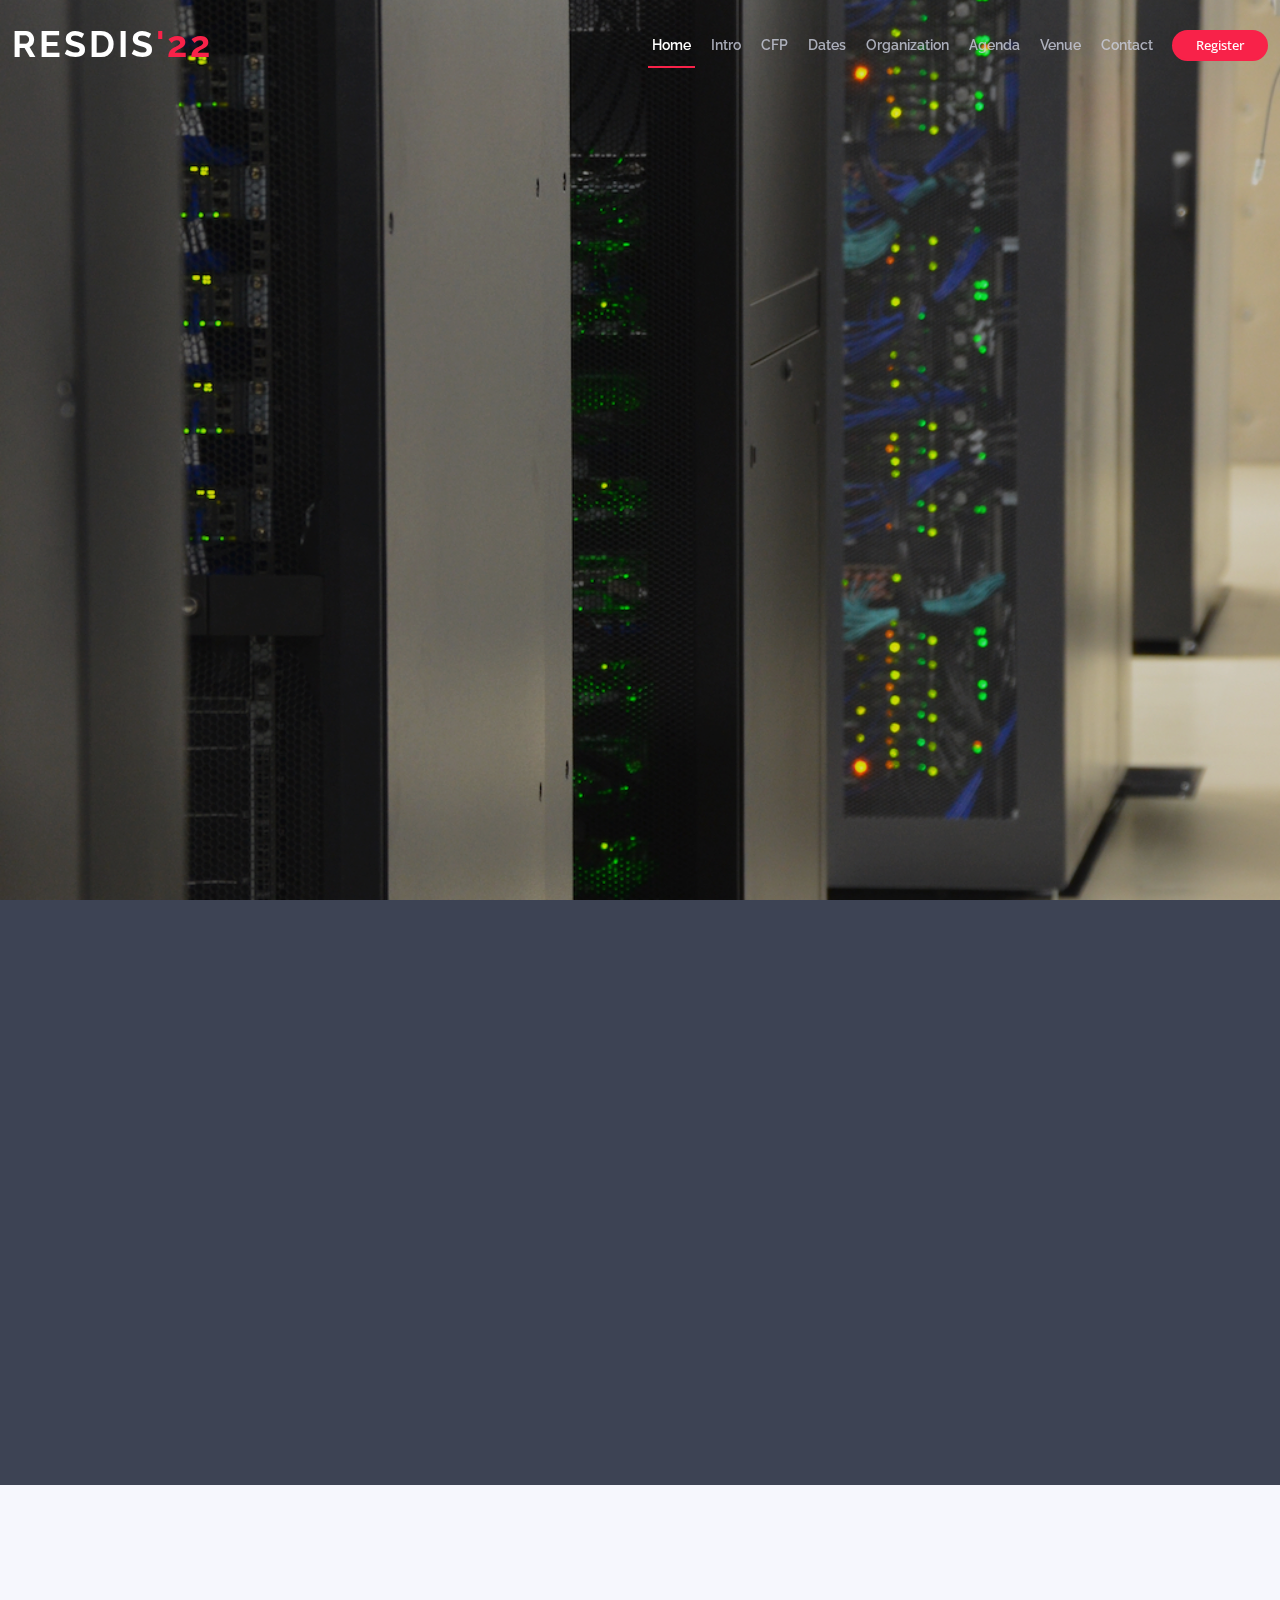
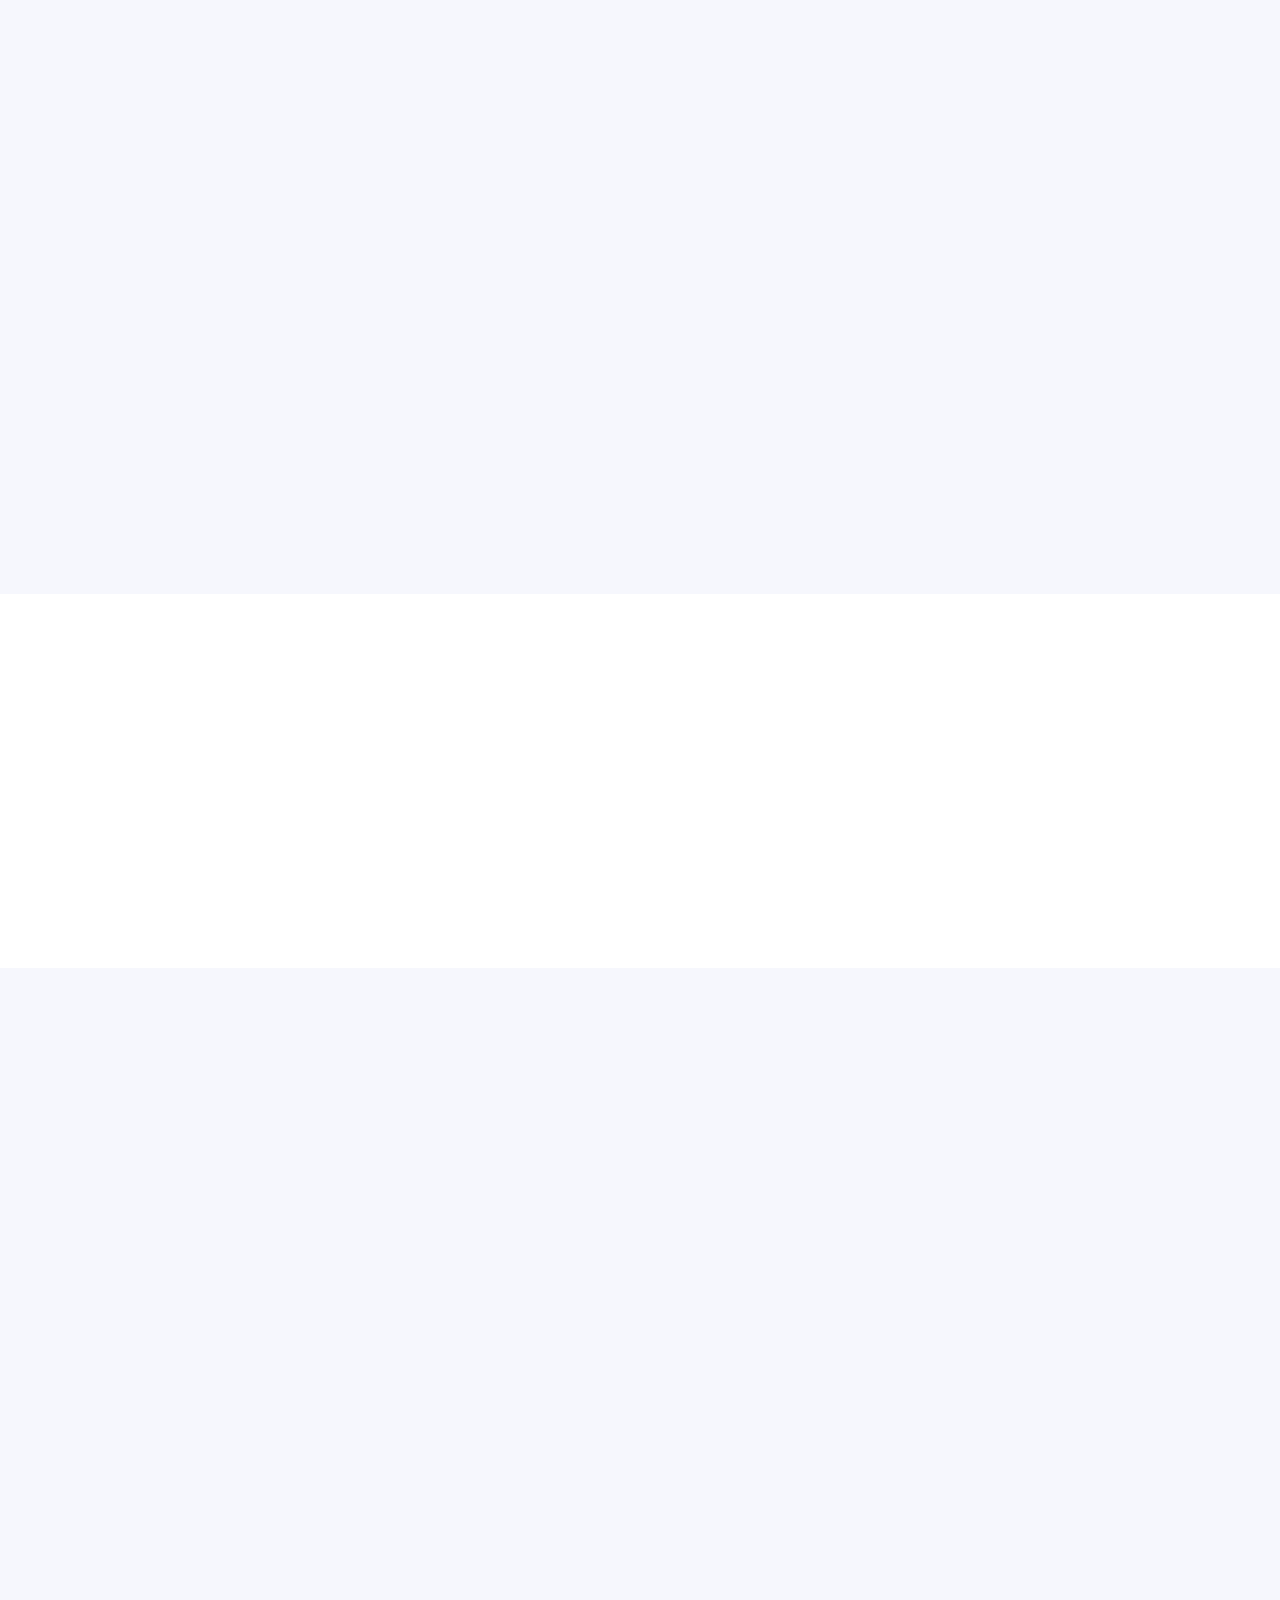
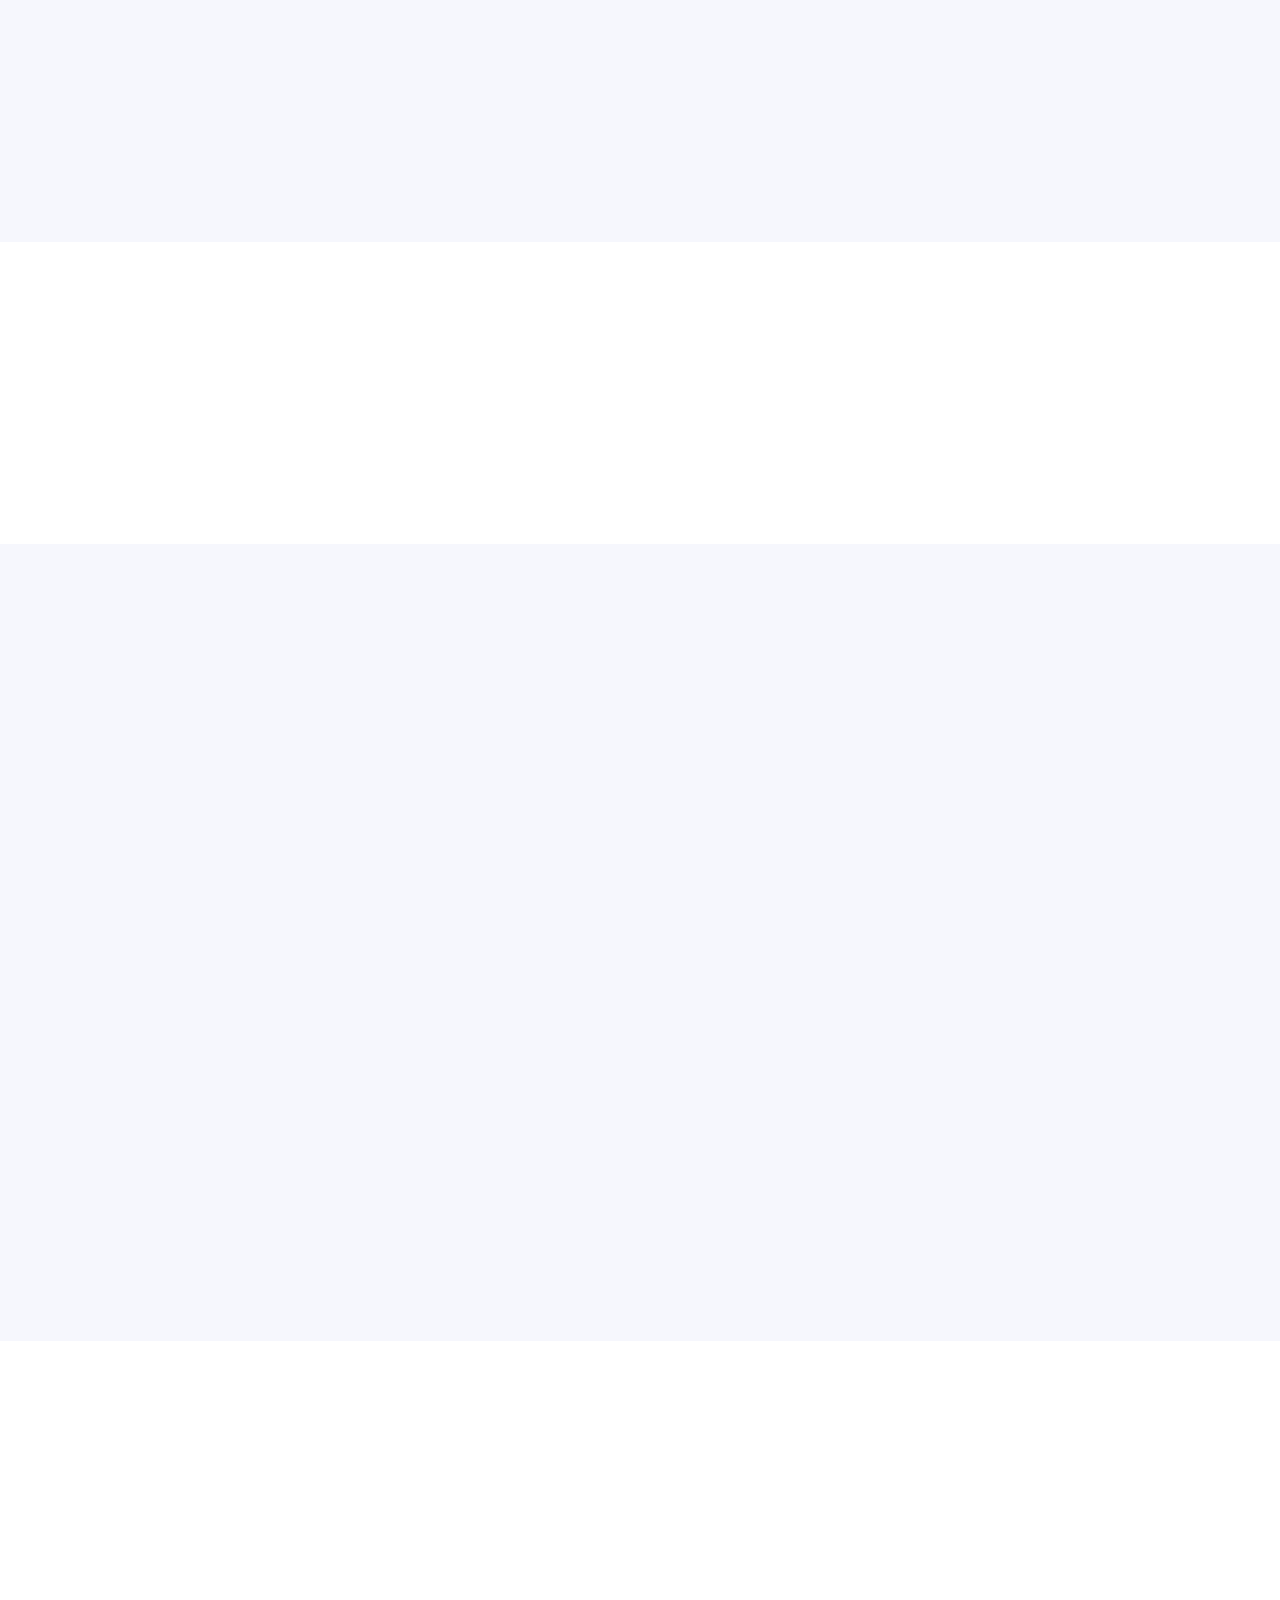
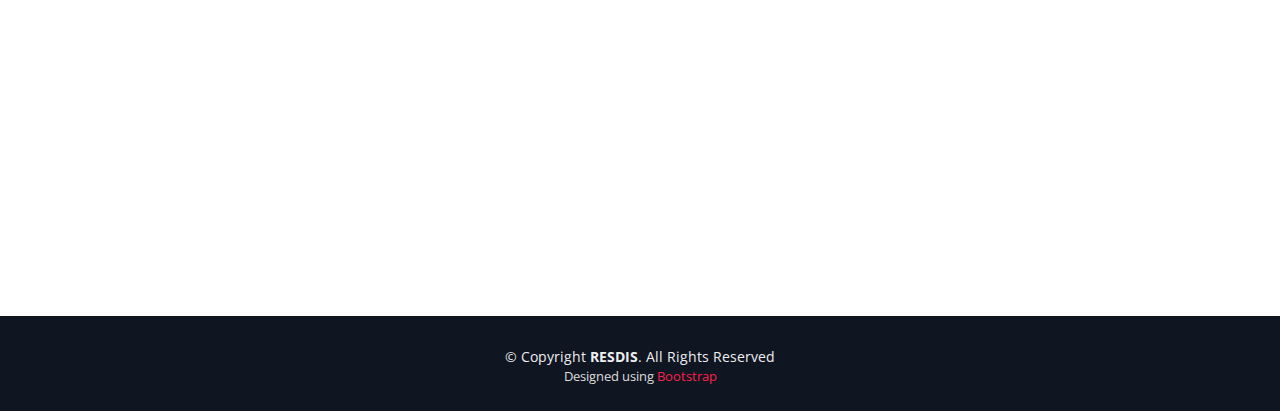
<file: index.html>
<html>
  <head>
    <meta http-equiv="refresh" content="0; url=https://resdis.github.io/ws/2022/sc/"/>
  </head>
  <body>
    <p>Please follow <a href="https://resdis.github.io/ws/2023/sc/">this link</a>.</p>
  </body>
</html>
</file>
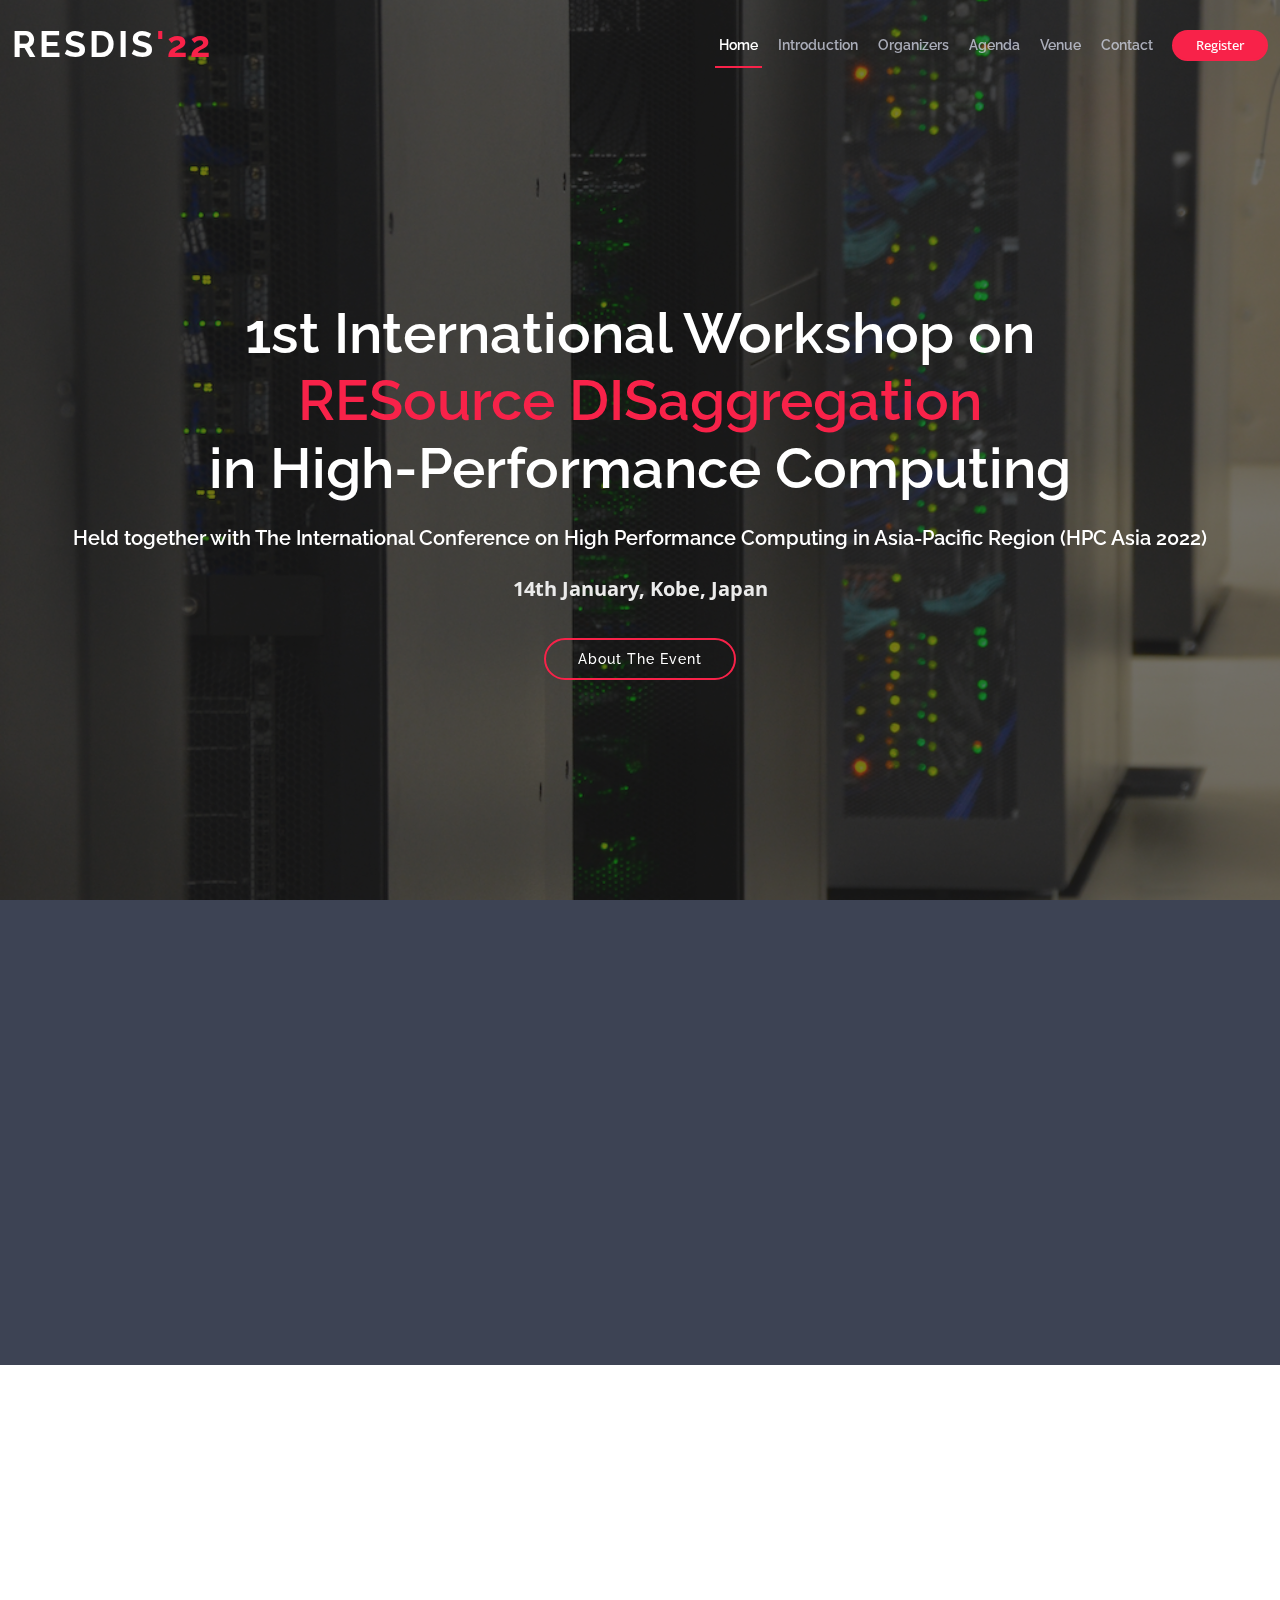
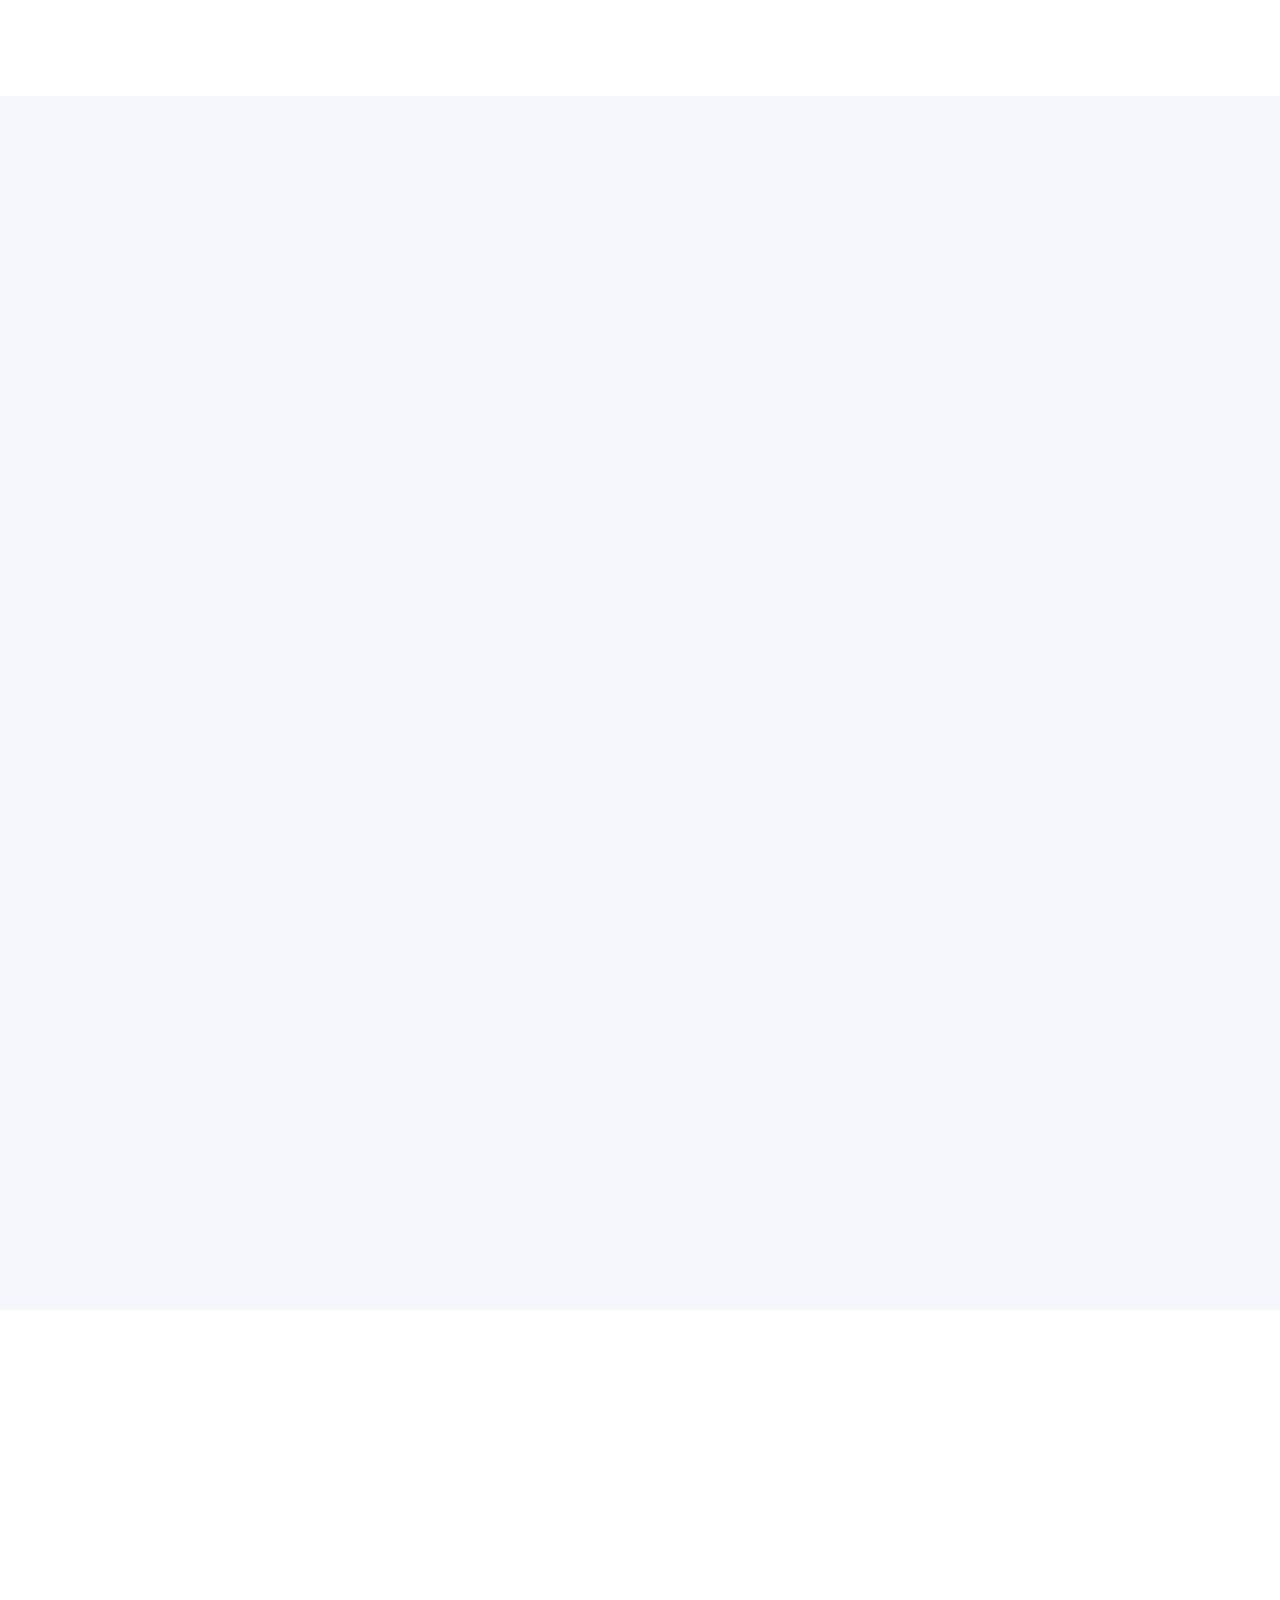
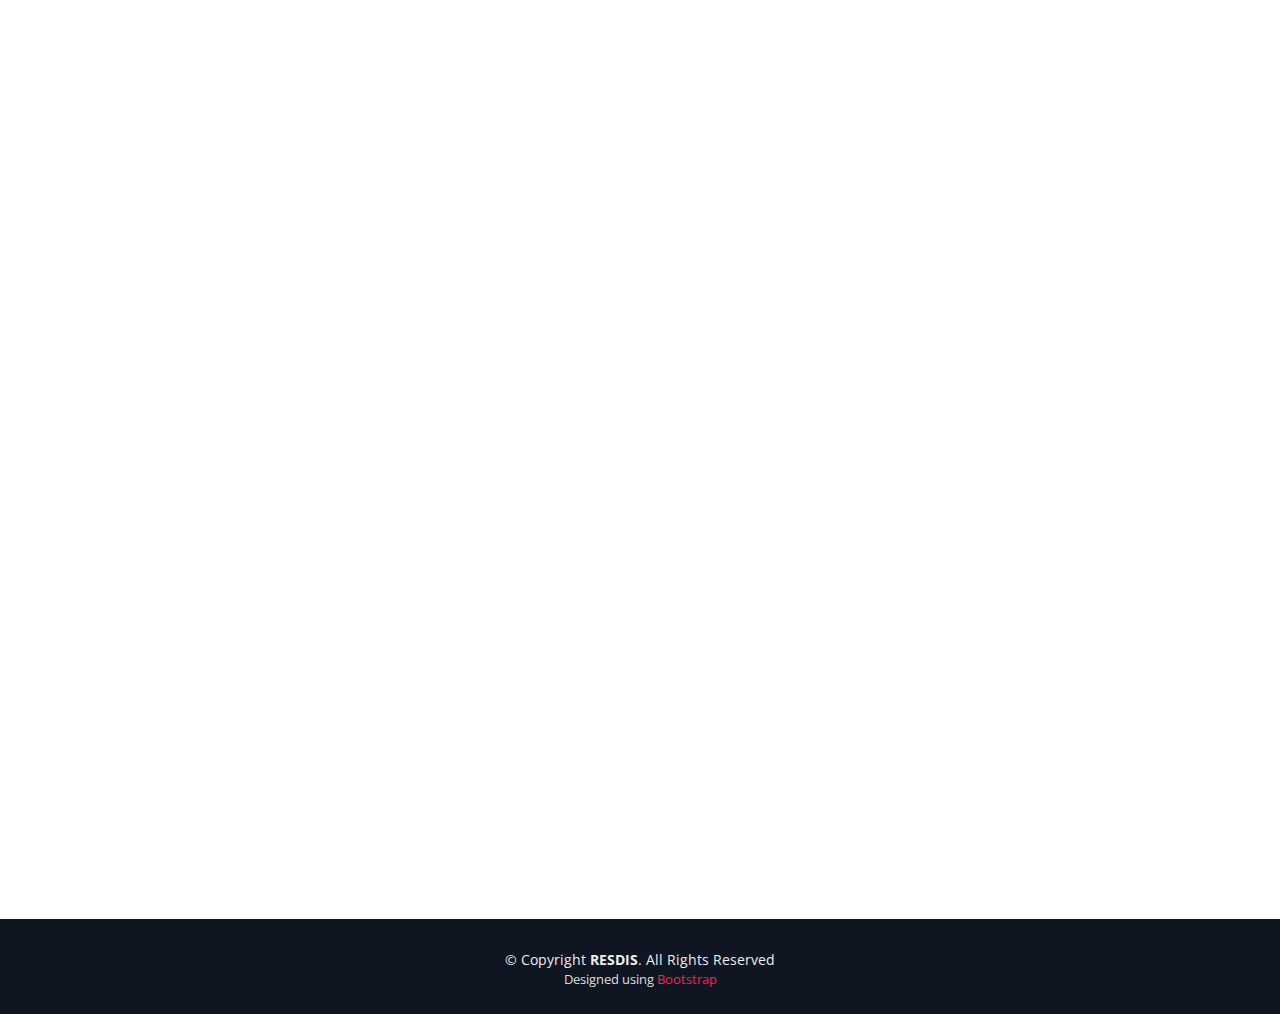
<file: ws/2022/hpcasia/index.html>
<!DOCTYPE html>
<html lang="en">

<head>
  <meta charset="utf-8">
  <meta content="width=device-width, initial-scale=1.0" name="viewport">

  <title>RESDIS'22</title>
  <meta content="" name="description">
  <meta content="" name="keywords">

  <!-- Favicons -->
  <link href="assets/img/favicon.png" rel="icon">
  <link href="assets/img/apple-touch-icon.png" rel="apple-touch-icon">

  <!-- Google Fonts -->
  <link href="https://fonts.googleapis.com/css?family=Open+Sans:300,300i,400,400i,700,700i|Raleway:300,400,500,700,800" rel="stylesheet">

  <!-- Vendor CSS Files -->
  <link href="assets/vendor/aos/aos.css" rel="stylesheet">
  <link href="assets/vendor/bootstrap/css/bootstrap.min.css" rel="stylesheet">
  <link href="assets/vendor/bootstrap-icons/bootstrap-icons.css" rel="stylesheet">
  <link href="assets/vendor/glightbox/css/glightbox.min.css" rel="stylesheet">
  <link href="assets/vendor/swiper/swiper-bundle.min.css" rel="stylesheet">

  <!-- Template Main CSS File -->
  <link href="assets/css/style.css" rel="stylesheet">

  <!-- =======================================================
  * Template Name: TheEvent - v4.7.0
  * Template URL: https://bootstrapmade.com/theevent-conference-event-bootstrap-template/
  * Author: BootstrapMade.com
  * License: https://bootstrapmade.com/license/
  ======================================================== -->
</head>

<body>

  <!-- ======= Header ======= -->
  <header id="header" class="d-flex align-items-center ">
    <div class="container-fluid container-xxl d-flex align-items-center">

      <div id="logo" class="me-auto">
        <!-- Uncomment below if you prefer to use a text logo -->
        <h1><a href="index.html">RESDIS<span>'22</span></a></h1>
        <!-- <a href="index.html" class="scrollto"><img src="assets/img/logo.png" alt="" title=""></a> -->
      </div>

      <nav id="navbar" class="navbar order-last order-lg-0">
        <ul>
          <li><a class="nav-link scrollto active" href="#hero">Home</a></li>
          <li><a class="nav-link scrollto" href="#about">Introduction</a></li>
          <li><a class="nav-link scrollto" href="#speakers">Organizers</a></li>
          <li><a class="nav-link scrollto" href="#schedule">Agenda</a></li>
          <li><a class="nav-link scrollto" href="#venue">Venue</a></li>
          <!-- <li class="dropdown"><a href="#"><span>Drop Down</span> <i class="bi bi-chevron-down"></i></a>
          <ul>
            <li><a href="#">Drop Down 1</a></li>
            <li class="dropdown"><a href="#"><span>Deep Drop Down</span> <i class="bi bi-chevron-right"></i></a>
              <ul>
                <li><a href="#">Deep Drop Down 1</a></li>
                <li><a href="#">Deep Drop Down 2</a></li>
                <li><a href="#">Deep Drop Down 3</a></li>
                <li><a href="#">Deep Drop Down 4</a></li>
                <li><a href="#">Deep Drop Down 5</a></li>
              </ul>
            </li>
            <li><a href="#">Drop Down 2</a></li>
            <li><a href="#">Drop Down 3</a></li>
            <li><a href="#">Drop Down 4</a></li>
          </ul>
        </li> -->
          <li><a class="nav-link scrollto" href="#contact">Contact</a></li>
        </ul>
        <i class="bi bi-list mobile-nav-toggle"></i>
      </nav><!-- .navbar -->
      <a class="buy-tickets scrollto" href="https://gtc2.knt.co.jp/kntfront/convention/CON10010.xhtml?t=T2000377279">Register</a>

    </div>
  </header><!-- End Header -->

  <!-- ======= Hero Section ======= -->
  <section id="hero">
    <div class="hero-container" data-aos="zoom-in" data-aos-delay="100">
      <h1 class="mb-4 pb-0">1st International Workshop on <br/><span>RESource DISaggregation</span><br/>in High-Performance Computing<br/></h1>
      <h2 class="mb-4 pb-0">Held together with The International Conference on High Performance Computing in Asia-Pacific Region (HPC Asia 2022)</h2>
      <p class="mb-4 pb-0">14th January, Kobe, Japan</p>
      <!-- <a href="https://www.youtube.com/watch?v=jDDaplaOz7Q" class="glightbox play-btn mb-4"></a> -->
      <a href="#about" class="about-btn scrollto">About The Event</a>
    </div>
  </section><!-- End Hero Section -->

  <main id="main">

    <!-- ======= About Section ======= -->
    <section id="about">
      <div class="container" data-aos="fade-up">
        <div class="row">
          <div class="col-md-1">
          </div>
          <div class="col-md-10" style="text-align: center">
          <h2>Introduction</h2>
Disaggregation is an emerging compute paradigm that splits existing monolithic servers into a number of consolidated single-resource pools that communicate over a fast interconnect.  This model decouples individual hardware resources, including tightly coupled ones such as processors and memory, and enables the creation of logical compute platforms with flexible and dynamic hardware configurations.  The concept of disaggregation is driven by various recent trends in computation.  From an application perspective, the increasing importance of data analytics and machine learning workloads in HPC centers brings unprecedented need for memory capacity, which is in stark contrast with the growing imbalance in the peak compute-to-memory capacity ratio of traditional system board based server platforms where memory modules are co-located with processors. At the hardware front, the proliferation of heterogeneous, special purpose computing elements promotes the need for configurable compute platforms, while at the same time, the increasing maturity of optical interconnects elevates the prospects of distance independence in networking infrastructure. The workshop intends to explore various aspects of resource disgregation and their implications for high performance computing, both in dedicated HPC centers as well as in cloud environments.
		<br/>
		<br/>
          </div>
          <div class="col-md-1">
          </div>
        </div>
      </div>
    </section><!-- End About Section -->

    <!-- ======= Speakers Section ======= -->
    <section id="speakers">
      <div class="container" data-aos="fade-up">
        <div class="section-header">
          <h2>Organizers</h2>
        </div>

        <div class="row">
          <div class="col-md-2">
          </div>
          <div class="col-md-4" data-aos="fade-up" data-aos-delay="100">
              <div class="details">
                <h4><a href="http://bgerofi.github.io/">Balazs Gerofi</a></h4>
              </div>
          </div>
          <div class="col-md-5" data-aos="fade-up" data-aos-delay="100">
              <div class="details">
                <p>RIKEN Center for Computational Science, JAPAN</p>
              </div>
          </div>
          <div class="col-md-1">
		  </div>
        </div>
        <div class="row">
          <div class="col-md-2">
          </div>
          <div class="col-md-4" data-aos="fade-up" data-aos-delay="100">
              <div class="details">
                <h4><a href="https://crd.lbl.gov/divisions/amcr/about-amcr/staff-2/computer-science-2/john-shalf-2/">John Shalf</a></h4>
              </div>
          </div>
          <div class="col-md-5" data-aos="fade-up" data-aos-delay="100">
              <div class="details">
                <p>Lawrence Berkeley National Laboratory, USA</p>
              </div>
          </div>
          <div class="col-md-1">
		  </div>
        </div>
      </div>

    </section><!-- End Speakers Section -->

    <!-- ======= Schedule Section ======= -->
    <section id="schedule" class="section-with-bg">
      <div class="container" data-aos="fade-up">
        <div class="section-header">
          <h2>Agenda</h2>
          <p>All times in Japan Standard Time (UTC+09)</p>
        </div>

<!--
        <ul class="nav nav-tabs" role="tablist" data-aos="fade-up" data-aos-delay="100">
          <li class="nav-item">
            <a class="nav-link active" href="#day-1" role="tab" data-bs-toggle="tab">Day 1</a>
          </li>
          <li class="nav-item">
            <a class="nav-link" href="#day-2" role="tab" data-bs-toggle="tab">Day 2</a>
          </li>
          <li class="nav-item">
            <a class="nav-link" href="#day-3" role="tab" data-bs-toggle="tab">Day 3</a>
          </li>
        </ul>
        <h3 class="sub-heading">Voluptatem nulla veniam soluta et corrupti consequatur neque eveniet officia. Eius
          necessitatibus voluptatem quis labore perspiciatis quia.</h3>
-->

        <div class="tab-content row justify-content-center" data-aos="fade-up" data-aos-delay="200">

          <!-- Schdule Day 1 -->
          <div role="tabpanel" class="col-lg-9 tab-pane fade show active" id="day-1">

            <div class="row schedule-item">
              <div class="col-md-2"><time>09:00 AM</time></div>
              <div class="col-md-10">
                <h4>Welcome and Introduction</h4>
              </div>
            </div>

            <div class="row schedule-item">
              <div class="col-md-2"><time>09:10 AM</time></div>
              <div class="col-md-10">
                <h4>Keynote: A Composable Infrastructure for Disaggregation</h4>
                <p>TBA (LIQID)</p>
              </div>
            </div>

            <div class="row schedule-item">
              <div class="col-md-2"><time>10:00 AM</time></div>
              <div class="col-md-10">
                <h4><span>Coffee Break</span></h4>
              </div>
            </div>

            <div class="row schedule-item">
              <div class="col-md-2"><time>10:30 AM</time></div>
              <div class="col-md-10">
                <h4>Roundtable on the Role of Photonics for Disaggregation <span>moderated by John Shalf</span></h4>
                <p>Yu Tanaka (Fujitsu), Mark Wade (Ayar Labs), Keren Bergman (Columbia University)</p>
              </div>
            </div>

            <div class="row schedule-item">
              <div class="col-md-2"><time>11:00 AM</time></div>
              <div class="col-md-10">
                <h4>Compute Express Link (CXL*): Changing the Industry Landscape</h4>
                <p>Debendra Das Sharma (Intel)</p>
                <div style="font-size:x-small">
                    Abstract: CXL is a dynamic multi-protocol interconnect technology designed to support accelerators and memory
                    devices. CXL provides a rich set of protocols that include I/O semantics similar to PCIe (i.e., CXL.io),
                    caching protocol semantics (i.e., CXL.cache), and memory access semantics (i.e., CXL.mem) over
                    PCIe PHY. CXL 2.0 specification enabled additional usage models beyond CXL 1.1, while being fully
                    backwards compatible with CXL 1.1 (and CXL 1.0). CXL 2.0 enables dynamic resource allocation
                    including memory and accelerator dis-aggregation across multiple domains. It enables switching,
                    managed hot-plug, security enhancements, persistence memory support, memory error reporting, and
                    telemetry.
                    The availability of commercial IP blocks, Verification IPs, and industry standard internal interfaces
                    enables CXL to be widely deployed across the industry. These along with a well-defined compliance
                    program will ensure smooth interoperability across CXL devices in the industry.
                </div>
              </div>
            </div>

            <div class="row schedule-item">
              <div class="col-md-2"><time>11:30 AM</time></div>
              <div class="col-md-10">
                <h4>CXL Memory and SMDK as a First Step toward Memory Disaggregation</h4>
                <p>Cheolmin Park (Samsung)</p>
                <div style="font-size:x-small">
                    Abstract: AI services and heterogeneous computing have been introduced into memory systems, which has resulted in traditional memory architectures increasingly struggling to provide enough data to fully utilize CPUs and accelerators. As the global technology leader in the memory industry, Samsung Electronics is preparing memory disaggregation technology. Samsung’s CXL memory expander and SMDK (Scalable Memory Development Kit) is the first step toward memory disaggregation. CXL is a new interface which disaggregates memory from CPUs and allows for flexibility and availability of different processors and media characteristics. SMDK is a software development kit optimized for heterogeneous memory systems and provides a software solution for disaggregated memory architectures. In this talk, an overview of Samsung’s SMDK and CXL memory expander will be presented.
                </div>
              </div>
            </div>

            <div class="row schedule-item">
              <div class="col-md-2"><time>12:00 PM</time></div>
              <div class="col-md-10">
                <h4>Rethinking Disaggregated Memory in HPC: A Userspace Software Approach</h4>
                <p>Ivy Peng (Lawrence Livermore National Laboratory) </p>
                <div style="font-size:x-small">
                    Abstract: Current HPC systems use server-centric architecture and static resource allocation. Compute nodes are homogeneously configured with compute and memory resources, and job resource is allocated based on peak usage. The first part of this talk will examine memory utilization on several leadership HPC systems equipped with high-resolution monitoring infrastructure. Our analysis abstracts several representative temporal and spatial memory imbalance patterns in production jobs. The second part will introduce a userspace software to support on-demand memory expansion from network-attached memory. Despite the exact hardware and architecture of disaggregated memory being a moving target, our solution requires no modifications to the kernel nor privilege access and thus can be adopted in the HPC environment. Furthermore, with a focus on scalability and adaptability, application-specific optimizations can be achieved with no system-wide impact. Finally, early results of microbenchmarks and two memory-intensive applications will be presented.
                </div>
              </div>
            </div>

            <div class="row schedule-item">
              <div class="col-md-2"><time>12:30 PM</time></div>
              <div class="col-md-10">
                <h4>Adjourn</h4>
              </div>
            </div>

          </div>
          <!-- End Schdule Day 1 -->

          <!-- Schdule Day 2 -->
          <div role="tabpanel" class="col-lg-9  tab-pane fade" id="day-2">

            <div class="row schedule-item">
              <div class="col-md-2"><time>10:00 AM</time></div>
              <div class="col-md-10">
                <div class="speaker">
                  <img src="assets/img/speakers/1.jpg" alt="Brenden Legros">
                </div>
                <h4>Libero corrupti explicabo itaque. <span>Brenden Legros</span></h4>
                <p>Facere provident incidunt quos voluptas.</p>
              </div>
            </div>

            <div class="row schedule-item">
              <div class="col-md-2"><time>11:00 AM</time></div>
              <div class="col-md-10">
                <div class="speaker">
                  <img src="assets/img/speakers/2.jpg" alt="Hubert Hirthe">
                </div>
                <h4>Et voluptatem iusto dicta nobis. <span>Hubert Hirthe</span></h4>
                <p>Maiores dignissimos neque qui cum accusantium ut sit sint inventore.</p>
              </div>
            </div>

            <div class="row schedule-item">
              <div class="col-md-2"><time>12:00 AM</time></div>
              <div class="col-md-10">
                <div class="speaker">
                  <img src="assets/img/speakers/3.jpg" alt="Cole Emmerich">
                </div>
                <h4>Explicabo et rerum quis et ut ea. <span>Cole Emmerich</span></h4>
                <p>Veniam accusantium laborum nihil eos eaque accusantium aspernatur.</p>
              </div>
            </div>

            <div class="row schedule-item">
              <div class="col-md-2"><time>02:00 PM</time></div>
              <div class="col-md-10">
                <div class="speaker">
                  <img src="assets/img/speakers/4.jpg" alt="Jack Christiansen">
                </div>
                <h4>Qui non qui vel amet culpa sequi. <span>Jack Christiansen</span></h4>
                <p>Nam ex distinctio voluptatem doloremque suscipit iusto.</p>
              </div>
            </div>

            <div class="row schedule-item">
              <div class="col-md-2"><time>03:00 PM</time></div>
              <div class="col-md-10">
                <div class="speaker">
                  <img src="assets/img/speakers/5.jpg" alt="Alejandrin Littel">
                </div>
                <h4>Quos ratione neque expedita asperiores. <span>Alejandrin Littel</span></h4>
                <p>Eligendi quo eveniet est nobis et ad temporibus odio quo.</p>
              </div>
            </div>

            <div class="row schedule-item">
              <div class="col-md-2"><time>04:00 PM</time></div>
              <div class="col-md-10">
                <div class="speaker">
                  <img src="assets/img/speakers/6.jpg" alt="Willow Trantow">
                </div>
                <h4>Quo qui praesentium nesciunt <span>Willow Trantow</span></h4>
                <p>Voluptatem et alias dolorum est aut sit enim neque veritatis.</p>
              </div>
            </div>

          </div>
          <!-- End Schdule Day 2 -->

          <!-- Schdule Day 3 -->
          <div role="tabpanel" class="col-lg-9  tab-pane fade" id="day-3">

            <div class="row schedule-item">
              <div class="col-md-2"><time>10:00 AM</time></div>
              <div class="col-md-10">
                <div class="speaker">
                  <img src="assets/img/speakers/2.jpg" alt="Hubert Hirthe">
                </div>
                <h4>Et voluptatem iusto dicta nobis. <span>Hubert Hirthe</span></h4>
                <p>Maiores dignissimos neque qui cum accusantium ut sit sint inventore.</p>
              </div>
            </div>

            <div class="row schedule-item">
              <div class="col-md-2"><time>11:00 AM</time></div>
              <div class="col-md-10">
                <div class="speaker">
                  <img src="assets/img/speakers/3.jpg" alt="Cole Emmerich">
                </div>
                <h4>Explicabo et rerum quis et ut ea. <span>Cole Emmerich</span></h4>
                <p>Veniam accusantium laborum nihil eos eaque accusantium aspernatur.</p>
              </div>
            </div>

            <div class="row schedule-item">
              <div class="col-md-2"><time>12:00 AM</time></div>
              <div class="col-md-10">
                <div class="speaker">
                  <img src="assets/img/speakers/1.jpg" alt="Brenden Legros">
                </div>
                <h4>Libero corrupti explicabo itaque. <span>Brenden Legros</span></h4>
                <p>Facere provident incidunt quos voluptas.</p>
              </div>
            </div>

            <div class="row schedule-item">
              <div class="col-md-2"><time>02:00 PM</time></div>
              <div class="col-md-10">
                <div class="speaker">
                  <img src="assets/img/speakers/4.jpg" alt="Jack Christiansen">
                </div>
                <h4>Qui non qui vel amet culpa sequi. <span>Jack Christiansen</span></h4>
                <p>Nam ex distinctio voluptatem doloremque suscipit iusto.</p>
              </div>
            </div>

            <div class="row schedule-item">
              <div class="col-md-2"><time>03:00 PM</time></div>
              <div class="col-md-10">
                <div class="speaker">
                  <img src="assets/img/speakers/5.jpg" alt="Alejandrin Littel">
                </div>
                <h4>Quos ratione neque expedita asperiores. <span>Alejandrin Littel</span></h4>
                <p>Eligendi quo eveniet est nobis et ad temporibus odio quo.</p>
              </div>
            </div>

            <div class="row schedule-item">
              <div class="col-md-2"><time>04:00 PM</time></div>
              <div class="col-md-10">
                <div class="speaker">
                  <img src="assets/img/speakers/6.jpg" alt="Willow Trantow">
                </div>
                <h4>Quo qui praesentium nesciunt <span>Willow Trantow</span></h4>
                <p>Voluptatem et alias dolorum est aut sit enim neque veritatis.</p>
              </div>
            </div>

          </div>
          <!-- End Schdule Day 2 -->

        </div>

      </div>

    </section><!-- End Schedule Section -->

    <!-- ======= Venue Section ======= -->
    <section id="venue">

      <div class="container-fluid" data-aos="fade-up">

        <div class="section-header">
          <h2>Event Venue</h2>
          <p>RIKEN Center for Computational Science (R-CCS) - Online Event</p>
        </div>

        <div class="row g-0">
          <div class="col-lg-6 venue-map">
            <iframe src="https://www.google.com/maps/embed?pb=!1m14!1m8!1m3!1d13128.207361969144!2d135.2207105!3d34.6533937!3m2!1i1024!2i768!4f13.1!3m3!1m2!1s0x0%3A0xb231ca70e455728d!2sRIKEN%20Center%20for%20Computational%20Science!5e0!3m2!1sen!2sjp!4v1640608549933!5m2!1sen!2sjp" frameborder="0" style="border:0" allowfullscreen></iframe>
          </div>

          <div class="col-lg-6 venue-info">
            <div class="row justify-content-center">
              <div class="col-11 col-lg-8 position-relative">
                <h3>RIKEN R-CCS, Japan</h3>
                <p>
                RIKEN is Japan's largest comprehensive research institution renowned for high-quality research in a diverse range of scientific disciplines. Founded in 1917 as a private research foundation in Tokyo, RIKEN has grown rapidly in size and scope, today encompassing a network of world-class research centers and institutes across Japan.
                </p>
              </div>
            </div>
          </div>
        </div>

      </div>

<!--
      <div class="container-fluid venue-gallery-container" data-aos="fade-up" data-aos-delay="100">
        <div class="row g-0">

          <div class="col-lg-4 col-md-4">
            <div class="venue-gallery">
              <a href="assets/img/gallery/pic_rccs.jpeg" class="glightbox" data-gall="venue-gallery">
                <img src="assets/img/gallery/pic_rccs.jpeg" alt="" class="img-fluid">
              </a>
            </div>
          </div>

          <div class="col-lg-4 col-md-4">
            <div class="venue-gallery">
              <a href="assets/img/gallery/pic_fugaku.jpeg" class="glightbox" data-gall="venue-gallery">
                <img src="assets/img/gallery/pic_fugaku.jpeg" alt="" class="img-fluid">
              </a>
            </div>
          </div>

          <div class="col-lg-4 col-md-4">
            <div class="venue-gallery">
              <a href="assets/img/gallery/pic_k.jpeg" class="glightbox" data-gall="venue-gallery">
                <img src="assets/img/gallery/pic_k.jpeg" alt="" class="img-fluid">
              </a>
            </div>
          </div>


        </div>
      </div>
-->

    </section><!-- End Venue Section -->


    <!-- ======= Contact Section ======= -->
    <section id="contact" class="section-bg">

      <div class="container" data-aos="fade-up">

        <div class="section-header">
          <h2>Contact Us</h2>
          <p>If you have any comments/questions, do not hesitate to contact us.</p>
        </div>

        <div class="row contact-info">

          <div class="col-md-6">
            <div class="contact-address">
              <i class="bi bi-geo-alt"></i>
              <h3>Address</h3>
              <address>7 Chome-1-26 Minatojima Minamimachi, <br/>
                       Chuo Ward, Kobe, <br/>
                       Hyogo 650-0047, <br/>
                       JAPAN</address>
            </div>
          </div>

          <div class="col-md-6">
            <div class="contact-email">
              <i class="bi bi-envelope"></i>
              <h3>Email</h3>
              <p><a href="mailto:bgerofi@riken.jp">bgerofi_AT_riken.jp</a></p>
            </div>
          </div>

        </div>

      </div>
    </section><!-- End Contact Section -->

  </main><!-- End #main -->

  <!-- ======= Footer ======= -->
  <footer id="footer">
    <div class="container">
      <div class="copyright">
        &copy; Copyright <strong>RESDIS</strong>. All Rights Reserved
      </div>
      <div class="credits">
        <!--
        All the links in the footer should remain intact.
        You can delete the links only if you purchased the pro version.
        Licensing information: https://bootstrapmade.com/license/
        Purchase the pro version with working PHP/AJAX contact form: https://bootstrapmade.com/buy/?theme=TheEvent
      -->
        Designed using <a href="https://www.w3schools.com/bootstrap/bootstrap_ver.asp">Bootstrap</a>
      </div>
    </div>
  </footer><!-- End  Footer -->

  <a href="#" class="back-to-top d-flex align-items-center justify-content-center"><i class="bi bi-arrow-up-short"></i></a>

  <!-- Vendor JS Files -->
  <script src="assets/vendor/aos/aos.js"></script>
  <script src="assets/vendor/bootstrap/js/bootstrap.bundle.min.js"></script>
  <script src="assets/vendor/glightbox/js/glightbox.min.js"></script>
  <script src="assets/vendor/swiper/swiper-bundle.min.js"></script>
  <script src="assets/vendor/php-email-form/validate.js"></script>

  <!-- Template Main JS File -->
  <script src="assets/js/main.js"></script>

</body>

</html>
</file>
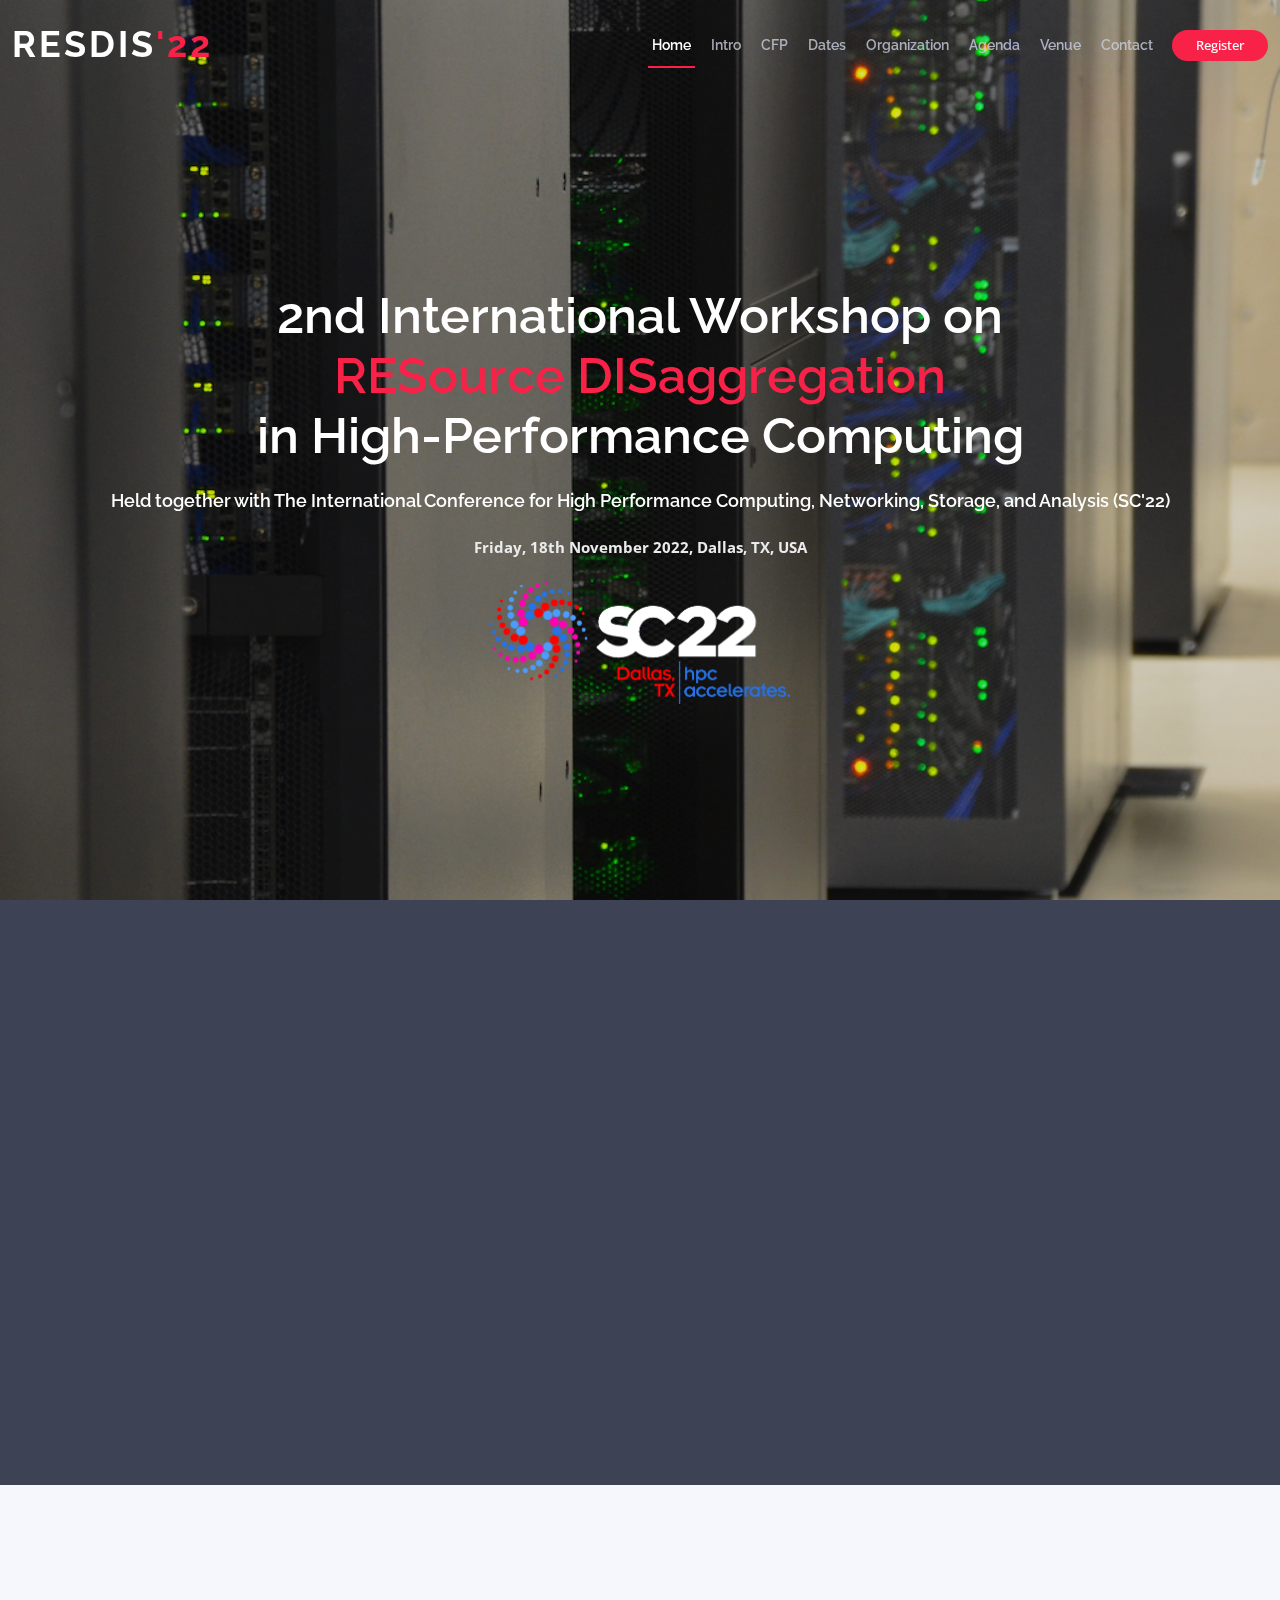
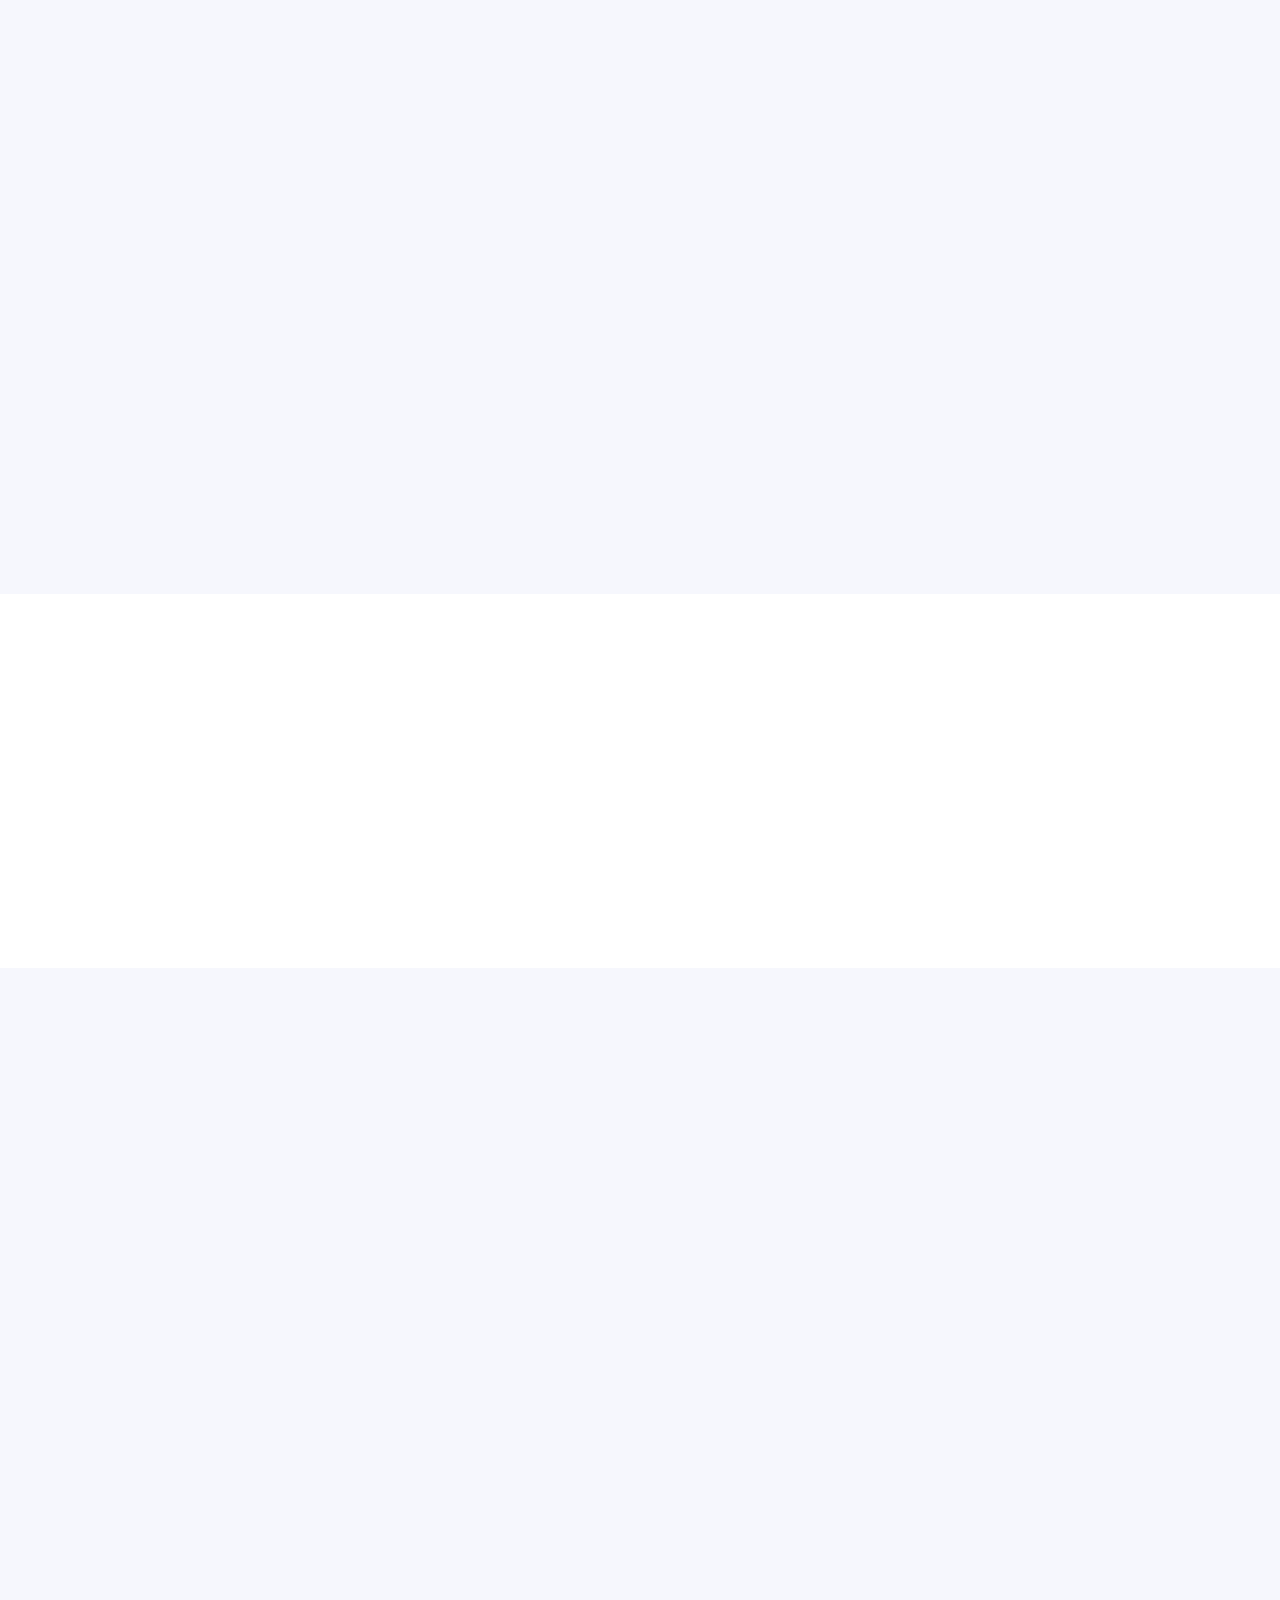
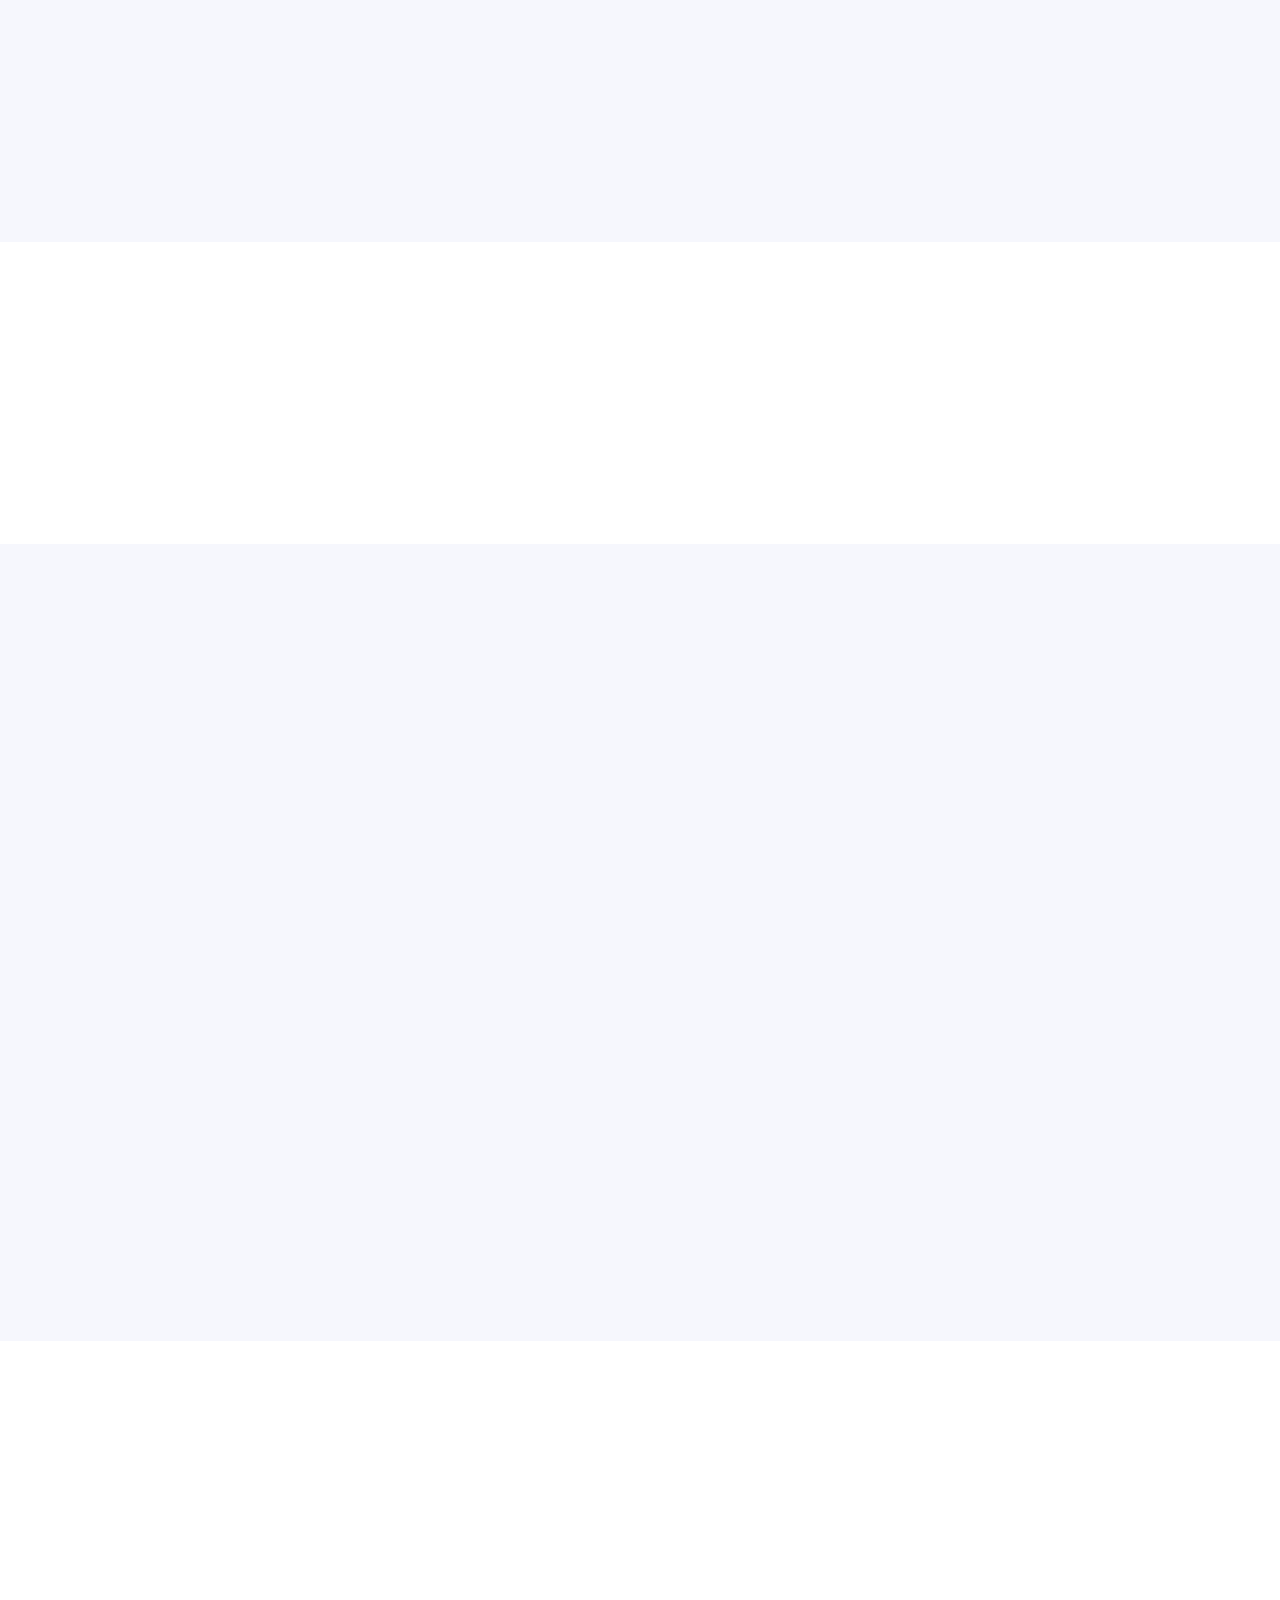
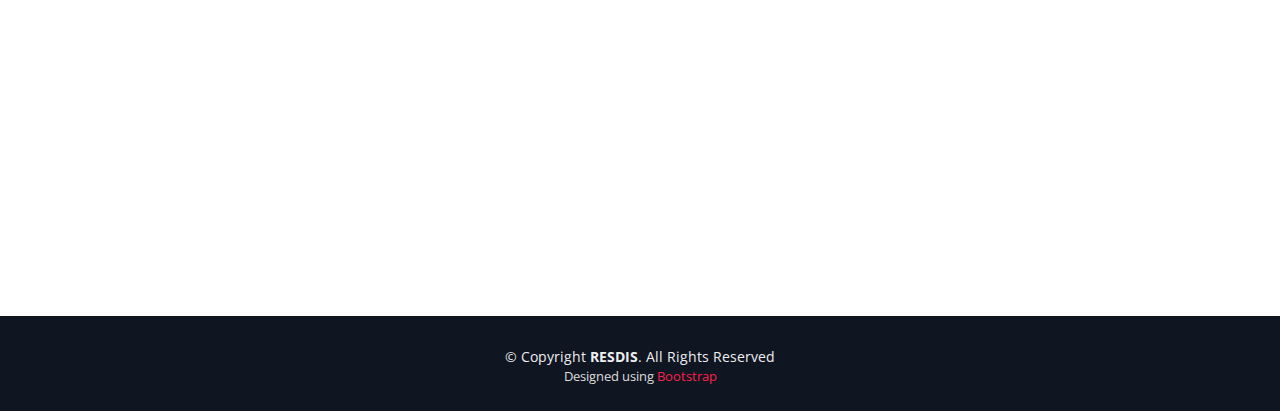
<file: ws/2022/sc/index.html>
<!DOCTYPE html>
<html lang="en">

<head>
  <meta charset="utf-8">
  <meta content="width=device-width, initial-scale=1.0" name="viewport">

  <title>RESDIS'22</title>
  <meta content="" name="description">
  <meta content="" name="keywords">

  <!-- Favicons -->
  <link href="assets/img/favicon.png" rel="icon">
  <link href="assets/img/apple-touch-icon.png" rel="apple-touch-icon">

  <!-- Google Fonts -->
  <link href="https://fonts.googleapis.com/css?family=Open+Sans:300,300i,400,400i,700,700i|Raleway:300,400,500,700,800" rel="stylesheet">

  <!-- Vendor CSS Files -->
  <link href="assets/vendor/aos/aos.css" rel="stylesheet">
  <link href="assets/vendor/bootstrap/css/bootstrap.min.css" rel="stylesheet">
  <link href="assets/vendor/bootstrap-icons/bootstrap-icons.css" rel="stylesheet">
  <link href="assets/vendor/glightbox/css/glightbox.min.css" rel="stylesheet">
  <link href="assets/vendor/swiper/swiper-bundle.min.css" rel="stylesheet">

  <!-- Template Main CSS File -->
  <link href="assets/css/style.css" rel="stylesheet">

  <!-- =======================================================
  * Template Name: TheEvent - v4.7.0
  * Template URL: https://bootstrapmade.com/theevent-conference-event-bootstrap-template/
  * Author: BootstrapMade.com
  * License: https://bootstrapmade.com/license/
  ======================================================== -->
</head>

<body>

  <!-- ======= Header ======= -->
  <header id="header" class="d-flex align-items-center ">
    <div class="container-fluid container-xxl d-flex align-items-center">

      <div id="logo" class="me-auto">
        <!-- Uncomment below if you prefer to use a text logo -->
        <h1><a href="index.html">RESDIS<span>'22</span></a></h1>
        <!-- <a href="index.html" class="scrollto"><img src="assets/img/logo.png" alt="" title=""></a> -->
      </div>

      <nav id="navbar" class="navbar order-last order-lg-0">
        <ul>
          <li><a class="nav-link scrollto active" href="#hero">Home</a></li>
          <li><a class="nav-link scrollto" href="#about">Intro</a></li>
          <li><a class="nav-link scrollto" href="#CFP">CFP</a></li>
          <li><a class="nav-link scrollto" href="#dates">Dates</a></li>
          <li><a class="nav-link scrollto" href="#speakers">Organization</a></li>
          <li><a class="nav-link scrollto" href="#schedule">Agenda</a></li>
          <li><a class="nav-link scrollto" href="#venue">Venue</a></li>
          <!-- <li class="dropdown"><a href="#"><span>Drop Down</span> <i class="bi bi-chevron-down"></i></a>
          <ul>
            <li><a href="#">Drop Down 1</a></li>
            <li class="dropdown"><a href="#"><span>Deep Drop Down</span> <i class="bi bi-chevron-right"></i></a>
              <ul>
                <li><a href="#">Deep Drop Down 1</a></li>
                <li><a href="#">Deep Drop Down 2</a></li>
                <li><a href="#">Deep Drop Down 3</a></li>
                <li><a href="#">Deep Drop Down 4</a></li>
                <li><a href="#">Deep Drop Down 5</a></li>
              </ul>
            </li>
            <li><a href="#">Drop Down 2</a></li>
            <li><a href="#">Drop Down 3</a></li>
            <li><a href="#">Drop Down 4</a></li>
          </ul>
        </li> -->
          <li><a class="nav-link scrollto" href="#contact">Contact</a></li>
        </ul>
        <i class="bi bi-list mobile-nav-toggle"></i>
      </nav><!-- .navbar -->
      <a class="buy-tickets scrollto" href="https://sc22.supercomputing.org/" target="_blank">Register</a>

    </div>
  </header><!-- End Header -->

  <!-- ======= Hero Section ======= -->
  <section id="hero">
    <div class="hero-container" data-aos="zoom-in" data-aos-delay="100">
      <h1 class="mb-4 pb-0">2nd International Workshop on <br/><span>RESource DISaggregation</span><br/>in High-Performance Computing<br/></h1>
      <h2 class="mb-4 pb-0">Held together with The International Conference for High Performance Computing, Networking, Storage, and Analysis (SC'22)</h2>
      <p class="mb-4 pb-0">Friday, 18th November 2022, Dallas, TX, USA</p>
      <!-- <a href="https://www.youtube.com/watch?v=jDDaplaOz7Q" class="glightbox play-btn mb-4"></a> -->
      <!-- <a href="#about" class="about-btn scrollto">About The Event</a> -->
	  <a href="https://sc22.supercomputing.org/">
		<img src="assets/img/sc22-logo.png" width="300">
	  </a>
    </div>
  </section><!-- End Hero Section -->

  <main id="main">

    <!-- ======= About Section ======= -->
    <section id="about" class="section-with-bg">
      <div class="container" data-aos="fade-up">
        <div class="row">
          <div class="col-md-1">
          </div>
          <div class="col-md-10" style="text-align: center">
          <h2>Introduction</h2>
		  Disaggregation is an emerging compute paradigm that splits existing
		  monolithic servers into a number of consolidated single-resource
		  pools that communicate over a fast interconnect. This model decouples
		  individual hardware resources, including tightly coupled ones such as
		  processors and memory, and enables the composition of logical compute
		  platforms with flexible and dynamic hardware configurations. <br/><br/>

		  The concept of disaggregation is driven by various recent trends in
		  computation. From an application perspective, the increasing
		  importance of data analytics and machine learning workloads in HPC
		  centers brings unprecedented need for memory capacity, which is in
		  stark contrast with the growing imbalance in the peak
		  compute-to-memory capacity ratio of traditional system board based
		  server platforms where memory modules are co-located with processors.
		  At the hardware front, the proliferation of heterogeneous, special
		  purpose computing elements promotes the need for configurable compute
		  platforms, while at the same time, the increasing maturity of optical
		  interconnects elevates the prospects of better distance independence
		  in networking infrastructure.<br/><br/>

		  The workshop intends to explore various aspects of resource
		  disgregation, composability and their implications for high
		  performance computing, both in dedicated HPC centers as well as in
		  cloud environments.  RESIDS aims to bring together researchers
		  and industrial practitioners to foster discussion, collaboration,
		  mutual exchange of knowledge and experience related to future
		  disaggregated systems.
		  <br/><br/>

          </div>
          <div class="col-md-1">
          </div>
        </div>
      </div>
    </section><!-- End About Section -->
    
	<!-- ======= CFP Section ======= -->
    <section id="CFP" class="section-with-bg">
      <div class="container" data-aos="fade-up" data-aos-delay="100">
        <div class="section-header">
		<br/>
		<br/>
          <h2>Call for Papers</h2>
        </div>

        <div class="row">
          <div class="col-md-1">
          </div>
          <div class="col-md-10" style="text-align: center" data-aos="fade-up" data-aos-delay="100">

		  The RESDIS program committee solicits original, high-quality submissions
		  of unpublished results related to the theme of resource disaggregation
		  and composable systems.
		  Topics of interest include, but not limited to: <br/><br/>

			<div class="row">
			  <div class="col-md-2">
			  </div>
			  <div class="col-md-8">
			  - Disaggregated hardware in high-performance computing <br/>
              - Operating systems and runtime support for disaggregated platforms <br/>
              - Simulation of disaggregated platforms with existing infrastructure <br/>
              - Runtime systems and programming abstractions for disaggregation and composability <br/>
              - Implications of resource disaggregation for scientific computing and HPC applications <br/>
              - Algorithm design for disaggregated and composable systems <br/>
              - Disaggregated high throughput storage <br/>
              - Resource management in disaggregated and composable platforms <br/>
			  </div>
			  <div class="col-md-2">
			  </div>
			</div>
		  <br/>
		  The workshop proceedings will be published electronically via the
		  IEEE Computer Society Digital Library.  Submitted manuscripts should
		  be formatted using the IEEE template conference mode.  The maximum
		  paper length is 8 pages, not including references and other
		  appendices.  Prospective authors should submit their papers in PDF
		  format through Linklings’ submission site: <br/><br/>

          <a class="buy-tickets scrollto" href="https://submissions.supercomputing.org/?page=Submit&id=SC22WorkshopRESDISSubmission&site=sc22" target="_blank">Submit Paper</a>
		  <br/>
		  <br/>
		  <br/>


          </div>
          <div class="col-md-1">
          </div>
        </div>


      </div>

    </section>
	<!-- End Dates Section -->

    
	<!-- ======= Dates Section ======= -->
    <section id="dates">
      <div class="container" data-aos="fade-up" data-aos-delay="100">
        <div class="section-header">
		<br/>
          <h2>Important Dates</h2>
        </div>

			<div class="row">
			  <div class="col-md-2">
			  </div>
			  <div class="col-md-4" data-aos="fade-up" data-aos-delay="100">
				  <div class="details">
					<h5>August 5th (Fri)</h5>
				  </div>
			  </div>
			  <div class="col-md-5" data-aos="fade-up" data-aos-delay="100">
				  <div class="details">
					<p>Submission deadline</p>
				  </div>
			  </div>
			  <div class="col-md-1">
			  </div>
			</div>

			<div class="row">
			  <div class="col-md-2">
			  </div>
			  <div class="col-md-4" data-aos="fade-up" data-aos-delay="100">
				  <div class="details">
					<h5><time>September 9th (Fri)</time></h5>
				  </div>
			  </div>
			  <div class="col-md-5" data-aos="fade-up" data-aos-delay="100">
				  <div class="details">
					<p>Acceptance notification</p>
				  </div>
			  </div>
			  <div class="col-md-1">
			  </div>
			</div>

			<div class="row">
			  <div class="col-md-2">
			  </div>
			  <div class="col-md-4" data-aos="fade-up" data-aos-delay="100">
				  <div class="details">
					<h5><time>October 7th (Fri)</time></h5>
				  </div>
			  </div>
			  <div class="col-md-5" data-aos="fade-up" data-aos-delay="100">
				  <div class="details">
					<p>Final paper deadline</p>
				  </div>
			  </div>
			  <div class="col-md-1">
			  </div>
			</div>

			<div class="row">
			  <div class="col-md-2">
			  </div>
			  <div class="col-md-4" data-aos="fade-up" data-aos-delay="100">
				  <div class="details">
					<h5><time>November 14th (Mon)</time></h5>
				  </div>
			  </div>
			  <div class="col-md-5" data-aos="fade-up" data-aos-delay="100">
				  <div class="details">
					<p>Workshop date</p>
				  </div>
			  </div>
			  <div class="col-md-1">
			  </div>
			</div>



      </div>

    </section>
	<!-- End Dates Section -->

    <!-- ======= Speakers Section ======= -->
    <section id="speakers" class="section-with-bg">
      <div class="container" data-aos="fade-up" data-aos-delay="100">
        <div class="section-header">
          <h2>Organization</h2>
        </div>
        
		<div class="row">
          <div class="col-md-1">
          </div>
          <div class="col-md-10" style="text-align: center">
          <h2><b>Workshop Chairs</b></h2>
		<br/>
          </div>
          <div class="col-md-1">
          </div>
        </div>

        <div class="row">
          <div class="col-md-2">
          </div>
          <div class="col-md-4" data-aos="fade-up" data-aos-delay="100">
              <div class="details">
                <h5><a href="http://bgerofi.github.io/" target="_blank">Balazs Gerofi</a></h5>
              </div>
          </div>
          <div class="col-md-5" data-aos="fade-up" data-aos-delay="100">
              <div class="details">
                <p>RIKEN Center for Computational Science, JAPAN</p>
              </div>
          </div>
          <div class="col-md-1">
		  </div>
        </div>

        <div class="row">
          <div class="col-md-2">
          </div>
          <div class="col-md-4" data-aos="fade-up" data-aos-delay="100">
              <div class="details">
                <h5><a href="https://crd.lbl.gov/divisions/amcr/about-amcr/staff-2/computer-science-2/john-shalf-2/" target="_blank">John Shalf</a></h5>
              </div>
          </div>
          <div class="col-md-5" data-aos="fade-up" data-aos-delay="100">
              <div class="details">
                <p>Lawrence Berkeley National Laboratory, USA</p>
              </div>
          </div>
          <div class="col-md-1">
		  </div>
        </div>

        <div class="row">
          <div class="col-md-2">
          </div>
          <div class="col-md-4" data-aos="fade-up" data-aos-delay="100">
              <div class="details">
                <h5><a href="https://www.ee.columbia.edu/keren-bergman" target="_blank">Keren Bergman</a></h5>
              </div>
          </div>
          <div class="col-md-5" data-aos="fade-up" data-aos-delay="100">
              <div class="details">
                <p>Columbia University, USA</p>
              </div>
          </div>
          <div class="col-md-1">
		  </div>
        </div>

		<div class="row">
          <div class="col-md-1">
          </div>
          <div class="col-md-10" style="text-align: center">
          <h2><b>Program Committee</b></h2><br/>
          </div>
          <div class="col-md-1">
          </div>
        </div>

        <div class="row">
          <div class="col-md-2">
          </div>
          <div class="col-md-4" data-aos="fade-up" data-aos-delay="100">
              <div class="pc-details">
				Manya Ghobadi
              </div>
          </div>
          <div class="col-md-5" data-aos="fade-up" data-aos-delay="100">
              <div class="details">
                <p>Massachusetts Institute of Technology, USA</p>
              </div>
          </div>
          <div class="col-md-1">
		  </div>
        </div>

        <div class="row">
          <div class="col-md-2">
          </div>
          <div class="col-md-4" data-aos="fade-up" data-aos-delay="100">
              <div class="pc-details">
				Madeleine Glick
              </div>
          </div>
          <div class="col-md-5" data-aos="fade-up" data-aos-delay="100">
              <div class="details">
                <p>Columbia University, USA</p>
              </div>
          </div>
          <div class="col-md-1">
		  </div>
        </div>

        <div class="row">
          <div class="col-md-2">
          </div>
          <div class="col-md-4" data-aos="fade-up" data-aos-delay="100">
              <div class="pc-details">
				Ian Karlin
              </div>
          </div>
          <div class="col-md-5" data-aos="fade-up" data-aos-delay="100">
              <div class="details">
                <p>NVIDIA, USA</p>
              </div>
          </div>
          <div class="col-md-1">
		  </div>
        </div>

        <div class="row">
          <div class="col-md-2">
          </div>
          <div class="col-md-4" data-aos="fade-up" data-aos-delay="100">
              <div class="pc-details">
				John (Jack) Lange
              </div>
          </div>
          <div class="col-md-5" data-aos="fade-up" data-aos-delay="100">
              <div class="details">
                <p>Oak Ridge National Laboratory, USA</p>
              </div>
          </div>
          <div class="col-md-1">
		  </div>
        </div>

        <div class="row">
          <div class="col-md-2">
          </div>
          <div class="col-md-4" data-aos="fade-up" data-aos-delay="100">
              <div class="pc-details">
				Ivy Peng
              </div>
          </div>
          <div class="col-md-5" data-aos="fade-up" data-aos-delay="100">
              <div class="details">
                <p>Lawrence Livermore National Laboratory, USA</p>
              </div>
          </div>
          <div class="col-md-1">
		  </div>
        </div>

        <div class="row">
          <div class="col-md-2">
          </div>
          <div class="col-md-4" data-aos="fade-up" data-aos-delay="100">
              <div class="pc-details">
				Gaël Thomas
              </div>
          </div>
          <div class="col-md-5" data-aos="fade-up" data-aos-delay="100">
              <div class="details">
                <p>Télécom SudParis, France</p>
              </div>
          </div>
          <div class="col-md-1">
		  </div>
        </div>

      </div>

    </section><!-- End Speakers Section -->

    <!-- ======= Schedule Section ======= -->
    <section id="schedule">
      <div class="container" data-aos="fade-up">
        <div class="section-header">
          <h2>Agenda</h2>
        </div>

<!--
        <ul class="nav nav-tabs" role="tablist" data-aos="fade-up" data-aos-delay="100">
          <li class="nav-item">
            <a class="nav-link active" href="#day-1" role="tab" data-bs-toggle="tab">Day 1</a>
          </li>
          <li class="nav-item">
            <a class="nav-link" href="#day-2" role="tab" data-bs-toggle="tab">Day 2</a>
          </li>
          <li class="nav-item">
            <a class="nav-link" href="#day-3" role="tab" data-bs-toggle="tab">Day 3</a>
          </li>
        </ul>
        <h3 class="sub-heading">Voluptatem nulla veniam soluta et corrupti consequatur neque eveniet officia. Eius
          necessitatibus voluptatem quis labore perspiciatis quia.</h3>
-->

        <div class="tab-content row justify-content-center" data-aos="fade-up" data-aos-delay="200">

				<div class="d-flex justify-content-center">
                <h4>TBA</h4>
				</div>

          <!-- Schdule Day 1
          <div role="tabpanel" class="col-lg-9 tab-pane fade show active" id="day-1">

            <div class="row schedule-item">
              <div class="col-md-2"><time>01:00 PM</time></div>
              <div class="col-md-10">
                <h4>Welcome and Introduction
					<a href="https://www.dropbox.com/s/fezahv51a084can/bgerofi-RESDIS%2722-intro.pdf?dl=0" target="_blank" rel="noopener noreferrer">
						<img border="0" src="assets/img/pdf.gif">
					</a>
				</h4>
              </div>
            </div>

            <div class="row schedule-item">
              <div class="col-md-2"><time>01:10 PM</time></div>
              <div class="col-md-10">
                <h4>Keynote: Composable Disaggregated Infrastructure Delivers Adaptive Data Performance for AI-driven HPC
					<a href="https://www.dropbox.com/s/ihu7m103w9lg5ju/Sumit_Puri-RESDIS2022.pdf?dl=0" target="_blank" rel="noopener noreferrer">
						<img border="0" src="assets/img/pdf.gif">
					</a>
					<a href="https://www.dropbox.com/s/r7n2g48zx8911mw/Sumit_Puri-RESDIS2022-Asia.mp4?dl=0" target="_blank" rel="noopener noreferrer">
						<img border="0" src="assets/img/video.png">
					</a>
				</h4>
                <p>Sumit Puri (CEO &amp; Cofounder, Liqid)</p>
                <div style="font-size:x-small">
                    Abstract: Attendees will learn how composable disaggregated infrastructure (CDI) solutions from Liqid improve performance and flexibility for AI-driven HPC. The Liqid Matrix software platform disaggregates the elements of the data center and permits users to pool and deploy GPU, FPGA, NVMe, and other accelerator technologies to align with an application's workload requirements. Those resources can be released for use by other applications once the job is complete for unprecedented flexibility and efficiency for AI+HPC. Use cases include government, academia, enterprise, and more, with performance benchmarks on real-life workloads. Find out how composable disaggregated infrastructure significantly increases time-to-value for scientific research, product development, media and broadcast, enterprise data analytics and much more.
                </div>
              </div>
            </div>

            <div class="row schedule-item">
              <div class="col-md-2"><time>02:00 PM</time></div>
              <div class="col-md-10">
                <h4><span>Coffee Break</span></h4>
              </div>
            </div>

            <div class="row schedule-item">
              <div class="col-md-2"><time>02:15 PM</time></div>
              <div class="col-md-10">
                <h4>Roundtable on the Role of Photonics for Disaggregation <span>-- moderated by John Shalf</span></h4>
                <p>Yu Tanaka (Fujitsu), Mark Wade (Ayar Labs), Keren Bergman (Columbia University)
					<a href="https://www.dropbox.com/s/b7cvd9qzjezhixk/Photonics_Roundtable-RESDIS2022-Asia.mp4?dl=0" target="_blank" rel="noopener noreferrer">
						<img border="0" src="assets/img/video.png">
					</a>
				</p>
              </div>
            </div>

            <div class="row schedule-item">
              <div class="col-md-2"><time>03:00 PM</time></div>
              <div class="col-md-10">
                <h4>Compute Express Link (CXL*): Changing the Industry Landscape
					<a href="https://www.dropbox.com/s/ccn8r8yoyzyg5pk/HPC_Asia_RESDIS_2022_CXL_Debendra.pdf?dl=0" target="_blank" rel="noopener noreferrer">
						<img border="0" src="assets/img/pdf.gif">
					</a>
					<a href="https://www.dropbox.com/s/nkm0brtnzwawjpa/Debendra_Das_Sharma-RESDIS2022-Asia.mp4?dl=0" target="_blank" rel="noopener noreferrer">
						<img border="0" src="assets/img/video.png">
					</a>
				</h4>
                <p>Debendra Das Sharma (Intel)</p>
                <div style="font-size:x-small">
                    Abstract: CXL is a dynamic multi-protocol interconnect technology designed to support accelerators and memory
                    devices. CXL provides a rich set of protocols that include I/O semantics similar to PCIe (i.e., CXL.io),
                    caching protocol semantics (i.e., CXL.cache), and memory access semantics (i.e., CXL.mem) over
                    PCIe PHY. CXL 2.0 specification enabled additional usage models beyond CXL 1.1, while being fully
                    backwards compatible with CXL 1.1 (and CXL 1.0). CXL 2.0 enables dynamic resource allocation
                    including memory and accelerator dis-aggregation across multiple domains. It enables switching,
                    managed hot-plug, security enhancements, persistence memory support, memory error reporting, and
                    telemetry.
                    The availability of commercial IP blocks, Verification IPs, and industry standard internal interfaces
                    enables CXL to be widely deployed across the industry. These along with a well-defined compliance
                    program will ensure smooth interoperability across CXL devices in the industry.
                </div>
              </div>
            </div>

            <div class="row schedule-item">
              <div class="col-md-2"><time>03:30 PM</time></div>
              <div class="col-md-10">
                <h4>CXL Memory and SMDK as a First Step toward Memory Disaggregation
					<a href="https://www.dropbox.com/s/tz84sr4prlem3v6/Cheolmin_Park-RESDIS2022.pdf?dl=0" target="_blank" rel="noopener noreferrer">
						<img border="0" src="assets/img/pdf.gif">
					</a>
					<a href="https://www.dropbox.com/s/o3hd992u5dlz7m3/Cheolmin_Park-RESDIS2022-Asia.mp4?dl=0" target="_blank" rel="noopener noreferrer">
						<img border="0" src="assets/img/video.png">
					</a>
				</h4>
                <p>Cheolmin Park (Samsung)</p>
                <div style="font-size:x-small">
                    Abstract: AI services and heterogeneous computing have been introduced into memory systems, which has resulted in traditional memory architectures increasingly struggling to provide enough data to fully utilize CPUs and accelerators. As the global technology leader in the memory industry, Samsung Electronics is preparing memory disaggregation technology. Samsung’s CXL memory expander and SMDK (Scalable Memory Development Kit) is the first step toward memory disaggregation. CXL is a new interface which disaggregates memory from CPUs and allows for flexibility and availability of different processors and media characteristics. SMDK is a software development kit optimized for heterogeneous memory systems and provides a software solution for disaggregated memory architectures. In this talk, an overview of Samsung’s SMDK and CXL memory expander will be presented.
                </div>
              </div>
            </div>

            <div class="row schedule-item">
              <div class="col-md-2"><time>04:00 PM</time></div>
              <div class="col-md-10">
                <h4>Rethinking Disaggregated Memory in HPC: A Userspace Software Approach
					<a href="https://www.dropbox.com/s/a0eb8g7dppkf02z/Ivy_Peng-RESDIS2022.pdf?dl=0" target="_blank" rel="noopener noreferrer">
						<img border="0" src="assets/img/pdf.gif">
					</a>
					<a href="https://www.dropbox.com/s/9p7mq1h40qdzjmp/Ivy_Peng-RESDIS2022.mov?dl=0" target="_blank" rel="noopener noreferrer">
						<img border="0" src="assets/img/video.png">
					</a>
				</h4>
                <p>Ivy Peng (Lawrence Livermore National Laboratory) </p>
                <div style="font-size:x-small">
                    Abstract: Current HPC systems use server-centric architecture and static resource allocation. Compute nodes are homogeneously configured with compute and memory resources, and job resource is allocated based on peak usage. The first part of this talk will examine memory utilization on several leadership HPC systems equipped with high-resolution monitoring infrastructure. Our analysis abstracts several representative temporal and spatial memory imbalance patterns in production jobs. The second part will introduce a userspace software to support on-demand memory expansion from network-attached memory. Despite the exact hardware and architecture of disaggregated memory being a moving target, our solution requires no modifications to the kernel nor privilege access and thus can be adopted in the HPC environment. Furthermore, with a focus on scalability and adaptability, application-specific optimizations can be achieved with no system-wide impact. Finally, early results of microbenchmarks and two memory-intensive applications will be presented.
                </div>
              </div>
            </div>

            <div class="row schedule-item">
              <div class="col-md-2"><time>04:30 PM</time></div>
              <div class="col-md-10">
                <h4>Adjourn</h4>
              </div>
            </div>

          </div>
               End Schdule Day 1 -->

        </div>

      </div>

    </section><!-- End Schedule Section -->

    <!-- ======= Venue Section ======= -->
    <section id="venue" class="section-with-bg">

      <div class="container-fluid" data-aos="fade-up">

        <div class="section-header">
          <h2>Event Venue</h2>
          <p>Kay Bailey Hutchison Convention Center Dallas, TX, USA</p>
        </div>

        <div class="row g-0">
          <div class="col-lg-6 venue-map">
		    <iframe src="https://www.google.com/maps/embed?pb=!1m14!1m8!1m3!1d13418.764981554043!2d-96.8017317!3d32.7739262!3m2!1i1024!2i768!4f13.1!3m3!1m2!1s0x0%3A0xae0261a23eab57d2!2sKay%20Bailey%20Hutchison%20Convention%20Center%20Dallas!5e0!3m2!1sen!2sjp!4v1645150952421!5m2!1sen!2sjp" width="600" height="450" style="border:0;" allowfullscreen="" loading="lazy"></iframe>
          </div>

          <div class="col-lg-6 venue-info">
            <div class="row justify-content-center">
              <div class="col-11 col-lg-8 position-relative">
                <h3>Kay Bailey Hutchison Convention Center</h3>
                <p>Located in the heart of downtown Dallas, the convention center features 1 million square feet of prime exhibit space and is close to hotels, dining, attractions, shopping, and public transportation. <br/><br/>

The convention center is located just 30 minutes from Dallas/Fort Worth International (DFW) airport and seven minutes from Dallas Love Field (DAL) airport, with several public transportation options readily available. Dallas Area Rapid Transit (DART) has a light rail station at the convention center, and a free D-Link shuttle bus to area shopping and entertainment.
                </p>
              </div>
            </div>
          </div>
        </div>

      </div>

<!--
      <div class="container-fluid venue-gallery-container" data-aos="fade-up" data-aos-delay="100">
        <div class="row g-0">

          <div class="col-lg-4 col-md-4">
            <div class="venue-gallery">
              <a href="assets/img/gallery/pic_rccs.jpeg" class="glightbox" data-gall="venue-gallery">
                <img src="assets/img/gallery/pic_rccs.jpeg" alt="" class="img-fluid">
              </a>
            </div>
          </div>

          <div class="col-lg-4 col-md-4">
            <div class="venue-gallery">
              <a href="assets/img/gallery/pic_fugaku.jpeg" class="glightbox" data-gall="venue-gallery">
                <img src="assets/img/gallery/pic_fugaku.jpeg" alt="" class="img-fluid">
              </a>
            </div>
          </div>

          <div class="col-lg-4 col-md-4">
            <div class="venue-gallery">
              <a href="assets/img/gallery/pic_k.jpeg" class="glightbox" data-gall="venue-gallery">
                <img src="assets/img/gallery/pic_k.jpeg" alt="" class="img-fluid">
              </a>
            </div>
          </div>


        </div>
      </div>
-->

    </section><!-- End Venue Section -->


    <!-- ======= Contact Section ======= -->
    <section id="contact" class="section-bg">

      <div class="container" data-aos="fade-up">

        <div class="section-header">
          <h2>Contact Us</h2>
          <p>If you have any comments/questions, do not hesitate to contact us.</p>
        </div>

        <div class="row contact-info">

          <div class="col-md-6">
            <div class="contact-address">
              <i class="bi bi-geo-alt"></i>
              <h3>Address</h3>
              <address>7 Chome-1-26 Minatojima Minamimachi, <br/>
                       Chuo Ward, Kobe, <br/>
                       Hyogo 650-0047, <br/>
                       JAPAN</address>
            </div>
          </div>

          <div class="col-md-6">
            <div class="contact-email">
              <i class="bi bi-envelope"></i>
              <h3>Email</h3>
              <p><a href="mailto:bgerofi@riken.jp">bgerofi_AT_riken.jp</a></p>
            </div>
          </div>

        </div>

      </div>
    </section><!-- End Contact Section -->

  </main><!-- End #main -->

  <!-- ======= Footer ======= -->
  <footer id="footer">
    <div class="container">
      <div class="copyright">
        &copy; Copyright <strong>RESDIS</strong>. All Rights Reserved
      </div>
      <div class="credits">
        <!--
        All the links in the footer should remain intact.
        You can delete the links only if you purchased the pro version.
        Licensing information: https://bootstrapmade.com/license/
        Purchase the pro version with working PHP/AJAX contact form: https://bootstrapmade.com/buy/?theme=TheEvent
      -->
        Designed using <a href="https://www.w3schools.com/bootstrap/bootstrap_ver.asp">Bootstrap</a>
      </div>
    </div>
  </footer><!-- End  Footer -->

  <a href="#" class="back-to-top d-flex align-items-center justify-content-center"><i class="bi bi-arrow-up-short"></i></a>

  <!-- Vendor JS Files -->
  <script src="assets/vendor/aos/aos.js"></script>
  <script src="assets/vendor/bootstrap/js/bootstrap.bundle.min.js"></script>
  <script src="assets/vendor/glightbox/js/glightbox.min.js"></script>
  <script src="assets/vendor/swiper/swiper-bundle.min.js"></script>
  <script src="assets/vendor/php-email-form/validate.js"></script>

  <!-- Template Main JS File -->
  <script src="assets/js/main.js"></script>

</body>

</html>
</file>
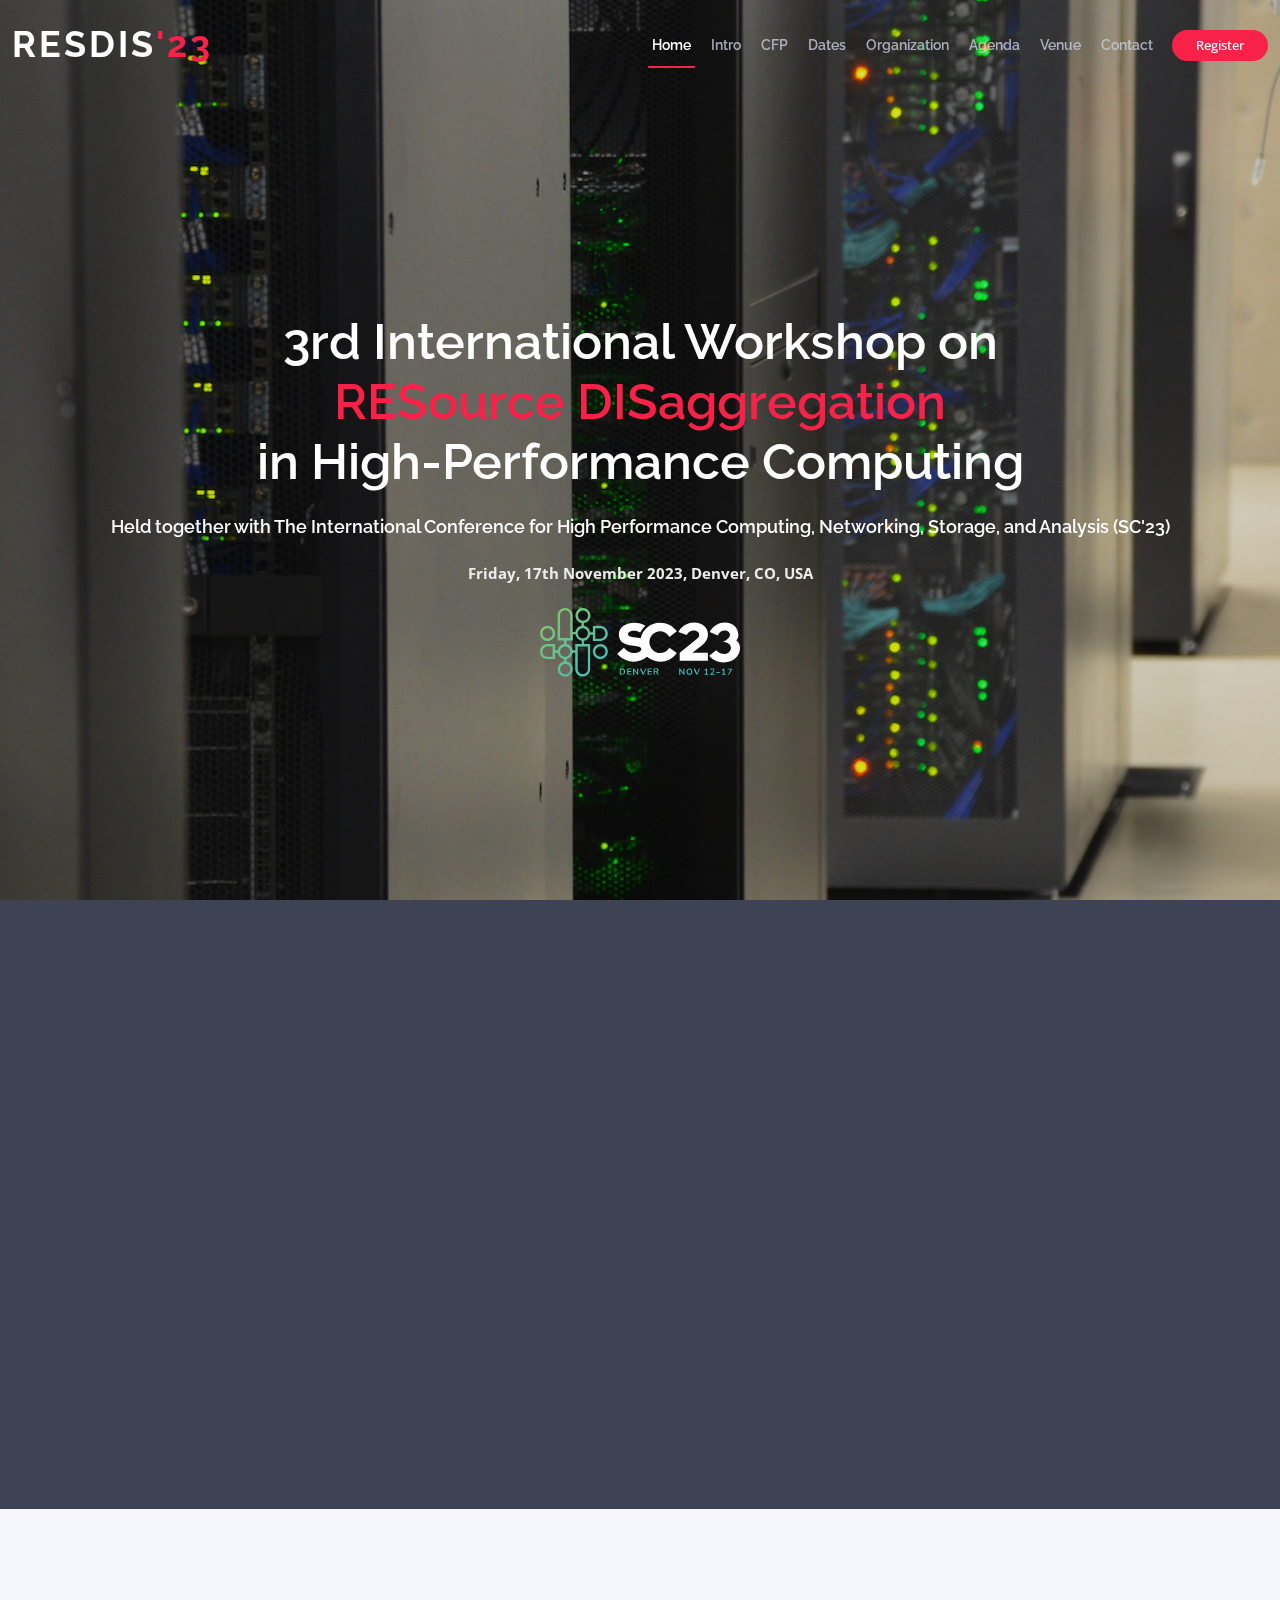
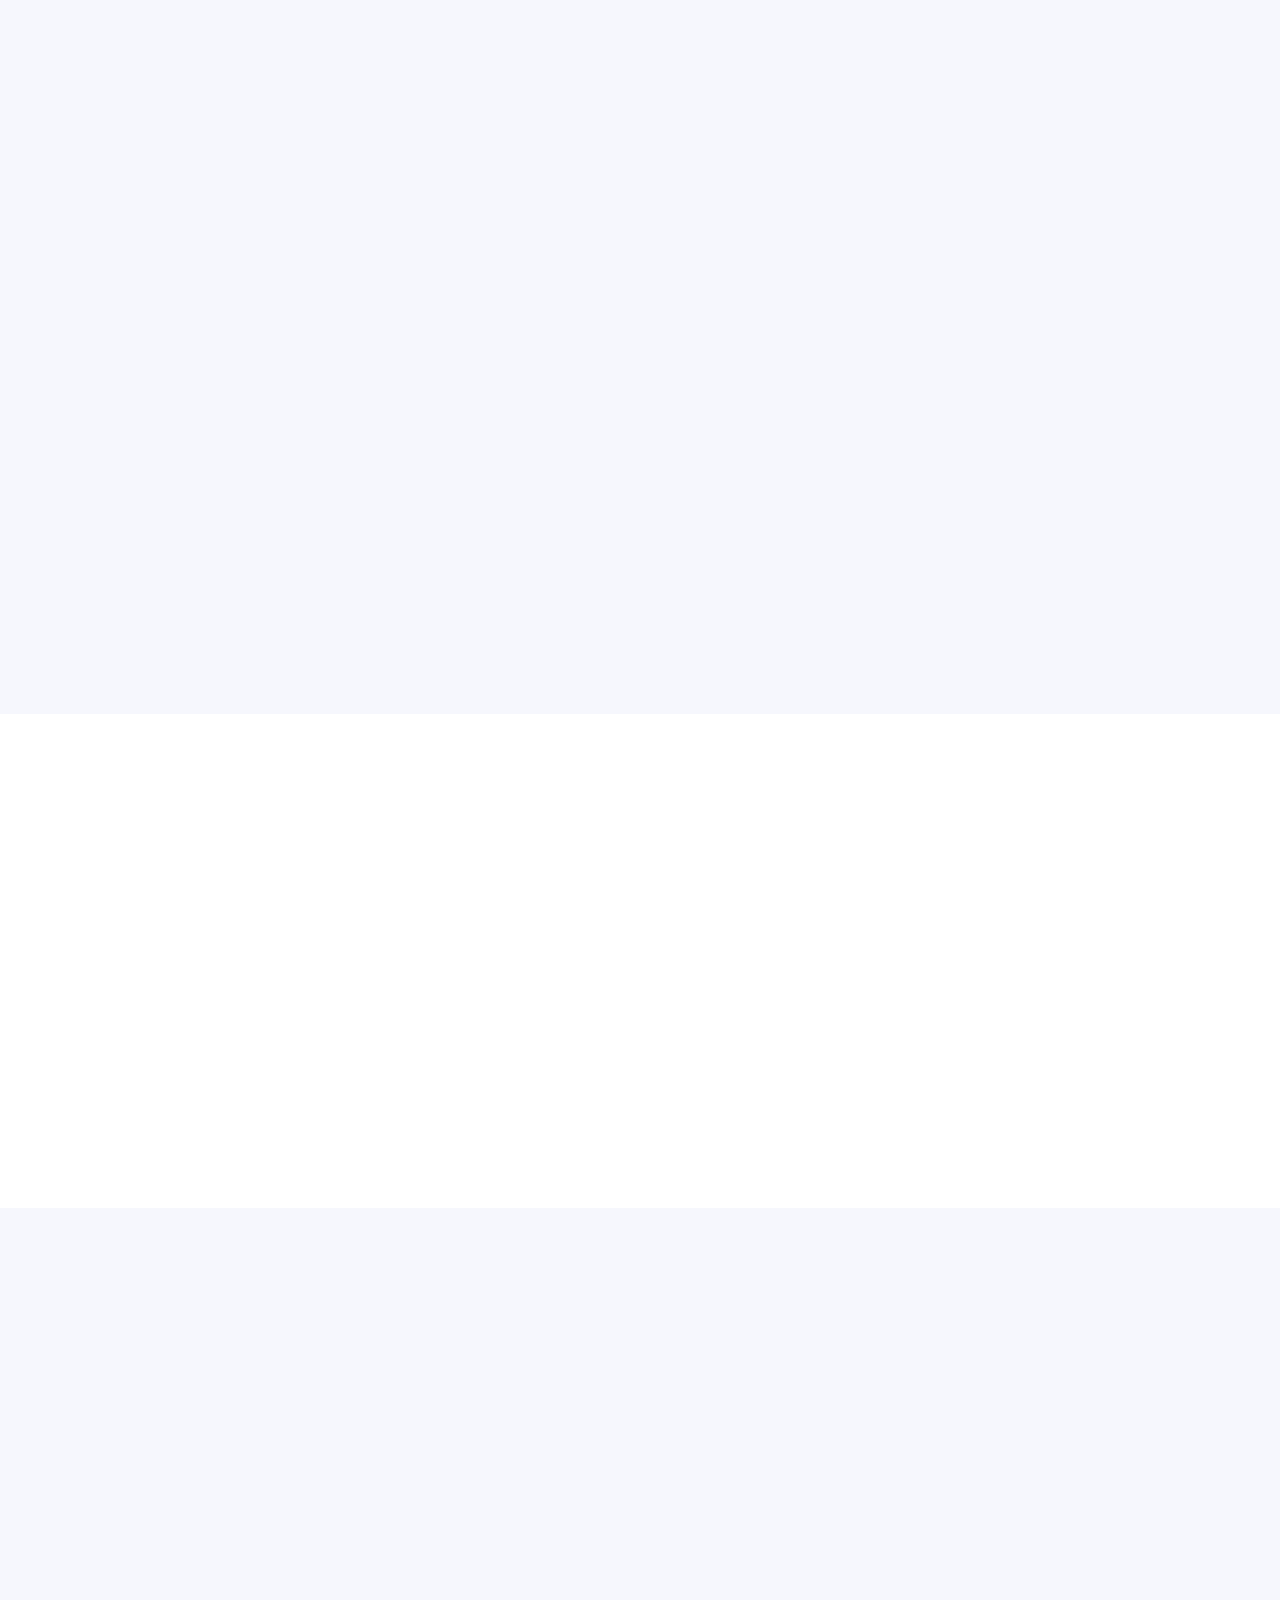
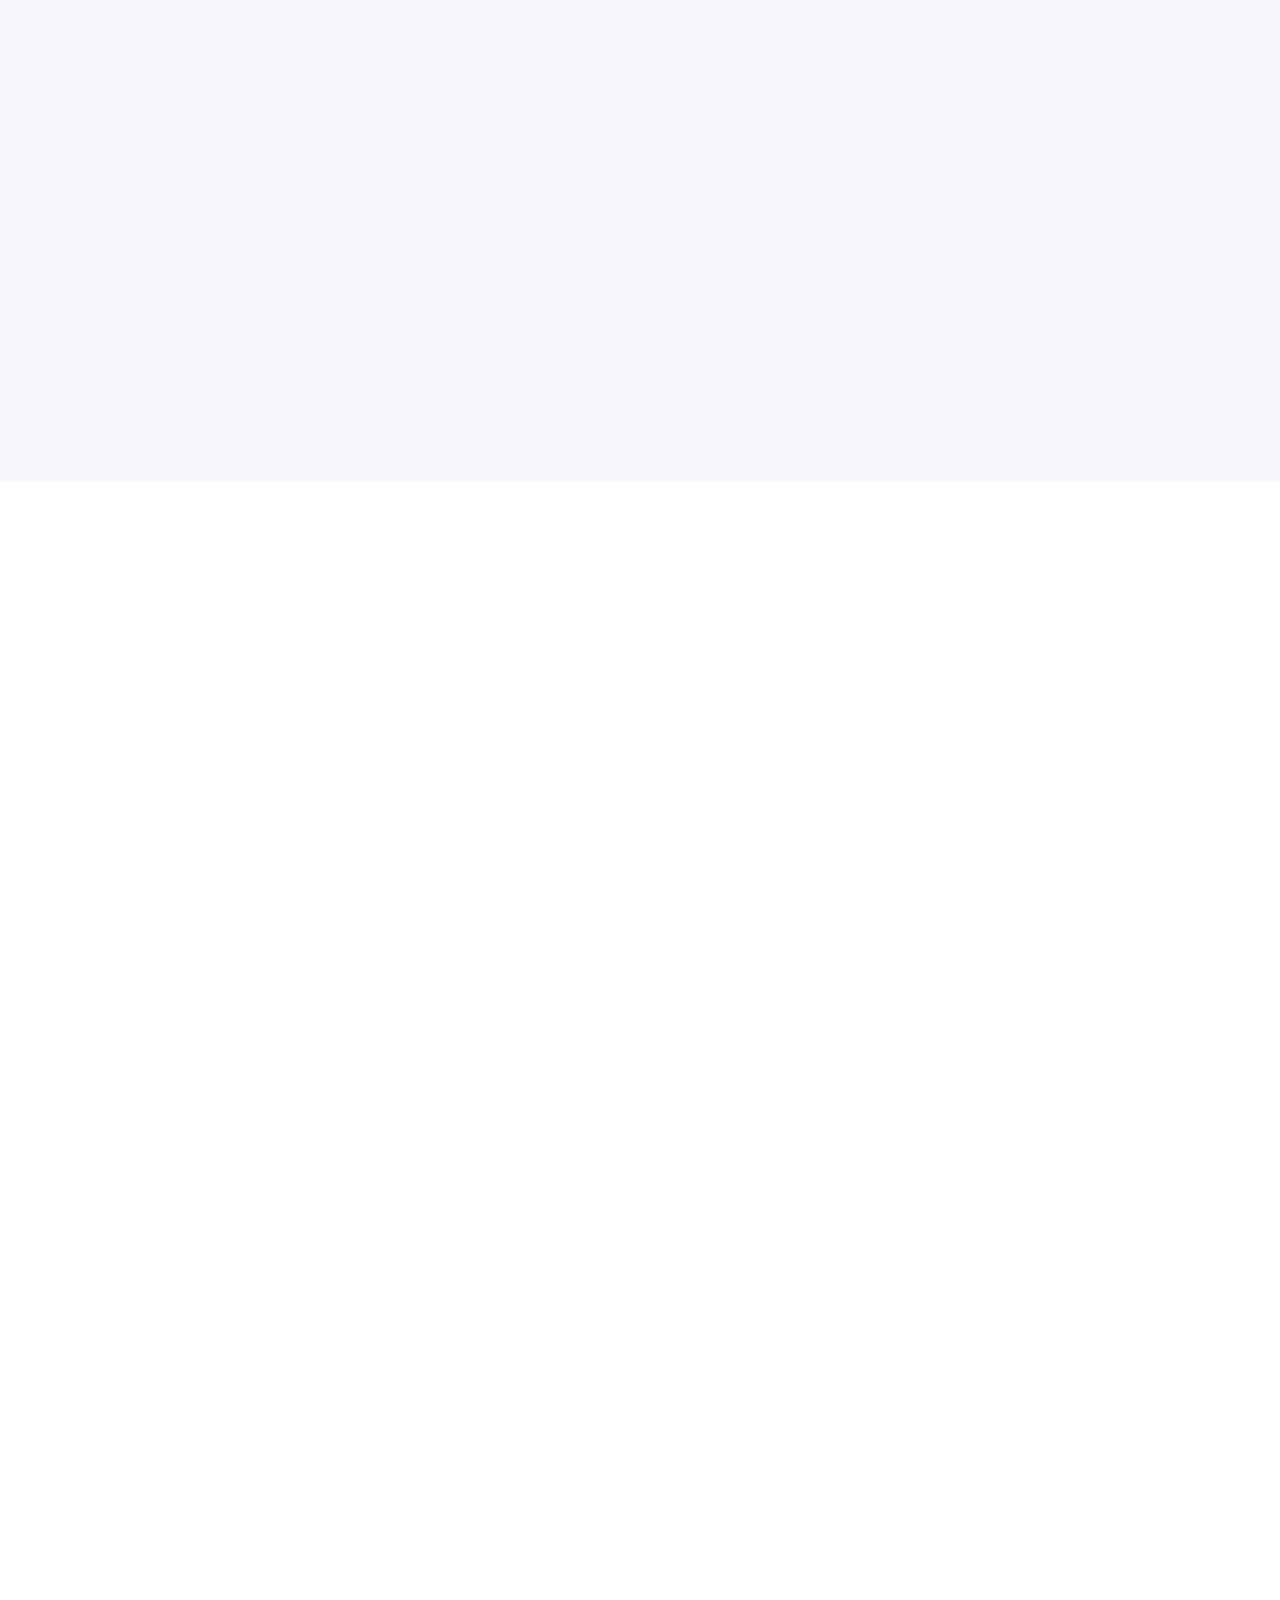
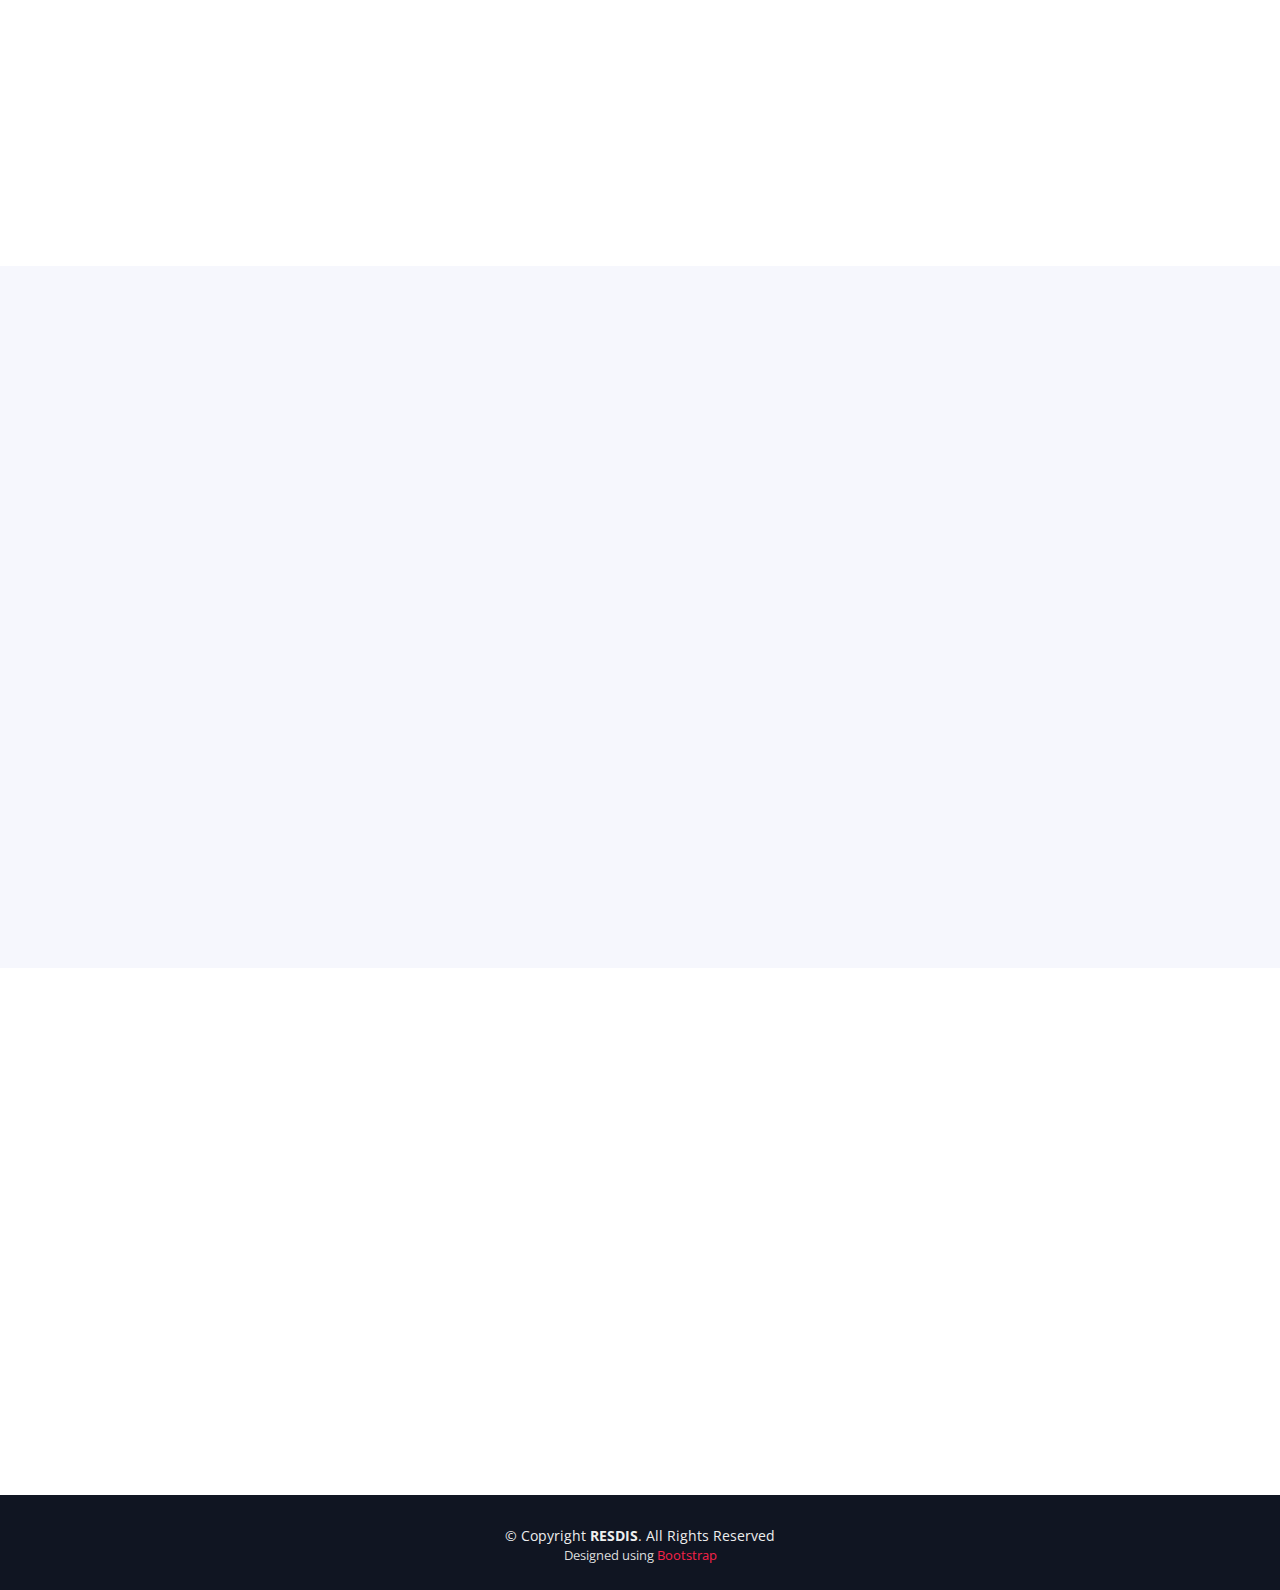
<file: ws/2023/sc/index.html>
<!DOCTYPE html>
<html lang="en">

<head>
  <meta charset="utf-8">
  <meta content="width=device-width, initial-scale=1.0" name="viewport">

  <title>RESDIS'23</title>
  <meta content="" name="description">
  <meta content="" name="keywords">

  <!-- Favicons -->
  <link href="assets/img/favicon.png" rel="icon">
  <link href="assets/img/apple-touch-icon.png" rel="apple-touch-icon">

  <!-- Google Fonts -->
  <link href="https://fonts.googleapis.com/css?family=Open+Sans:300,300i,400,400i,700,700i|Raleway:300,400,500,700,800" rel="stylesheet">

  <!-- Vendor CSS Files -->
  <link href="assets/vendor/aos/aos.css" rel="stylesheet">
  <link href="assets/vendor/bootstrap/css/bootstrap.min.css" rel="stylesheet">
  <link href="assets/vendor/bootstrap-icons/bootstrap-icons.css" rel="stylesheet">
  <link href="assets/vendor/glightbox/css/glightbox.min.css" rel="stylesheet">
  <link href="assets/vendor/swiper/swiper-bundle.min.css" rel="stylesheet">

  <!-- Template Main CSS File -->
  <link href="assets/css/style.css" rel="stylesheet">

  <!-- =======================================================
  * Template Name: TheEvent - v4.7.0
  * Template URL: https://bootstrapmade.com/theevent-conference-event-bootstrap-template/
  * Author: BootstrapMade.com
  * License: https://bootstrapmade.com/license/
  ======================================================== -->
</head>

<body>

  <!-- ======= Header ======= -->
  <header id="header" class="d-flex align-items-center ">
    <div class="container-fluid container-xxl d-flex align-items-center">

      <div id="logo" class="me-auto">
        <!-- Uncomment below if you prefer to use a text logo -->
        <h1><a href="index.html">RESDIS<span>'23</span></a></h1>
        <!-- <a href="index.html" class="scrollto"><img src="assets/img/logo.png" alt="" title=""></a> -->
      </div>

      <nav id="navbar" class="navbar order-last order-lg-0">
        <ul>
          <li><a class="nav-link scrollto active" href="#hero">Home</a></li>
          <li><a class="nav-link scrollto" href="#about">Intro</a></li>
          <li><a class="nav-link scrollto" href="#CFP">CFP</a></li>
          <li><a class="nav-link scrollto" href="#dates">Dates</a></li>
          <li><a class="nav-link scrollto" href="#speakers">Organization</a></li>
          <li><a class="nav-link scrollto" href="#schedule">Agenda</a></li>
          <li><a class="nav-link scrollto" href="#venue">Venue</a></li>
          <!-- <li class="dropdown"><a href="#"><span>Drop Down</span> <i class="bi bi-chevron-down"></i></a>
          <ul>
            <li><a href="#">Drop Down 1</a></li>
            <li class="dropdown"><a href="#"><span>Deep Drop Down</span> <i class="bi bi-chevron-right"></i></a>
              <ul>
                <li><a href="#">Deep Drop Down 1</a></li>
                <li><a href="#">Deep Drop Down 2</a></li>
                <li><a href="#">Deep Drop Down 3</a></li>
                <li><a href="#">Deep Drop Down 4</a></li>
                <li><a href="#">Deep Drop Down 5</a></li>
              </ul>
            </li>
            <li><a href="#">Drop Down 2</a></li>
            <li><a href="#">Drop Down 3</a></li>
            <li><a href="#">Drop Down 4</a></li>
          </ul>
        </li> -->
          <li><a class="nav-link scrollto" href="#contact">Contact</a></li>
        </ul>
        <i class="bi bi-list mobile-nav-toggle"></i>
      </nav><!-- .navbar -->
      <a class="buy-tickets scrollto" href="https://sc23.supercomputing.org/" target="_blank">Register</a>

    </div>
  </header><!-- End Header -->

  <!-- ======= Hero Section ======= -->
  <section id="hero">
    <div class="hero-container" data-aos="zoom-in" data-aos-delay="20">
      <h1 class="mb-4 pb-0">3rd International Workshop on <br/><span>RESource DISaggregation</span><br/>in High-Performance Computing<br/></h1>
      <h2 class="mb-4 pb-0">Held together with The International Conference for High Performance Computing, Networking, Storage, and Analysis (SC'23)</h2>
      <p class="mb-4 pb-0">Friday, 17th November 2023, Denver, CO, USA</p>
      <!-- <a href="https://www.youtube.com/watch?v=jDDaplaOz7Q" class="glightbox play-btn mb-4"></a> -->
      <!-- <a href="#about" class="about-btn scrollto">About The Event</a> -->
	  <a href="https://sc23.supercomputing.org/">
		<img src="assets/img/sc23-logo.svg" width="200">
	  </a>
    </div>
  </section><!-- End Hero Section -->

  <main id="main">

    <!-- ======= About Section ======= -->
    <section id="about" class="section-with-bg">
      <div class="container" data-aos="fade-up">
        <div class="row">
          <div class="col-md-1">
          </div>
          <div class="col-md-10" style="text-align: center">
          <h2>Introduction</h2>
		  Disaggregation is an emerging compute paradigm that splits existing
		  monolithic servers into a number of consolidated single-resource
		  pools that communicate over a fast interconnect. This model decouples
		  individual hardware resources, including tightly coupled ones such as
		  processors and memory, and enables the composition of logical compute
		  platforms with flexible and dynamic hardware configurations. <br/><br/>

		The concept of disaggregation is driven by various recent trends in
		computation. From an application perspective, the increasing importance of
		data analytics and machine learning workloads in HPC centers brings
		unprecedented need for memory capacity, which is in stark contrast with the
		growing imbalance in the peak compute-to-memory capacity ratio of traditional
		system board based server platforms where memory modules are co-located with
		processors.  Meanwhile, traditional simulation workloads leave memory
		underutilized. At the hardware front, the proliferation of heterogeneous,
		special purpose computing elements promotes the need for configurable compute
		platforms, while at the same time, the increasing maturity of optical
		interconnects raises the prospects of better distance independence in
		networking infrastructure.
		  <br/><br/>

		  The workshop intends to explore various aspects of resource
		  disgregation, composability and their implications for high
		  performance computing, both in dedicated HPC centers as well as in
		  cloud environments.  RESIDS aims to bring together researchers
		  and industrial practitioners to foster discussion, collaboration,
		  mutual exchange of knowledge and experience related to future
		  disaggregated systems.
		  <br/><br/>

          </div>
          <div class="col-md-1">
          </div>
        </div>
      </div>
    </section><!-- End About Section -->
    
	<!-- ======= CFP Section ======= -->
    <section id="CFP" class="section-with-bg">
      <div class="container" data-aos="fade-up" data-aos-delay="20">
        <div class="section-header">
		<br/>
		<br/>
          <h2>Call for Papers</h2>
        </div>

        <div class="row">
          <div class="col-md-1">
          </div>
          <div class="col-md-10" style="text-align: center" data-aos="fade-up" data-aos-delay="20">

		  The RESDIS program committee solicits original, high-quality submissions
		  of unpublished results related to the theme of resource disaggregation
		  and composable systems.
		  Topics of interest include, but not limited to: <br/><br/>

			<div class="row">
			  <div class="col-md-2">
			  </div>
			  <div class="col-md-8">
			  - Disaggregated hardware in high-performance computing <br/>
              - Operating systems and runtime support for disaggregated platforms <br/>
              - Simulation of disaggregated platforms with existing infrastructure <br/>
              - Runtime systems and programming abstractions for disaggregation and composability <br/>
              - Networking for disaggregation, including silicon photonics and optical interconnects <br/>
              - Implications of resource disaggregation for scientific computing and HPC applications <br/>
              - Algorithm design for disaggregated and composable systems <br/>
              - Disaggregated high throughput storage <br/>
              - Disaggregated heterogeneous accelerators (GPUs, FPGAs, AI Accelerators, etc.) <br/>
              - Resource management in disaggregated and composable platforms <br/>
			  </div>
			  <div class="col-md-2">
			  </div>
			</div>
		  <br/>
		  The workshop proceedings will be published electronically via the
		  IEEE Computer Society Digital Library.  Submitted manuscripts should
		  be formatted using templates and the CCS2012 guide that are available at:
		  
		  <a href="http://www.acm.org/publications/article-templates/proceedings-template.html/" target="_blank">http://www.acm.org/publications/article-templates/proceedings-template.html/</a>.

		  Regular papers must be between 6 and 12 pages, including references and figures,
		  short papers are up to 4 pages, including references and figures.
		  
		  Prospective authors should submit their papers in PDF
		  format through Linklings’ submission site: <br/><br/>

          <!-- <a class="buy-tickets scrollto" href="https://submissions.supercomputing.org/?page=Submit&id=SC23WorkshopRESDISSubmission&site=sc23" target="_blank">Submit Paper</a> -->
		  <br/>
		  <br/>
		  <br/>


          </div>
          <div class="col-md-1">
          </div>
        </div>


      </div>

    </section>
	<!-- End Dates Section -->

    
	<!-- ======= Dates Section ======= -->
    <section id="dates">
      <div class="container" data-aos="fade-up" data-aos-delay="20">
        <div class="section-header">
		<br/>
          <h2>Important Dates</h2>
        </div>

			<div class="row">
			  <div class="col-md-2">
			  </div>
			  <div class="col-md-4" data-aos="fade-up" data-aos-delay="20">
				  <div class="details">
					<h5><s>August 18th (Fri) AoE</s></h5>
				  </div>
			  </div>
			  <div class="col-md-5" data-aos="fade-up" data-aos-delay="20">
				  <div class="details">
					<p>Submission deadline (extended)</p>
				  </div>
			  </div>
			  <div class="col-md-1">
			  </div>
			</div>

			<div class="row">
			  <div class="col-md-2">
			  </div>
			  <div class="col-md-4" data-aos="fade-up" data-aos-delay="20">
				  <div class="details">
					<h5><time><s>September 8th (Fri)</time></s></h5>
				  </div>
			  </div>
			  <div class="col-md-5" data-aos="fade-up" data-aos-delay="20">
				  <div class="details">
					<p>Acceptance notification</p>
				  </div>
			  </div>
			  <div class="col-md-1">
			  </div>
			</div>

			<div class="row">
			  <div class="col-md-2">
			  </div>
			  <div class="col-md-4" data-aos="fade-up" data-aos-delay="20">
				  <div class="details">
					<h5><time><s>September 29th (Fri)</s></time></h5>
				  </div>
			  </div>
			  <div class="col-md-5" data-aos="fade-up" data-aos-delay="20">
				  <div class="details">
					<p>Final paper deadline</p>
				  </div>
			  </div>
			  <div class="col-md-1">
			  </div>
			</div>

			<div class="row">
			  <div class="col-md-2">
			  </div>
			  <div class="col-md-4" data-aos="fade-up" data-aos-delay="20">
				  <div class="details">
					<h5><time>November 17th (Fri)</time></h5>
				  </div>
			  </div>
			  <div class="col-md-5" data-aos="fade-up" data-aos-delay="20">
				  <div class="details">
					<p>Workshop date</p>
				  </div>
			  </div>
			  <div class="col-md-1">
			  </div>
			</div>



      </div>

    </section>
	<!-- End Dates Section -->

    <!-- ======= Speakers Section ======= -->
    <section id="speakers" class="section-with-bg">
      <div class="container" data-aos="fade-up" data-aos-delay="20">
        <div class="section-header">
          <h2>Organization</h2>
        </div>
        
		<div class="row">
          <div class="col-md-1">
          </div>
          <div class="col-md-10" style="text-align: center">
          <h2><b>Workshop Chairs</b></h2>
		<br/>
          </div>
          <div class="col-md-1">
          </div>
        </div>

        <div class="row">
          <div class="col-md-2">
          </div>
          <div class="col-md-4" data-aos="fade-up" data-aos-delay="10">
              <div class="pc-details">
                <a href="http://bgerofi.github.io/" target="_blank" style="color:#0e1b4d">Balazs Gerofi</a>
              </div>
          </div>
          <div class="col-md-5" data-aos="fade-up" data-aos-delay="10">
              <div class="details">
                <p>Intel Corporation, USA & RIKEN, Japan</p>
              </div>
          </div>
          <div class="col-md-1">
		  </div>
        </div>

        <div class="row">
          <div class="col-md-2">
          </div>
          <div class="col-md-4" data-aos="fade-up" data-aos-delay="10">
              <div class="pc-details">
                <a href="https://crd.lbl.gov/divisions/amcr/about-amcr/staff-2/computer-science-2/john-shalf-2/" target="_blank" style="color:#0e1b4d">John Shalf</a>
              </div>
          </div>
          <div class="col-md-5" data-aos="fade-up" data-aos-delay="10">
              <div class="details">
                <p>Lawrence Berkeley National Laboratory, USA</p>
              </div>
          </div>
          <div class="col-md-1">
		  </div>
        </div>

        <div class="row">
          <div class="col-md-2">
          </div>
          <div class="col-md-4" data-aos="fade-up" data-aos-delay="10">
              <div class="pc-details">
                <a href="https://research.ibm.com/people/christian-pinto" target="_blank" style="color:#0e1b4d">Christian Pinto</a>
              </div>
          </div>
          <div class="col-md-5" data-aos="fade-up" data-aos-delay="10">
              <div class="details">
                <p>IBM Research Europe, Ireland</p>
              </div>
          </div>
          <div class="col-md-1">
		  </div>
        </div>

		<div class="row">
          <div class="col-md-1">
          </div>
          <div class="col-md-10" style="text-align: center">
          <h2><b>Program Committee</b></h2><br/>
          </div>
          <div class="col-md-1">
          </div>
        </div>

        <div class="row">
          <div class="col-md-2">
          </div>
          <div class="col-md-4" data-aos="fade-up" data-aos-delay="10">
              <div class="pc-details">
				Michael Aguilar
              </div>
          </div>
          <div class="col-md-5" data-aos="fade-up" data-aos-delay="10">
              <div class="details">
                <p>Sandia National Laboratories, USA</p>
              </div>
          </div>
          <div class="col-md-1">
		  </div>
        </div>

        <div class="row">
          <div class="col-md-2">
          </div>
          <div class="col-md-4" data-aos="fade-up" data-aos-delay="10">
              <div class="pc-details">
				Larry Dennison
              </div>
          </div>
          <div class="col-md-5" data-aos="fade-up" data-aos-delay="10">
              <div class="details">
                <p>Nvidia, USA</p>
              </div>
          </div>
          <div class="col-md-1">
		  </div>
        </div>

        <div class="row">
          <div class="col-md-2">
          </div>
          <div class="col-md-4" data-aos="fade-up" data-aos-delay="10">
              <div class="pc-details">
				John (Jack) Lange
              </div>
          </div>
          <div class="col-md-5" data-aos="fade-up" data-aos-delay="10">
              <div class="details">
                <p>Oak Ridge National Laboratory, USA</p>
              </div>
          </div>
          <div class="col-md-1">
		  </div>
        </div>

        <div class="row">
          <div class="col-md-2">
          </div>
          <div class="col-md-4" data-aos="fade-up" data-aos-delay="10">
              <div class="pc-details">
				Ivy Peng
              </div>
          </div>
          <div class="col-md-5" data-aos="fade-up" data-aos-delay="10">
              <div class="details">
                <p>KTH Royal Institute of Technology, Sweden</p>
              </div>
          </div>
          <div class="col-md-1">
		  </div>
        </div>

        <div class="row">
          <div class="col-md-2">
          </div>
          <div class="col-md-4" data-aos="fade-up" data-aos-delay="10">
              <div class="pc-details">
				Yu Tanaka
              </div>
          </div>
          <div class="col-md-5" data-aos="fade-up" data-aos-delay="10">
              <div class="details">
                <p>Fujitsu, Japan</p>
              </div>
          </div>
          <div class="col-md-1">
		  </div>
        </div>

        <div class="row">
          <div class="col-md-2">
          </div>
          <div class="col-md-4" data-aos="fade-up" data-aos-delay="10">
              <div class="pc-details">
				Gaël Thomas
              </div>
          </div>
          <div class="col-md-5" data-aos="fade-up" data-aos-delay="10">
              <div class="details">
                <p>Télécom SudParis, France</p>
              </div>
          </div>
          <div class="col-md-1">
		  </div>
        </div>

      </div>

    </section><!-- End Speakers Section -->

    <!-- ======= Schedule Section ======= -->
    <section id="schedule">
      <div class="container" data-aos="fade-up">
        <div class="section-header">
          <h2>Agenda</h2>
          <p>All times in Mountain Standard Time (UTC-7)</p>
        </div>

<!--
        <ul class="nav nav-tabs" role="tablist" data-aos="fade-up" data-aos-delay="20">
          <li class="nav-item">
            <a class="nav-link active" href="#day-1" role="tab" data-bs-toggle="tab">Day 1</a>
          </li>
          <li class="nav-item">
            <a class="nav-link" href="#day-2" role="tab" data-bs-toggle="tab">Day 2</a>
          </li>
          <li class="nav-item">
            <a class="nav-link" href="#day-3" role="tab" data-bs-toggle="tab">Day 3</a>
          </li>
        </ul>
        <h3 class="sub-heading">Voluptatem nulla veniam soluta et corrupti consequatur neque eveniet officia. Eius
          necessitatibus voluptatem quis labore perspiciatis quia.</h3>

        <div class="tab-content row justify-content-center" data-aos="fade-up" data-aos-delay="200">

          <div role="tabpanel" class="col-lg-9 tab-pane fade show active" id="day-1">

            <div class="row schedule-item">
              <div class="col-md-2"><time>XX:XX AM</time></div>
              <div class="col-md-10">
                <h4>To be announced
					<a href="" target="_blank" rel="noopener noreferrer">
						<img border="0" src="assets/img/pdf.gif">
					</a>
				</h4>
              </div>
            </div>
		  </div>
		</div>
-->

        <div class="tab-content row justify-content-center" data-aos="fade-up" data-aos-delay="200">

          <div role="tabpanel" class="col-lg-9 tab-pane fade show active" id="day-1">

            <div class="row schedule-item">
              <div class="col-md-2"><time>08:30 AM</time></div>
              <div class="col-md-10">
                <h4>Welcome and Introduction
					<a href="assets/pdfs/RESDIS23-Intro.pdf" target="_blank" rel="noopener noreferrer">
						<img border="0" src="assets/img/pdf.gif">
					</a>
				</h4>
              </div>
            </div>

            <div class="row schedule-item">
              <div class="col-md-2"><time>08:35 AM</time></div>
              <div class="col-md-10">
                <h4>Keynote: The Open Chiplet Economy and its Application to HPC
					<a href="" target="_blank" rel="noopener noreferrer">
						<img border="0" src="assets/img/pdf.gif">
					</a>
				</h4>
                <p>Bapiraju Vinnakota (Lawrence Berkeley National Laboratory)</p>
                <div style="font-size:x-small">
                    Abstract:
					Multiple technological and business trends are driving a change to realizing semiconductor products
					as systems in package (SiP) that integrate multiple die, usually referred to as chiplets, into a single
					package. Compared to monolithic SoCs, chiplet-based designs require an evolution in architecture,
					interfaces, design and manufacturing flows. Several large companies have already made the transition to
					chiplet-based designs with proprietary tools and technologies. Many have not and need the expertise
					to do so. A new and open Chiplet economy to help more companies adopt chiplet technologies. It is
					based on and will require collaboration and standardizations on multiple dimensions, ensuring that
					companies are able to interact in an open, efficient and scalable manner. This talk
					will profile the chiplet economy including its motivations, standards, participants and current status.
					It will close with an overview of the potential relevance of the open chiplet economy to HPC.
                </div>
              </div>
            </div>

            <div class="row schedule-item">
              <div class="col-md-2"><time>09:20 AM</time></div>
              <div class="col-md-10">
                <h4>Sunfish: An Open Centralized Composable HPC Management Framework
					<a href="assets/pdfs/sunfish-Aguilar-RESDIS23.pdf" target="_blank" rel="noopener noreferrer">
						<img border="0" src="assets/img/pdf.gif">
					</a>

				</h4>
                <p>Phil Cayton (Intel Corporation), Michael Aguilar (Sandia National Laboratories), and Christian Pinto (IBM Research Europe)</p>
                <div style="font-size:x-small">
                    Abstract: 
					Traditional HPC systems are provisioned with sets of static fixed quantities of resources (e.g., memory, storage, accelerators, CPU) to execute requested computation. This is not sufficient for today’s datacenters running modern dynamic workloads, resulting in workloads executing on systems not optimized for their needs. Datacenters often end up over-provisioning systems with hardware resources to provide workload versatility in HPC clusters. Extending Composable Disaggregated Infrastructure (CDI) to HPC architectures enables servers to be composed out of physically disaggregated resources to match the requirements of a workload. Central resource management, using a standardized interface, enables client applications to monitor, compose, and intelligently optimize resource provisioning. The OpenFabrics Alliance in collaboration with DMTF, SNIA, and the CXL Consortium, is developing the Sunfish Management Framework for intelligent HPC CDI control. The goal of Sunfish is to enable interoperability through common interfaces for connecting workloads with resources, without having to worry about underlying hardware technologies.
                </div>
              </div>
            </div>
	
            <div class="row schedule-item">
              <div class="col-md-2"><time>09:40 AM</time></div>
              <div class="col-md-10">
                <h4>RISA: Round-Robin Intra-Rack Friendly Scheduling Algorithm for Disaggregated Datacenters
					<a href="assets/pdfs/RISA-Kabir-RESDIS23.pdf" target="_blank" rel="noopener noreferrer">
						<img border="0" src="assets/img/pdf.gif">
					</a>
				</h4>
                <p>Rashadul Kabir (Colorado State University), Ryan G. Kim (Intel Corporation), Mahdi Nikdast (Colorado State University)</p>
                <div style="font-size:x-small">
                    Abstract: 
					Recent trends see a move away from a fixed-resource server-centric datacenter model to a more adaptable “disaggregated” datacenter model. These disaggregated datacenters can then dynamically group resources to the specific requirements of an incoming workload, thereby improving efficiency. To properly utilize these disaggregated datacenters, workload allocation techniques must examine the current state of the datacenter and choose resources that not only optimizes the current workload request, but future ones. Since disaggreated datacenters are severely bottlenecked by the avaiable network resources, our work proposes a heuristic-based approach called RISA, which significantly reduces the network usage of workload allocations in disaggregated datacenters. Compared to the state-of-the-art, RISA reduces the power consumption for optical components by 33% and reduces the average CPU-RAM round-trip latency by 50%. Additionally, RISA significantly outperforms the state-of-the-art in terms of execution time.
                </div>
              </div>
            </div>


            <div class="row schedule-item">
              <div class="col-md-2"><time>10:00 AM</time></div>
              <div class="col-md-10">
                <h4><span>Coffee Break</span></h4>
              </div>
            </div>


            <div class="row schedule-item">
              <div class="col-md-2"><time>10:30 AM</time></div>
              <div class="col-md-10">
                <h4>Disaggregation in Practice: Industry Session
				</h4>
                <p>
				 Phillip Clark (Liqid) 
         <a href="assets/pdfs/Liqid-Clark-RESDIS23.pdf" target="_blank" rel="noopener noreferrer">
          <img border="0" src="assets/img/pdf.gif">
         </a>,
         Jianping Jiang (XConn)
         <a href="assets/pdfs/XConn-Jiang-RESDIS23.pdf" target="_blank" rel="noopener noreferrer">
          <img border="0" src="assets/img/pdf.gif">
         </a>, 
         John Ihnotic (GigaIO)
         <a href="" target="_blank" rel="noopener noreferrer">
          <img border="0" src="assets/img/pdf.gif">
         </a>, 
         Keren Bergman (Xscape Photonics)
         <a href="" target="_blank" rel="noopener noreferrer">
          <img border="0" src="assets/img/pdf.gif">
         </a>
				</p>
				<!--
                <div style="font-size:x-small">
                    Abstract: CXL is a dynamic multi-protocol interconnect technology designed to support accelerators and memory devices. CXL provides a rich set of protocols that include I/O semantics similar to PCIe (i.e., CXL.io), caching protocol semantics (i.e., CXL.cache), and memory access semantics (i.e., CXL.mem) over PCIe PHY. CXL 2.0 specification enabled additional usage models beyond CXL 1.1, while being fully backwards compatible with CXL 1.1 (and CXL 1.0). CXL 2.0 enables dynamic resource allocation including memory and accelerator dis-aggregation across multiple domains. It enables switching, managed hot-plug, security enhancements, persistence memory support, memory error reporting, and telemetry. CXL 3.0 doubles the bandwidth while providing larger scale composable systems with fabrics. 
					The availability of commercial IP blocks, Verification IPs, and industry standard internal interfaces enables CXL to be widely deployed across the industry. These along with a well-defined compliance program will ensure smooth interoperability across CXL devices in the industry.
                </div>
				-->
              </div>
            </div>

            <div class="row schedule-item">
              <div class="col-md-2"><time>11:10 AM</time></div>
              <div class="col-md-10">
                <h4>Panel Discussion
				</h4>
                <p>
				 Michael Aguilar (Sandia National Laboratories), Rashadul Kabir (Colorado State University), Phillip Clark (Liqid), Dan Ernst (Microsoft), Jianping Jiang (XConn), John Ihnotic (GigaIO), Keren Bergman (Xscape Photonics)
				</p>
                <div style="font-size:x-small">
                </div>
              </div>
            </div>


            <div class="row schedule-item">
              <div class="col-md-2"><time>12:00 PM</time></div>
              <div class="col-md-10">
                <h4>Adjourn</h4>
              </div>
            </div>

          </div>

        </div>

      </div>

    </section><!-- End Schedule Section -->

    <!-- ======= Venue Section ======= -->
    <section id="venue" class="section-with-bg">

      <div class="container-fluid" data-aos="fade-up">

        <div class="section-header">
          <h2>Event Venue</h2>
          <p>Colorado Convention Center, 700 14th St, Denver, CO 80202</p>
        </div>

        <div class="row g-0">
          <div class="col-lg-6 venue-map">
			<iframe src="https://www.google.com/maps/embed?pb=!1m14!1m8!1m3!1d24542.678247148055!2d-104.995037!3d39.743362000000005!3m2!1i1024!2i768!4f13.1!3m3!1m2!1s0x876c78d17bd9d871%3A0x580ecf50af57c3cf!2sColorado%20Convention%20Center!5e0!3m2!1sen!2sus!4v1683501297060!5m2!1sen!2sus" width="600" height="450" style="border:0;" allowfullscreen="" loading="lazy" referrerpolicy="no-referrer-when-downgrade">
			</iframe>
          </div>

          <div class="col-lg-6 venue-info">
            <div class="row justify-content-center">
              <div class="col-11 col-lg-8 position-relative">
                <h3>Colorado Convention Center</h3>
                <p>
				Located in the heart of downtown, the Colorado Convention Center is top-ranked in the nation and close to hotels, dining, attractions, shopping, and public transportation.
				</p>
				<p>
				A STATE OF THE ART VENUE
				</p>
				<p>
				Explore the Colorado Convention Center website, including sections on their sustainability efforts and guide to public art.
                </p>
              </div>
            </div>
          </div>
        </div>

      </div>

<!--
      <div class="container-fluid venue-gallery-container" data-aos="fade-up" data-aos-delay="20">
        <div class="row g-0">

          <div class="col-lg-4 col-md-4">
            <div class="venue-gallery">
              <a href="assets/img/gallery/pic_rccs.jpeg" class="glightbox" data-gall="venue-gallery">
                <img src="assets/img/gallery/pic_rccs.jpeg" alt="" class="img-fluid">
              </a>
            </div>
          </div>

          <div class="col-lg-4 col-md-4">
            <div class="venue-gallery">
              <a href="assets/img/gallery/pic_fugaku.jpeg" class="glightbox" data-gall="venue-gallery">
                <img src="assets/img/gallery/pic_fugaku.jpeg" alt="" class="img-fluid">
              </a>
            </div>
          </div>

          <div class="col-lg-4 col-md-4">
            <div class="venue-gallery">
              <a href="assets/img/gallery/pic_k.jpeg" class="glightbox" data-gall="venue-gallery">
                <img src="assets/img/gallery/pic_k.jpeg" alt="" class="img-fluid">
              </a>
            </div>
          </div>


        </div>
      </div>
-->

    </section><!-- End Venue Section -->


    <!-- ======= Contact Section ======= -->
    <section id="contact" class="section-bg">

      <div class="container" data-aos="fade-up">

        <div class="section-header">
          <h2>Contact Us</h2>
          <p>If you have any comments/questions, do not hesitate to contact us.</p>
        </div>

        <div class="row contact-info">

          <div class="col-md-6">
            <div class="contact-address">
              <i class="bi bi-geo-alt"></i>
              <h3>Address</h3>
			  <address>2501 NE Century Blvd, Hillsboro, <br/>
						OR 97124, USA <br/>
						</address>
<!--              <address>7 Chome-1-26 Minatojima Minamimachi, <br/>
                       Chuo Ward, Kobe, <br/>
                       Hyogo 650-0047, <br/>
                       JAPAN</address>
-->
            </div>
          </div>

          <div class="col-md-6">
            <div class="contact-email">
              <i class="bi bi-envelope"></i>
              <h3>Email</h3>
              <p><a href="mailto:bgerofi@gmail.com">bgerofi_AT_gmail.com</a></p>
            </div>
          </div>

        </div>

      </div>
    </section><!-- End Contact Section -->

  </main><!-- End #main -->

  <!-- ======= Footer ======= -->
  <footer id="footer">
    <div class="container">
      <div class="copyright">
        &copy; Copyright <strong>RESDIS</strong>. All Rights Reserved
      </div>
      <div class="credits">
        <!--
        All the links in the footer should remain intact.
        You can delete the links only if you purchased the pro version.
        Licensing information: https://bootstrapmade.com/license/
        Purchase the pro version with working PHP/AJAX contact form: https://bootstrapmade.com/buy/?theme=TheEvent
      -->
        Designed using <a href="https://www.w3schools.com/bootstrap/bootstrap_ver.asp">Bootstrap</a>
      </div>
    </div>
  </footer><!-- End  Footer -->

  <a href="#" class="back-to-top d-flex align-items-center justify-content-center"><i class="bi bi-arrow-up-short"></i></a>

  <!-- Vendor JS Files -->
  <script src="assets/vendor/aos/aos.js"></script>
  <script src="assets/vendor/bootstrap/js/bootstrap.bundle.min.js"></script>
  <script src="assets/vendor/glightbox/js/glightbox.min.js"></script>
  <script src="assets/vendor/swiper/swiper-bundle.min.js"></script>
  <script src="assets/vendor/php-email-form/validate.js"></script>

  <!-- Template Main JS File -->
  <script src="assets/js/main.js"></script>

</body>

</html>
</file>
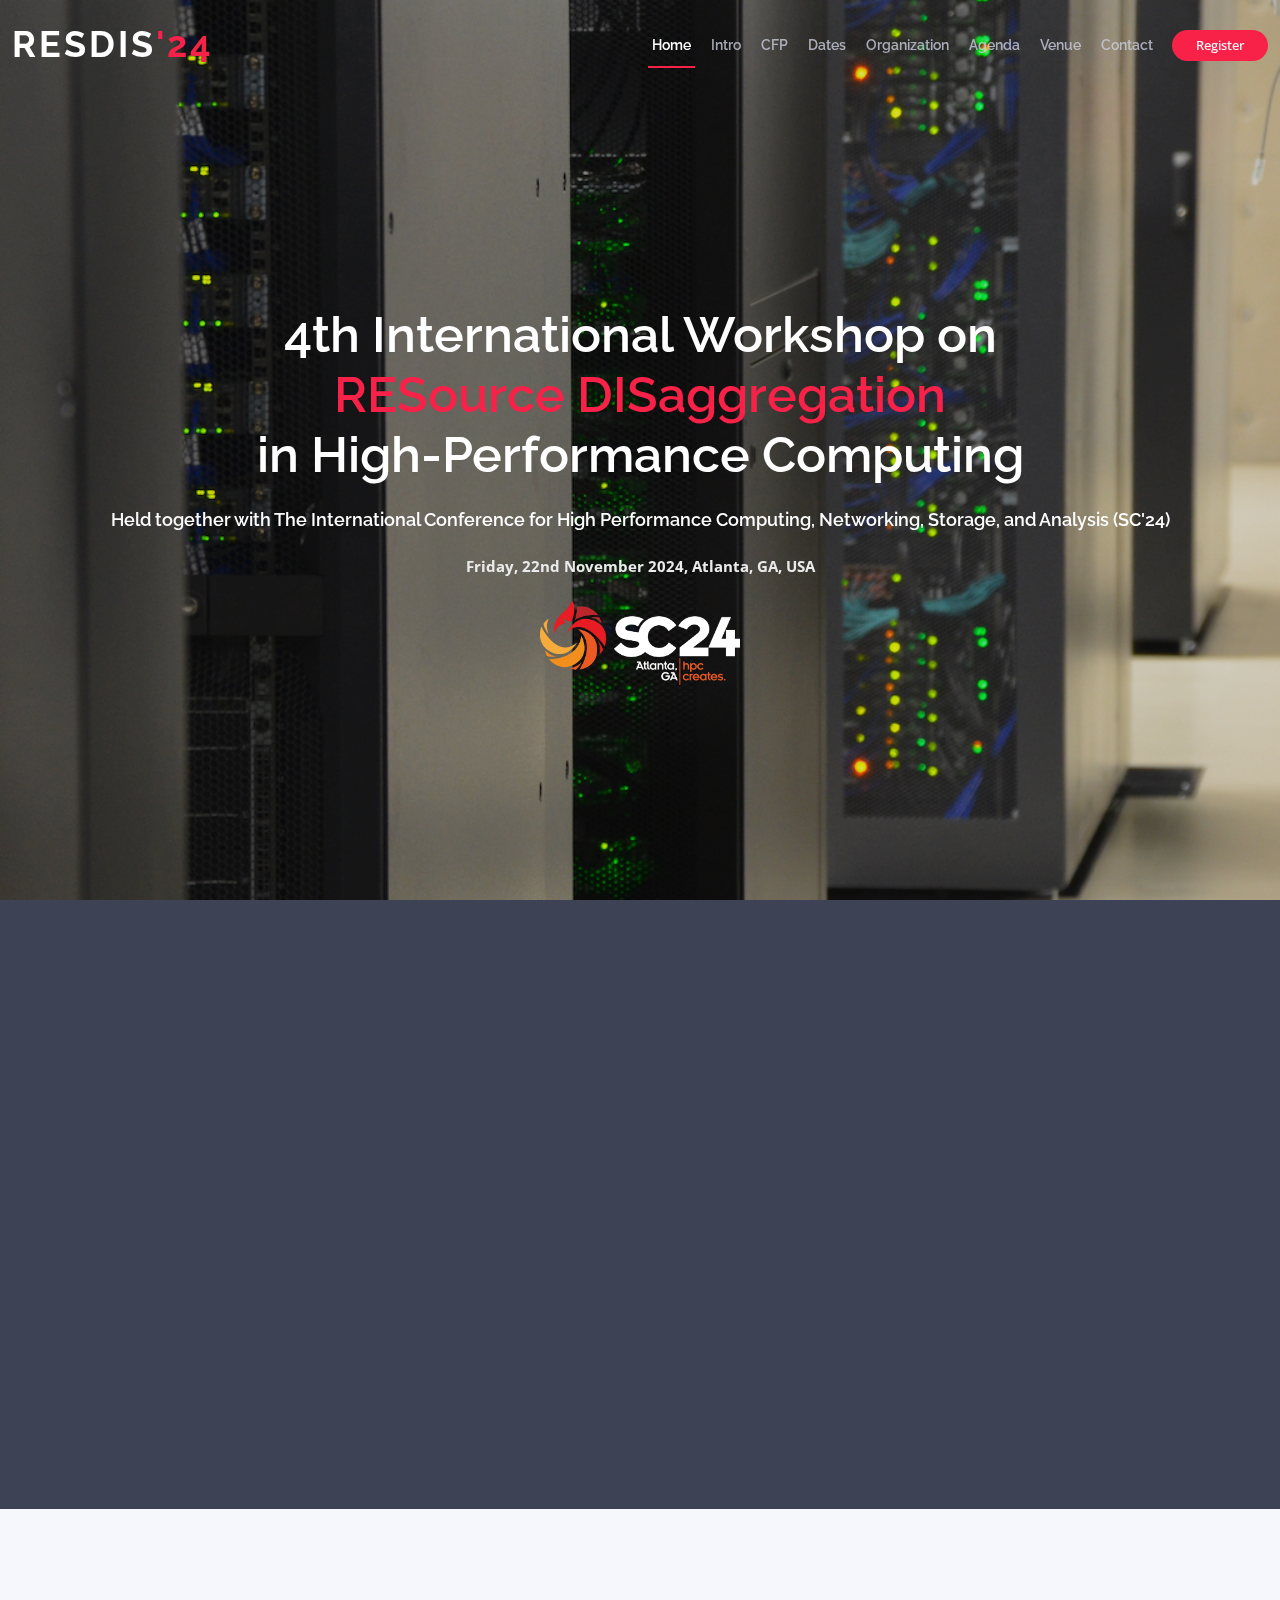
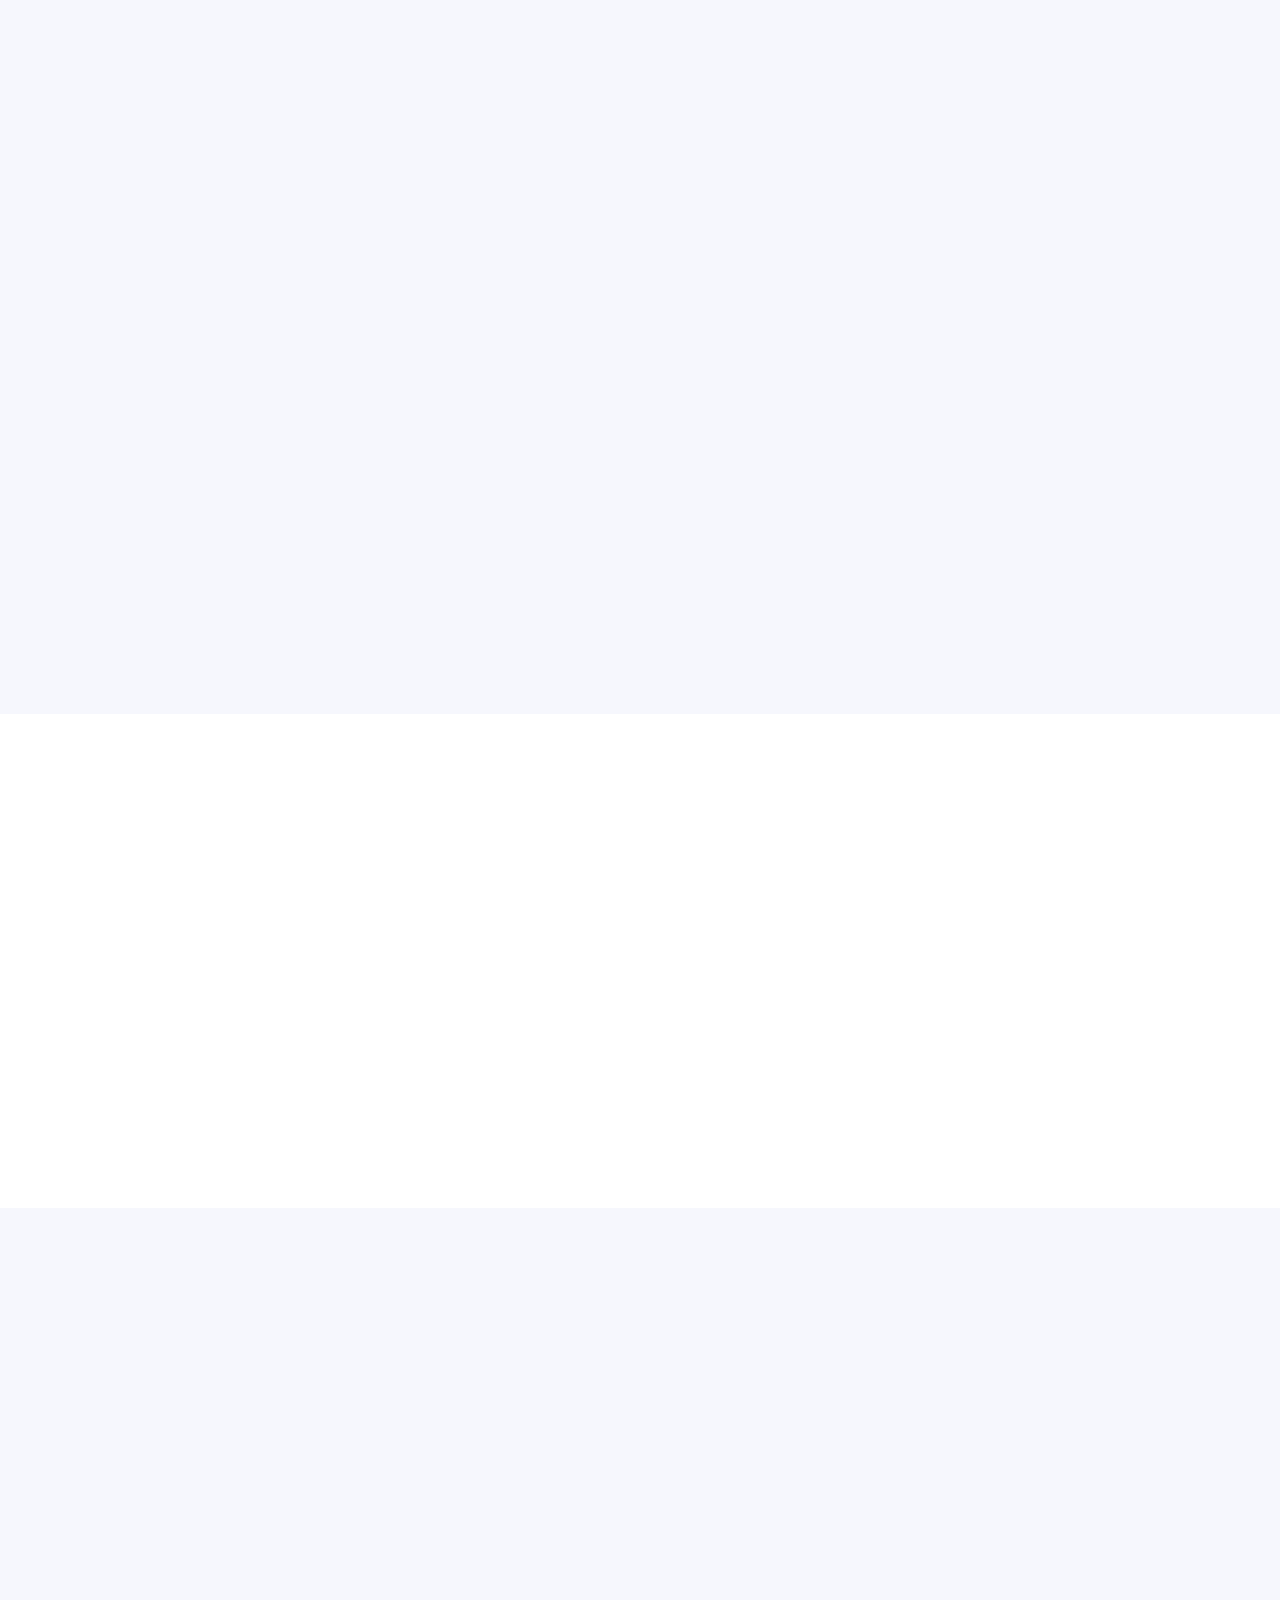
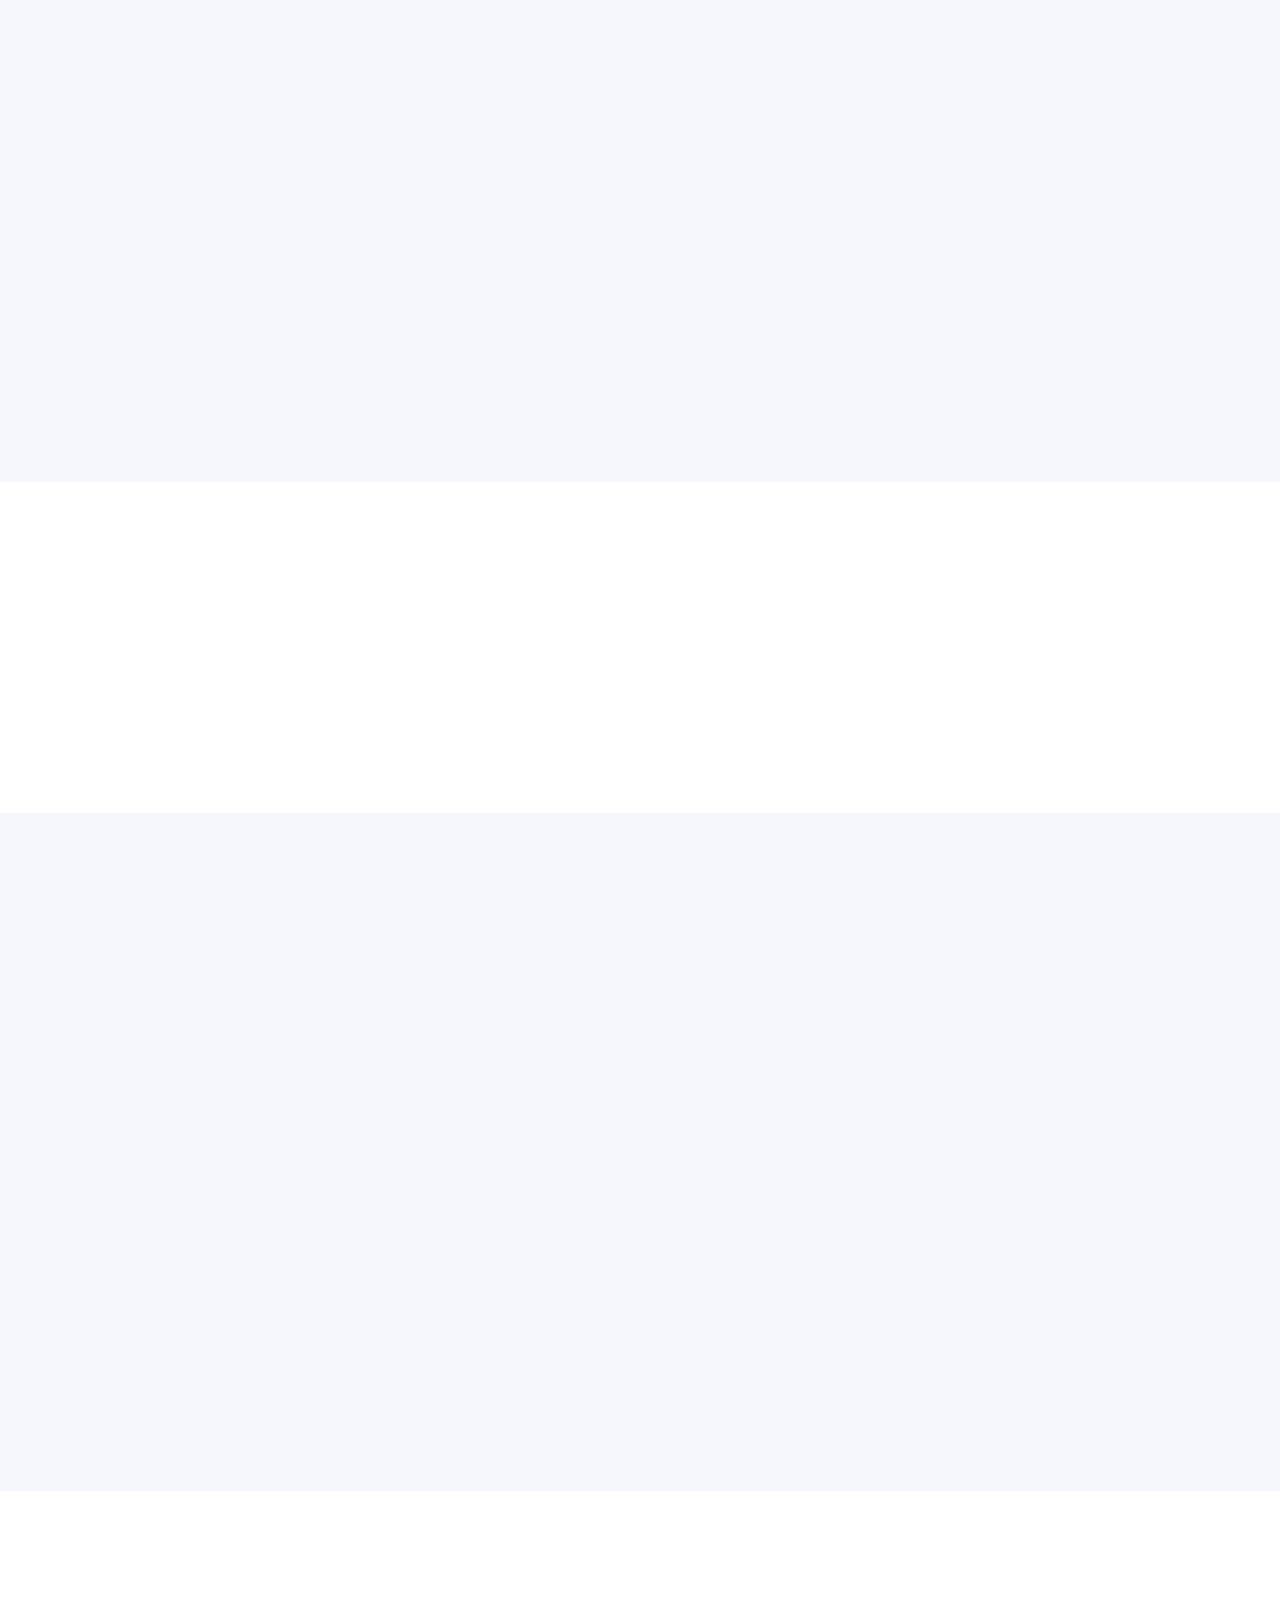
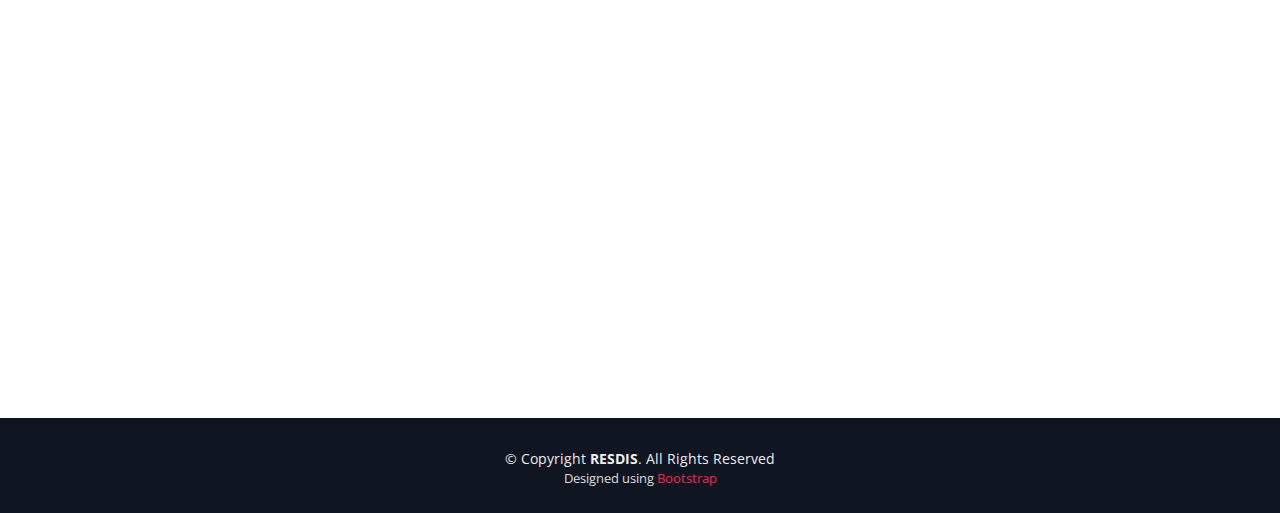
<file: ws/2024/sc/index.html>
<!DOCTYPE html>
<html lang="en">

<head>
  <meta charset="utf-8">
  <meta content="width=device-width, initial-scale=1.0" name="viewport">

  <title>RESDIS'24</title>
  <meta content="" name="description">
  <meta content="" name="keywords">

  <!-- Favicons -->
  <link href="assets/img/favicon.png" rel="icon">
  <link href="assets/img/apple-touch-icon.png" rel="apple-touch-icon">

  <!-- Google Fonts -->
  <link href="https://fonts.googleapis.com/css?family=Open+Sans:300,300i,400,400i,700,700i|Raleway:300,400,500,700,800" rel="stylesheet">

  <!-- Vendor CSS Files -->
  <link href="assets/vendor/aos/aos.css" rel="stylesheet">
  <link href="assets/vendor/bootstrap/css/bootstrap.min.css" rel="stylesheet">
  <link href="assets/vendor/bootstrap-icons/bootstrap-icons.css" rel="stylesheet">
  <link href="assets/vendor/glightbox/css/glightbox.min.css" rel="stylesheet">
  <link href="assets/vendor/swiper/swiper-bundle.min.css" rel="stylesheet">

  <!-- Template Main CSS File -->
  <link href="assets/css/style.css" rel="stylesheet">

  <!-- =======================================================
  * Template Name: TheEvent - v4.7.0
  * Template URL: https://bootstrapmade.com/theevent-conference-event-bootstrap-template/
  * Author: BootstrapMade.com
  * License: https://bootstrapmade.com/license/
  ======================================================== -->
</head>

<body>

  <!-- ======= Header ======= -->
  <header id="header" class="d-flex align-items-center ">
    <div class="container-fluid container-xxl d-flex align-items-center">

      <div id="logo" class="me-auto">
        <!-- Uncomment below if you prefer to use a text logo -->
        <h1><a href="index.html">RESDIS<span>'24</span></a></h1>
        <!-- <a href="index.html" class="scrollto"><img src="assets/img/logo.png" alt="" title=""></a> -->
      </div>

      <nav id="navbar" class="navbar order-last order-lg-0">
        <ul>
          <li><a class="nav-link scrollto active" href="#hero">Home</a></li>
          <li><a class="nav-link scrollto" href="#about">Intro</a></li>
          <li><a class="nav-link scrollto" href="#CFP">CFP</a></li>
          <li><a class="nav-link scrollto" href="#dates">Dates</a></li>
          <li><a class="nav-link scrollto" href="#speakers">Organization</a></li>
          <li><a class="nav-link scrollto" href="#schedule">Agenda</a></li>
          <li><a class="nav-link scrollto" href="#venue">Venue</a></li>
          <!-- <li class="dropdown"><a href="#"><span>Drop Down</span> <i class="bi bi-chevron-down"></i></a>
          <ul>
            <li><a href="#">Drop Down 1</a></li>
            <li class="dropdown"><a href="#"><span>Deep Drop Down</span> <i class="bi bi-chevron-right"></i></a>
              <ul>
                <li><a href="#">Deep Drop Down 1</a></li>
                <li><a href="#">Deep Drop Down 2</a></li>
                <li><a href="#">Deep Drop Down 3</a></li>
                <li><a href="#">Deep Drop Down 4</a></li>
                <li><a href="#">Deep Drop Down 5</a></li>
              </ul>
            </li>
            <li><a href="#">Drop Down 2</a></li>
            <li><a href="#">Drop Down 3</a></li>
            <li><a href="#">Drop Down 4</a></li>
          </ul>
        </li> -->
          <li><a class="nav-link scrollto" href="#contact">Contact</a></li>
        </ul>
        <i class="bi bi-list mobile-nav-toggle"></i>
      </nav><!-- .navbar -->
      <a class="buy-tickets scrollto" href="https://sc24.supercomputing.org/" target="_blank">Register</a>

    </div>
  </header><!-- End Header -->

  <!-- ======= Hero Section ======= -->
  <section id="hero">
    <div class="hero-container" data-aos="zoom-in" data-aos-delay="20">
      <h1 class="mb-4 pb-0">4th International Workshop on <br/><span>RESource DISaggregation</span><br/>in High-Performance Computing<br/></h1>
      <h2 class="mb-4 pb-0">Held together with The International Conference for High Performance Computing, Networking, Storage, and Analysis (SC'24)</h2>
      <p class="mb-4 pb-0">Friday, 22nd November 2024, Atlanta, GA, USA</p>
      <!-- <a href="https://www.youtube.com/watch?v=jDDaplaOz7Q" class="glightbox play-btn mb-4"></a> -->
      <!-- <a href="#about" class="about-btn scrollto">About The Event</a> -->
	  <a href="https://sc24.supercomputing.org/">
		<img src="assets/img/sc24_logos_png@4x/sc24_logos_png@4x/sc24_H_white_solid.png" width="200">
	  </a>
    </div>
  </section><!-- End Hero Section -->

  <main id="main">

    <!-- ======= About Section ======= -->
    <section id="about" class="section-with-bg">
      <div class="container" data-aos="fade-up">
        <div class="row">
          <div class="col-md-1">
          </div>
          <div class="col-md-10" style="text-align: center">
          <h2>Introduction</h2>
		  Disaggregation is an emerging compute paradigm that splits existing
		  monolithic servers into a number of consolidated single-resource
		  pools that communicate over a fast interconnect. This model decouples
		  individual hardware resources, including tightly coupled ones such as
		  processors and memory, and enables the composition of logical compute
		  platforms with flexible and dynamic hardware configurations. <br/><br/>

		The concept of disaggregation is driven by various recent trends in
		computation. From an application perspective, the increasing importance of
		data analytics and machine learning workloads in HPC centers brings
		unprecedented need for memory capacity, which is in stark contrast with the
		growing imbalance in the peak compute-to-memory capacity ratio of traditional
		system board based server platforms where memory modules are co-located with
		processors.  Meanwhile, traditional simulation workloads leave memory
		underutilized. At the hardware front, the proliferation of heterogeneous,
		special purpose computing elements promotes the need for configurable compute
		platforms, while at the same time, the increasing maturity of optical
		interconnects raises the prospects of better distance independence in
		networking infrastructure.
		  <br/><br/>

		  The workshop intends to explore various aspects of resource
		  disgregation, composability and their implications for high
		  performance computing, both in dedicated HPC centers as well as in
		  cloud environments.  RESDIS aims to bring together researchers
		  and industrial practitioners to foster discussion, collaboration,
		  mutual exchange of knowledge and experience related to future
		  disaggregated systems.
		  <br/><br/>

          </div>
          <div class="col-md-1">
          </div>
        </div>
      </div>
    </section><!-- End About Section -->
    
	<!-- ======= CFP Section ======= -->
    <section id="CFP" class="section-with-bg">
      <div class="container" data-aos="fade-up" data-aos-delay="20">
        <div class="section-header">
		<br/>
		<br/>
          <h2>Call for Papers</h2>
        </div>

        <div class="row">
          <div class="col-md-1">
          </div>
          <div class="col-md-10" style="text-align: center" data-aos="fade-up" data-aos-delay="20">

		  The RESDIS program committee solicits original, high-quality submissions
		  of unpublished results related to the theme of resource disaggregation
		  and composable systems.
		  Topics of interest include, but not limited to: <br/><br/>

			<div class="row">
			  <div class="col-md-2">
			  </div>
			  <div class="col-md-8">
			  - Disaggregated hardware in high-performance computing <br/>
              - Operating systems and runtime support for disaggregated platforms <br/>
              - Simulation of disaggregated platforms with existing infrastructure <br/>
              - Runtime systems and programming abstractions for disaggregation and composability <br/>
              - Networking for disaggregation, including silicon photonics and optical interconnects <br/>
              - Implications of resource disaggregation for scientific computing and HPC applications <br/>
              - Algorithm design for disaggregated and composable systems <br/>
              - Disaggregated high throughput storage <br/>
              - Disaggregated heterogeneous accelerators (GPUs, FPGAs, AI Accelerators, etc.) <br/>
              - Resource management in disaggregated and composable platforms <br/>
			  </div>
			  <div class="col-md-2">
			  </div>
			</div>
		  <br/>
		  The workshop proceedings will be published electronically via the
		  IEEE Computer Society Digital Library.  Submitted manuscripts should
		  be formatted using templates and the CCS2012 guide that are available at:
		  
		  <a href="http://www.acm.org/publications/article-templates/proceedings-template.html/" target="_blank">http://www.acm.org/publications/article-templates/proceedings-template.html/</a>.

		  Regular papers must be between 6 and 12 pages, including references and figures,
		  short papers are up to 4 pages, including references and figures.
		  
		  Prospective authors should submit their papers in PDF
		  format through Linklings’ submission site: <br/><br/>

          <!-- <a class="buy-tickets scrollto" href="https://submissions.supercomputing.org/?page=Submit&id=SC24WorkshopRESDISSubmission&site=sc24" target="_blank">Submit Paper</a> -->
		  <br/>
		  <br/>
		  <br/>


          </div>
          <div class="col-md-1">
          </div>
        </div>


      </div>

    </section>
	<!-- End Dates Section -->

    
	<!-- ======= Dates Section ======= -->
    <section id="dates">
      <div class="container" data-aos="fade-up" data-aos-delay="20">
        <div class="section-header">
		<br/>
          <h2>Important Dates</h2>
        </div>

			<div class="row">
			  <div class="col-md-2">
			  </div>
			  <div class="col-md-4" data-aos="fade-up" data-aos-delay="20">
				  <div class="details">
					<h5>August 2nd (Fri) AoE</h5>
				  </div>
			  </div>
			  <div class="col-md-5" data-aos="fade-up" data-aos-delay="20">
				  <div class="details">
					<p>Submission deadline (extended)</p>
				  </div>
			  </div>
			  <div class="col-md-1">
			  </div>
			</div>

			<div class="row">
			  <div class="col-md-2">
			  </div>
			  <div class="col-md-4" data-aos="fade-up" data-aos-delay="20">
				  <div class="details">
					<h5><time>August 30th (Fri)</time></h5>
				  </div>
			  </div>
			  <div class="col-md-5" data-aos="fade-up" data-aos-delay="20">
				  <div class="details">
					<p>Acceptance notification</p>
				  </div>
			  </div>
			  <div class="col-md-1">
			  </div>
			</div>

			<div class="row">
			  <div class="col-md-2">
			  </div>
			  <div class="col-md-4" data-aos="fade-up" data-aos-delay="20">
				  <div class="details">
					<h5><time>September 27th (Fri)</time></h5>
				  </div>
			  </div>
			  <div class="col-md-5" data-aos="fade-up" data-aos-delay="20">
				  <div class="details">
					<p>Final paper deadline</p>
				  </div>
			  </div>
			  <div class="col-md-1">
			  </div>
			</div>

			<div class="row">
			  <div class="col-md-2">
			  </div>
			  <div class="col-md-4" data-aos="fade-up" data-aos-delay="20">
				  <div class="details">
					<h5><time>November 22nd (Fri)</time></h5>
				  </div>
			  </div>
			  <div class="col-md-5" data-aos="fade-up" data-aos-delay="20">
				  <div class="details">
					<p>Workshop date</p>
				  </div>
			  </div>
			  <div class="col-md-1">
			  </div>
			</div>



      </div>

    </section>
	<!-- End Dates Section -->

    <!-- ======= Speakers Section ======= -->
    <section id="speakers" class="section-with-bg">
      <div class="container" data-aos="fade-up" data-aos-delay="20">
        <div class="section-header">
          <h2>Organization</h2>
        </div>
        
		<div class="row">
          <div class="col-md-1">
          </div>
          <div class="col-md-10" style="text-align: center">
          <h2><b>Workshop Chairs</b></h2>
		<br/>
          </div>
          <div class="col-md-1">
          </div>
        </div>

        <div class="row">
          <div class="col-md-2">
          </div>
          <div class="col-md-4" data-aos="fade-up" data-aos-delay="10">
              <div class="pc-details">
                <a href="http://bgerofi.github.io/" target="_blank" style="color:#0e1b4d">Balazs Gerofi</a>
              </div>
          </div>
          <div class="col-md-5" data-aos="fade-up" data-aos-delay="10">
              <div class="details">
                <p>Intel Corporation, USA & RIKEN, Japan</p>
              </div>
          </div>
          <div class="col-md-1">
		  </div>
        </div>

        <div class="row">
          <div class="col-md-2">
          </div>
          <div class="col-md-4" data-aos="fade-up" data-aos-delay="10">
              <div class="pc-details">
                <a href="https://crd.lbl.gov/divisions/amcr/about-amcr/staff-2/computer-science-2/john-shalf-2/" target="_blank" style="color:#0e1b4d">John Shalf</a>
              </div>
          </div>
          <div class="col-md-5" data-aos="fade-up" data-aos-delay="10">
              <div class="details">
                <p>Lawrence Berkeley National Laboratory, USA</p>
              </div>
          </div>
          <div class="col-md-1">
		  </div>
        </div>

        <div class="row">
          <div class="col-md-2">
          </div>
          <div class="col-md-4" data-aos="fade-up" data-aos-delay="10">
              <div class="pc-details">
                <a href="https://research.ibm.com/people/christian-pinto" target="_blank" style="color:#0e1b4d">Christian Pinto</a>
              </div>
          </div>
          <div class="col-md-5" data-aos="fade-up" data-aos-delay="10">
              <div class="details">
                <p>IBM Research Europe, Ireland</p>
              </div>
          </div>
          <div class="col-md-1">
		  </div>
        </div>

		<div class="row">
          <div class="col-md-1">
          </div>
          <div class="col-md-10" style="text-align: center">
          <h2><b>Program Committee (tentative)</b></h2><br/>
          </div>
          <div class="col-md-1">
          </div>
        </div>

        <div class="row">
          <div class="col-md-2">
          </div>
          <div class="col-md-4" data-aos="fade-up" data-aos-delay="10">
              <div class="pc-details">
				Michael Aguilar
              </div>
          </div>
          <div class="col-md-5" data-aos="fade-up" data-aos-delay="10">
              <div class="details">
                <p>Sandia National Laboratories, USA</p>
              </div>
          </div>
          <div class="col-md-1">
		  </div>
        </div>

        <div class="row">
          <div class="col-md-2">
          </div>
          <div class="col-md-4" data-aos="fade-up" data-aos-delay="10">
              <div class="pc-details">
				Larry Dennison
              </div>
          </div>
          <div class="col-md-5" data-aos="fade-up" data-aos-delay="10">
              <div class="details">
                <p>Nvidia, USA</p>
              </div>
          </div>
          <div class="col-md-1">
		  </div>
        </div>

        <div class="row">
          <div class="col-md-2">
          </div>
          <div class="col-md-4" data-aos="fade-up" data-aos-delay="10">
              <div class="pc-details">
				John (Jack) Lange
              </div>
          </div>
          <div class="col-md-5" data-aos="fade-up" data-aos-delay="10">
              <div class="details">
                <p>Oak Ridge National Laboratory, USA</p>
              </div>
          </div>
          <div class="col-md-1">
		  </div>
        </div>

        <div class="row">
          <div class="col-md-2">
          </div>
          <div class="col-md-4" data-aos="fade-up" data-aos-delay="10">
              <div class="pc-details">
				Ivy Peng
              </div>
          </div>
          <div class="col-md-5" data-aos="fade-up" data-aos-delay="10">
              <div class="details">
                <p>KTH Royal Institute of Technology, Sweden</p>
              </div>
          </div>
          <div class="col-md-1">
		  </div>
        </div>

        <div class="row">
          <div class="col-md-2">
          </div>
          <div class="col-md-4" data-aos="fade-up" data-aos-delay="10">
              <div class="pc-details">
				Yu Tanaka
              </div>
          </div>
          <div class="col-md-5" data-aos="fade-up" data-aos-delay="10">
              <div class="details">
                <p>Fujitsu, Japan</p>
              </div>
          </div>
          <div class="col-md-1">
		  </div>
        </div>

        <div class="row">
          <div class="col-md-2">
          </div>
          <div class="col-md-4" data-aos="fade-up" data-aos-delay="10">
              <div class="pc-details">
				Gaël Thomas
              </div>
          </div>
          <div class="col-md-5" data-aos="fade-up" data-aos-delay="10">
              <div class="details">
                <p>Télécom SudParis, France</p>
              </div>
          </div>
          <div class="col-md-1">
		  </div>
        </div>

      </div>

    </section><!-- End Speakers Section -->

    <!-- ======= Schedule Section ======= -->
    <section id="schedule">
      <div class="container" data-aos="fade-up">
        <div class="section-header">
          <h2>Agenda</h2>
          <p>All times in Eastern Time (UTC-4)</p>
        </div>

        <h3 class="sub-heading">TBA</h3>

<!--

        <div class="tab-content row justify-content-center" data-aos="fade-up" data-aos-delay="200">

          <div role="tabpanel" class="col-lg-9 tab-pane fade show active" id="day-1">

            <div class="row schedule-item">
              <div class="col-md-2"><time>08:30 AM</time></div>
              <div class="col-md-10">
                <h4>Welcome and Introduction
					<a href="assets/pdfs/RESDIS24-Intro.pdf" target="_blank" rel="noopener noreferrer">
						<img border="0" src="assets/img/pdf.gif">
					</a>
				</h4>
              </div>
            </div>

            <div class="row schedule-item">
              <div class="col-md-2"><time>08:35 AM</time></div>
              <div class="col-md-10">
                <h4>Keynote: The Open Chiplet Economy and its Application to HPC
					<a href="" target="_blank" rel="noopener noreferrer">
						<img border="0" src="assets/img/pdf.gif">
					</a>
				</h4>
                <p>Bapiraju Vinnakota (Lawrence Berkeley National Laboratory)</p>
                <div style="font-size:x-small">
                    Abstract:
					Multiple technological and business trends are driving a change to realizing semiconductor products
					as systems in package (SiP) that integrate multiple die, usually referred to as chiplets, into a single
					package. Compared to monolithic SoCs, chiplet-based designs require an evolution in architecture,
					interfaces, design and manufacturing flows. Several large companies have already made the transition to
					chiplet-based designs with proprietary tools and technologies. Many have not and need the expertise
					to do so. A new and open Chiplet economy to help more companies adopt chiplet technologies. It is
					based on and will require collaboration and standardizations on multiple dimensions, ensuring that
					companies are able to interact in an open, efficient and scalable manner. This talk
					will profile the chiplet economy including its motivations, standards, participants and current status.
					It will close with an overview of the potential relevance of the open chiplet economy to HPC.
                </div>
              </div>
            </div>

            <div class="row schedule-item">
              <div class="col-md-2"><time>09:20 AM</time></div>
              <div class="col-md-10">
                <h4>Sunfish: An Open Centralized Composable HPC Management Framework
					<a href="assets/pdfs/sunfish-Aguilar-RESDIS24.pdf" target="_blank" rel="noopener noreferrer">
						<img border="0" src="assets/img/pdf.gif">
					</a>

				</h4>
                <p>Phil Cayton (Intel Corporation), Michael Aguilar (Sandia National Laboratories), and Christian Pinto (IBM Research Europe)</p>
                <div style="font-size:x-small">
                    Abstract: 
					Traditional HPC systems are provisioned with sets of static fixed quantities of resources (e.g., memory, storage, accelerators, CPU) to execute requested computation. This is not sufficient for today’s datacenters running modern dynamic workloads, resulting in workloads executing on systems not optimized for their needs. Datacenters often end up over-provisioning systems with hardware resources to provide workload versatility in HPC clusters. Extending Composable Disaggregated Infrastructure (CDI) to HPC architectures enables servers to be composed out of physically disaggregated resources to match the requirements of a workload. Central resource management, using a standardized interface, enables client applications to monitor, compose, and intelligently optimize resource provisioning. The OpenFabrics Alliance in collaboration with DMTF, SNIA, and the CXL Consortium, is developing the Sunfish Management Framework for intelligent HPC CDI control. The goal of Sunfish is to enable interoperability through common interfaces for connecting workloads with resources, without having to worry about underlying hardware technologies.
                </div>
              </div>
            </div>
	
            <div class="row schedule-item">
              <div class="col-md-2"><time>09:40 AM</time></div>
              <div class="col-md-10">
                <h4>RISA: Round-Robin Intra-Rack Friendly Scheduling Algorithm for Disaggregated Datacenters
					<a href="assets/pdfs/RISA-Kabir-RESDIS23.pdf" target="_blank" rel="noopener noreferrer">
						<img border="0" src="assets/img/pdf.gif">
					</a>
				</h4>
                <p>Rashadul Kabir (Colorado State University), Ryan G. Kim (Intel Corporation), Mahdi Nikdast (Colorado State University)</p>
                <div style="font-size:x-small">
                    Abstract: 
					Recent trends see a move away from a fixed-resource server-centric datacenter model to a more adaptable “disaggregated” datacenter model. These disaggregated datacenters can then dynamically group resources to the specific requirements of an incoming workload, thereby improving efficiency. To properly utilize these disaggregated datacenters, workload allocation techniques must examine the current state of the datacenter and choose resources that not only optimizes the current workload request, but future ones. Since disaggreated datacenters are severely bottlenecked by the avaiable network resources, our work proposes a heuristic-based approach called RISA, which significantly reduces the network usage of workload allocations in disaggregated datacenters. Compared to the state-of-the-art, RISA reduces the power consumption for optical components by 33% and reduces the average CPU-RAM round-trip latency by 50%. Additionally, RISA significantly outperforms the state-of-the-art in terms of execution time.
                </div>
              </div>
            </div>


            <div class="row schedule-item">
              <div class="col-md-2"><time>10:00 AM</time></div>
              <div class="col-md-10">
                <h4><span>Coffee Break</span></h4>
              </div>
            </div>


            <div class="row schedule-item">
              <div class="col-md-2"><time>10:30 AM</time></div>
              <div class="col-md-10">
                <h4>Disaggregation in Practice: Industry Session
				</h4>
                <p>
				 Phillip Clark (Liqid) 
         <a href="assets/pdfs/Liqid-Clark-RESDIS23.pdf" target="_blank" rel="noopener noreferrer">
          <img border="0" src="assets/img/pdf.gif">
         </a>,
         Jianping Jiang (XConn)
         <a href="assets/pdfs/XConn-Jiang-RESDIS23.pdf" target="_blank" rel="noopener noreferrer">
          <img border="0" src="assets/img/pdf.gif">
         </a>, 
         John Ihnotic (GigaIO)
         <a href="" target="_blank" rel="noopener noreferrer">
          <img border="0" src="assets/img/pdf.gif">
         </a>, 
         Keren Bergman (Xscape Photonics)
         <a href="https://www.dropbox.com/scl/fi/d1yub6xc7zz91gxnz8mgc/KBergman-SC_Adaptable_AI_arch.pdf?rlkey=jrw7s1iu5oaue0zvmfhuyrjsa&dl=1" target="_blank" rel="noopener noreferrer">
          <img border="0" src="assets/img/pdf.gif">
         </a>
				</p>
              </div>
            </div>

            <div class="row schedule-item">
              <div class="col-md-2"><time>11:10 AM</time></div>
              <div class="col-md-10">
                <h4>Panel Discussion
				</h4>
                <p>
				 Michael Aguilar (Sandia National Laboratories), Rashadul Kabir (Colorado State University), Phillip Clark (Liqid), Dan Ernst (Microsoft), Jianping Jiang (XConn), John Ihnotic (GigaIO), Keren Bergman (Xscape Photonics)
				</p>
                <div style="font-size:x-small">
                </div>
              </div>
            </div>


            <div class="row schedule-item">
              <div class="col-md-2"><time>12:00 PM</time></div>
              <div class="col-md-10">
                <h4>Adjourn</h4>
              </div>
            </div>

          </div>

        </div>

-->

      </div>
    </section><!-- End Schedule Section -->

    <!-- ======= Venue Section ======= -->
    <section id="venue" class="section-with-bg">

      <div class="container-fluid" data-aos="fade-up">

        <div class="section-header">
          <h2>Event Venue</h2>
          <p>285 Andrew Young International Blvd NW, Atlanta, GA 30313</p>
        </div>

        <div class="row g-0">
          <div class="col-lg-6 venue-map">
		  <iframe src="https://www.google.com/maps/embed?pb=!1m14!1m8!1m3!1d13268.042221847785!2d-84.4023632!3d33.7603931!3m2!1i1024!2i768!4f13.1!3m3!1m2!1s0x88f504818f955259%3A0xd22b449e2718746b!2sGeorgia%20World%20Congress%20Center!5e0!3m2!1sen!2sus!4v1714323242131!5m2!1sen!2sus" width="600" height="450" style="border:0;" allowfullscreen="" loading="lazy" referrerpolicy="no-referrer-when-downgrade"></iframe>
          </div>

          <div class="col-lg-6 venue-info">
            <div class="row justify-content-center">
              <div class="col-11 col-lg-8 position-relative">
                <h3>The Georgia World Congress Center</h3>
                <p>
				Located in the heart of downtown, the Georgia World Congress Center is top-ranked in the nation and close to hotels, dining, attractions, shopping, and public transportation.
				</p>
				<p>
				A STATE OF THE ART VENUE
				</p>
				<p>
				Explore the Georgia World Congress Center <a href="https://www.gwcca.org/georgia-world-congress-center">website</a>, including sections on their sustainability efforts.
                </p>
              </div>
            </div>
          </div>
        </div>

      </div>

<!--
      <div class="container-fluid venue-gallery-container" data-aos="fade-up" data-aos-delay="20">
        <div class="row g-0">

          <div class="col-lg-4 col-md-4">
            <div class="venue-gallery">
              <a href="assets/img/gallery/pic_rccs.jpeg" class="glightbox" data-gall="venue-gallery">
                <img src="assets/img/gallery/pic_rccs.jpeg" alt="" class="img-fluid">
              </a>
            </div>
          </div>

          <div class="col-lg-4 col-md-4">
            <div class="venue-gallery">
              <a href="assets/img/gallery/pic_fugaku.jpeg" class="glightbox" data-gall="venue-gallery">
                <img src="assets/img/gallery/pic_fugaku.jpeg" alt="" class="img-fluid">
              </a>
            </div>
          </div>

          <div class="col-lg-4 col-md-4">
            <div class="venue-gallery">
              <a href="assets/img/gallery/pic_k.jpeg" class="glightbox" data-gall="venue-gallery">
                <img src="assets/img/gallery/pic_k.jpeg" alt="" class="img-fluid">
              </a>
            </div>
          </div>


        </div>
      </div>
-->

    </section><!-- End Venue Section -->


    <!-- ======= Contact Section ======= -->
    <section id="contact" class="section-bg">

      <div class="container" data-aos="fade-up">

        <div class="section-header">
          <h2>Contact Us</h2>
          <p>If you have any comments/questions, do not hesitate to contact us.</p>
        </div>

        <div class="row contact-info">

          <div class="col-md-6">
            <div class="contact-address">
              <i class="bi bi-geo-alt"></i>
              <h3>Address</h3>
			  <address>2501 NE Century Blvd, Hillsboro, <br/>
						OR 97124, USA <br/>
						</address>
<!--              <address>7 Chome-1-26 Minatojima Minamimachi, <br/>
                       Chuo Ward, Kobe, <br/>
                       Hyogo 650-0047, <br/>
                       JAPAN</address>
-->
            </div>
          </div>

          <div class="col-md-6">
            <div class="contact-email">
              <i class="bi bi-envelope"></i>
              <h3>Email</h3>
              <p><a href="mailto:bgerofi@gmail.com">bgerofi_AT_gmail.com</a></p>
            </div>
          </div>

        </div>

      </div>
    </section><!-- End Contact Section -->

  </main><!-- End #main -->

  <!-- ======= Footer ======= -->
  <footer id="footer">
    <div class="container">
      <div class="copyright">
        &copy; Copyright <strong>RESDIS</strong>. All Rights Reserved
      </div>
      <div class="credits">
        <!--
        All the links in the footer should remain intact.
        You can delete the links only if you purchased the pro version.
        Licensing information: https://bootstrapmade.com/license/
        Purchase the pro version with working PHP/AJAX contact form: https://bootstrapmade.com/buy/?theme=TheEvent
      -->
        Designed using <a href="https://www.w3schools.com/bootstrap/bootstrap_ver.asp">Bootstrap</a>
      </div>
    </div>
  </footer><!-- End  Footer -->

  <a href="#" class="back-to-top d-flex align-items-center justify-content-center"><i class="bi bi-arrow-up-short"></i></a>

  <!-- Vendor JS Files -->
  <script src="assets/vendor/aos/aos.js"></script>
  <script src="assets/vendor/bootstrap/js/bootstrap.bundle.min.js"></script>
  <script src="assets/vendor/glightbox/js/glightbox.min.js"></script>
  <script src="assets/vendor/swiper/swiper-bundle.min.js"></script>
  <script src="assets/vendor/php-email-form/validate.js"></script>

  <!-- Template Main JS File -->
  <script src="assets/js/main.js"></script>

</body>

</html>
</file>
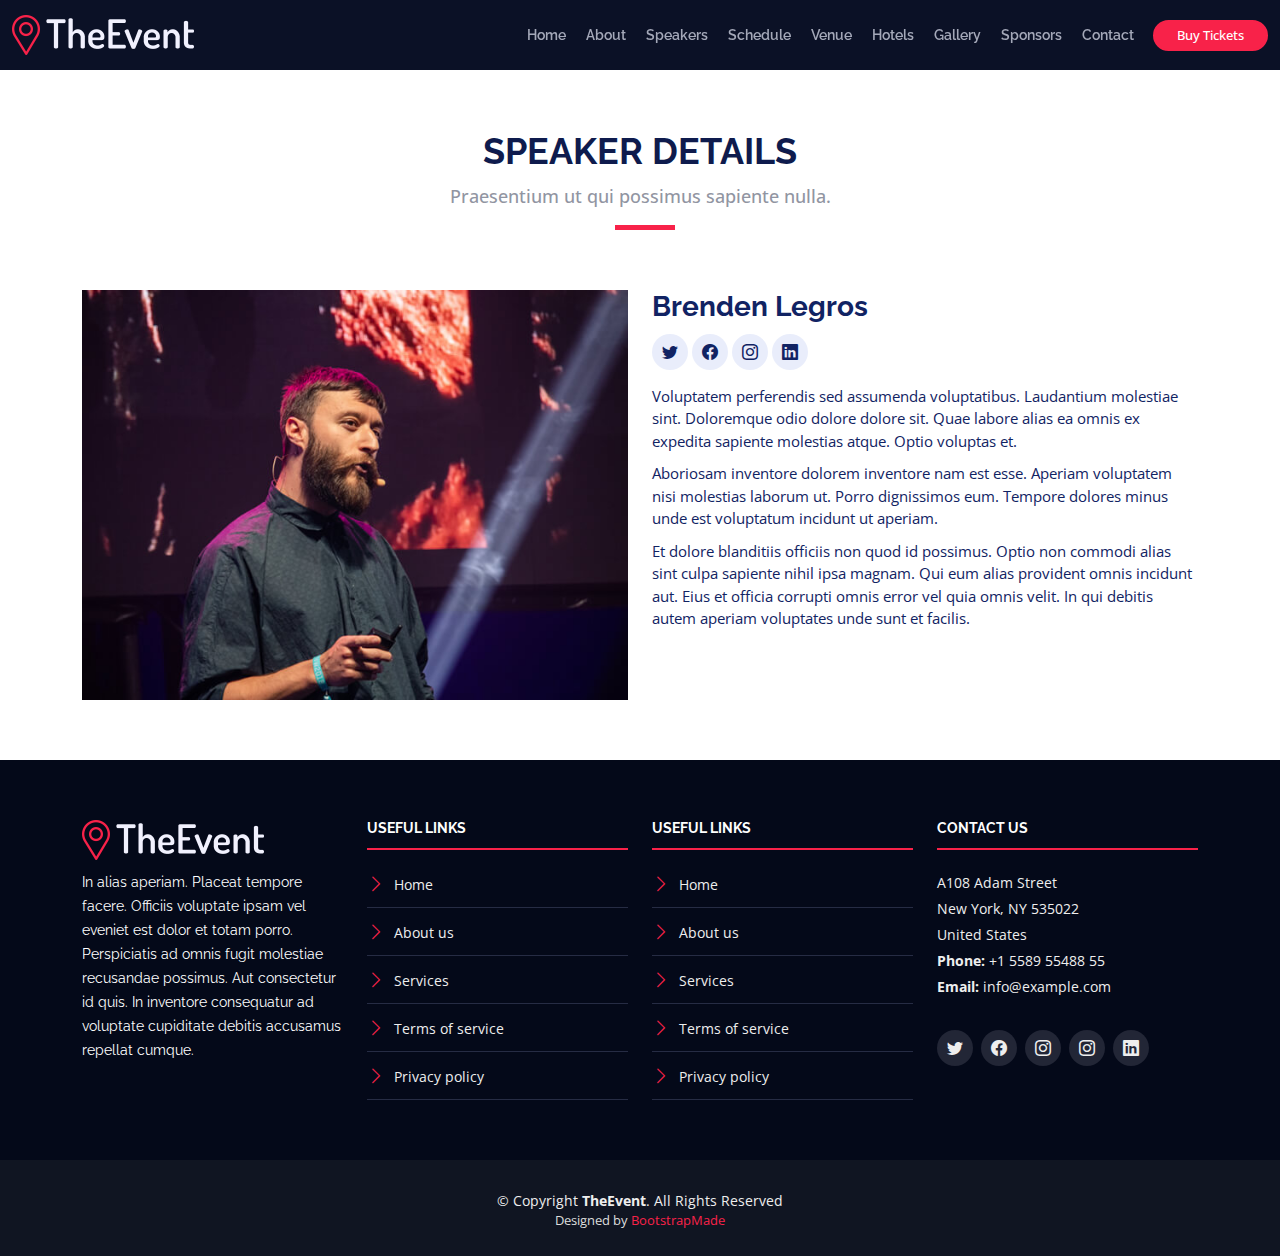
<file: ws/2022/hpcasia/speaker-details.html>
<!DOCTYPE html>
<html lang="en">

<head>
  <meta charset="utf-8">
  <meta content="width=device-width, initial-scale=1.0" name="viewport">

  <title>TheEvent Bootstrap Template - Speaker Details</title>
  <meta content="" name="description">
  <meta content="" name="keywords">

  <!-- Favicons -->
  <link href="assets/img/favicon.png" rel="icon">
  <link href="assets/img/apple-touch-icon.png" rel="apple-touch-icon">

  <!-- Google Fonts -->
  <link href="https://fonts.googleapis.com/css?family=Open+Sans:300,300i,400,400i,700,700i|Raleway:300,400,500,700,800" rel="stylesheet">

  <!-- Vendor CSS Files -->
  <link href="assets/vendor/aos/aos.css" rel="stylesheet">
  <link href="assets/vendor/bootstrap/css/bootstrap.min.css" rel="stylesheet">
  <link href="assets/vendor/bootstrap-icons/bootstrap-icons.css" rel="stylesheet">
  <link href="assets/vendor/glightbox/css/glightbox.min.css" rel="stylesheet">
  <link href="assets/vendor/swiper/swiper-bundle.min.css" rel="stylesheet">

  <!-- Template Main CSS File -->
  <link href="assets/css/style.css" rel="stylesheet">

  <!-- =======================================================
  * Template Name: TheEvent - v4.7.0
  * Template URL: https://bootstrapmade.com/theevent-conference-event-bootstrap-template/
  * Author: BootstrapMade.com
  * License: https://bootstrapmade.com/license/
  ======================================================== -->
</head>

<body>

  <!-- ======= Header ======= -->
  <header id="header" class="d-flex align-items-center header-inner">
    <div class="container-fluid container-xxl d-flex align-items-center">

      <div id="logo" class="me-auto">
        <!-- Uncomment below if you prefer to use a text logo -->
        <!-- <h1><a href="index.html">The<span>Event</span></a></h1>-->
        <a href="index.html" class="scrollto"><img src="assets/img/logo.png" alt="" title=""></a>
      </div>

      <nav id="navbar" class="navbar order-last order-lg-0">
        <ul>
          <li><a class="nav-link scrollto " href="#hero">Home</a></li>
          <li><a class="nav-link scrollto" href="#about">About</a></li>
          <li><a class="nav-link scrollto" href="#speakers">Speakers</a></li>
          <li><a class="nav-link scrollto" href="#schedule">Schedule</a></li>
          <li><a class="nav-link scrollto" href="#venue">Venue</a></li>
          <li><a class="nav-link scrollto" href="#hotels">Hotels</a></li>
          <li><a class="nav-link scrollto" href="#gallery">Gallery</a></li>
          <li><a class="nav-link scrollto" href="#supporters">Sponsors</a></li>
          <!-- <li class="dropdown"><a href="#"><span>Drop Down</span> <i class="bi bi-chevron-down"></i></a>
          <ul>
            <li><a href="#">Drop Down 1</a></li>
            <li class="dropdown"><a href="#"><span>Deep Drop Down</span> <i class="bi bi-chevron-right"></i></a>
              <ul>
                <li><a href="#">Deep Drop Down 1</a></li>
                <li><a href="#">Deep Drop Down 2</a></li>
                <li><a href="#">Deep Drop Down 3</a></li>
                <li><a href="#">Deep Drop Down 4</a></li>
                <li><a href="#">Deep Drop Down 5</a></li>
              </ul>
            </li>
            <li><a href="#">Drop Down 2</a></li>
            <li><a href="#">Drop Down 3</a></li>
            <li><a href="#">Drop Down 4</a></li>
          </ul>
        </li> -->
          <li><a class="nav-link scrollto" href="#contact">Contact</a></li>
        </ul>
        <i class="bi bi-list mobile-nav-toggle"></i>
      </nav><!-- .navbar -->
      <a class="buy-tickets scrollto" href="#buy-tickets">Buy Tickets</a>

    </div>
  </header><!-- End Header -->

  <main id="main" class="main-page">

    <!-- ======= Speaker Details Sectionn ======= -->
    <section id="speakers-details">
      <div class="container">
        <div class="section-header">
          <h2>Speaker Details</h2>
          <p>Praesentium ut qui possimus sapiente nulla.</p>
        </div>

        <div class="row">
          <div class="col-md-6">
            <img src="assets/img/speakers/1.jpg" alt="Speaker 1" class="img-fluid">
          </div>

          <div class="col-md-6">
            <div class="details">
              <h2>Brenden Legros</h2>
              <div class="social">
                <a href=""><i class="bi bi-twitter"></i></a>
                <a href=""><i class="bi bi-facebook"></i></a>
                <a href=""><i class="bi bi-instagram"></i></a>
                <a href=""><i class="bi bi-linkedin"></i></a>
              </div>
              <p>Voluptatem perferendis sed assumenda voluptatibus. Laudantium molestiae sint. Doloremque odio dolore dolore sit. Quae labore alias ea omnis ex expedita sapiente molestias atque. Optio voluptas et.</p>

              <p>Aboriosam inventore dolorem inventore nam est esse. Aperiam voluptatem nisi molestias laborum ut. Porro dignissimos eum. Tempore dolores minus unde est voluptatum incidunt ut aperiam.</p>

              <p>Et dolore blanditiis officiis non quod id possimus. Optio non commodi alias sint culpa sapiente nihil ipsa magnam. Qui eum alias provident omnis incidunt aut. Eius et officia corrupti omnis error vel quia omnis velit. In qui debitis autem aperiam voluptates unde sunt et facilis.</p>
            </div>
          </div>

        </div>
      </div>

    </section>

  </main><!-- End #main -->

  <!-- ======= Footer ======= -->
  <footer id="footer">
    <div class="footer-top">
      <div class="container">
        <div class="row">

          <div class="col-lg-3 col-md-6 footer-info">
            <img src="assets/img/logo.png" alt="TheEvenet">
            <p>In alias aperiam. Placeat tempore facere. Officiis voluptate ipsam vel eveniet est dolor et totam porro. Perspiciatis ad omnis fugit molestiae recusandae possimus. Aut consectetur id quis. In inventore consequatur ad voluptate cupiditate debitis accusamus repellat cumque.</p>
          </div>

          <div class="col-lg-3 col-md-6 footer-links">
            <h4>Useful Links</h4>
            <ul>
              <li><i class="bi bi-chevron-right"></i> <a href="#">Home</a></li>
              <li><i class="bi bi-chevron-right"></i> <a href="#">About us</a></li>
              <li><i class="bi bi-chevron-right"></i> <a href="#">Services</a></li>
              <li><i class="bi bi-chevron-right"></i> <a href="#">Terms of service</a></li>
              <li><i class="bi bi-chevron-right"></i> <a href="#">Privacy policy</a></li>
            </ul>
          </div>

          <div class="col-lg-3 col-md-6 footer-links">
            <h4>Useful Links</h4>
            <ul>
              <li><i class="bi bi-chevron-right"></i> <a href="#">Home</a></li>
              <li><i class="bi bi-chevron-right"></i> <a href="#">About us</a></li>
              <li><i class="bi bi-chevron-right"></i> <a href="#">Services</a></li>
              <li><i class="bi bi-chevron-right"></i> <a href="#">Terms of service</a></li>
              <li><i class="bi bi-chevron-right"></i> <a href="#">Privacy policy</a></li>
            </ul>
          </div>

          <div class="col-lg-3 col-md-6 footer-contact">
            <h4>Contact Us</h4>
            <p>
              A108 Adam Street <br>
              New York, NY 535022<br>
              United States <br>
              <strong>Phone:</strong> +1 5589 55488 55<br>
              <strong>Email:</strong> info@example.com<br>
            </p>

            <div class="social-links">
              <a href="#" class="twitter"><i class="bi bi-twitter"></i></a>
              <a href="#" class="facebook"><i class="bi bi-facebook"></i></a>
              <a href="#" class="instagram"><i class="bi bi-instagram"></i></a>
              <a href="#" class="google-plus"><i class="bi bi-instagram"></i></a>
              <a href="#" class="linkedin"><i class="bi bi-linkedin"></i></a>
            </div>

          </div>

        </div>
      </div>
    </div>

    <div class="container">
      <div class="copyright">
        &copy; Copyright <strong>TheEvent</strong>. All Rights Reserved
      </div>
      <div class="credits">
        <!--
        All the links in the footer should remain intact.
        You can delete the links only if you purchased the pro version.
        Licensing information: https://bootstrapmade.com/license/
        Purchase the pro version with working PHP/AJAX contact form: https://bootstrapmade.com/buy/?theme=TheEvent
      -->
        Designed by <a href="https://bootstrapmade.com/">BootstrapMade</a>
      </div>
    </div>
  </footer><!-- End  Footer -->

  <a href="#" class="back-to-top d-flex align-items-center justify-content-center"><i class="bi bi-arrow-up-short"></i></a>

  <!-- Vendor JS Files -->
  <script src="assets/vendor/aos/aos.js"></script>
  <script src="assets/vendor/bootstrap/js/bootstrap.bundle.min.js"></script>
  <script src="assets/vendor/glightbox/js/glightbox.min.js"></script>
  <script src="assets/vendor/swiper/swiper-bundle.min.js"></script>
  <script src="assets/vendor/php-email-form/validate.js"></script>

  <!-- Template Main JS File -->
  <script src="assets/js/main.js"></script>

</body>

</html>
</file>
<file: ws/2022/hpcasia/assets/css/style.css>
/**
* Template Name: TheEvent - v4.7.0
* Template URL: https://bootstrapmade.com/theevent-conference-event-bootstrap-template/
* Author: BootstrapMade.com
* License: https://bootstrapmade.com/license/
*/

/*--------------------------------------------------------------
# General
--------------------------------------------------------------*/
body {
  background: #fff;
  color: #2f3138;
  font-family: "Open Sans", sans-serif;
}

a {
  color: #f82249;
  text-decoration: none;
  transition: 0.5s;
}

a:hover, a:active, a:focus {
  color: #f8234a;
  outline: none;
  text-decoration: none;
}

p {
  padding: 0;
  margin: 0 0 30px 0;
}

h1, h2, h3, h4, h5, h6 {
  font-family: "Raleway", sans-serif;
  font-weight: 400;
  margin: 0 0 20px 0;
  padding: 0;
  color: #0e1b4d;
}

.main-page {
  margin-top: 70px;
}

/* Prelaoder */
#preloader {
  position: fixed;
  left: 0;
  top: 0;
  z-index: 999;
  width: 100%;
  height: 100%;
  overflow: visible;
  background: #fff url("../img/preloader.svg") no-repeat center center;
}

/*--------------------------------------------------------------
# Back to top button
--------------------------------------------------------------*/
.back-to-top {
  position: fixed;
  visibility: hidden;
  opacity: 0;
  right: 15px;
  bottom: 15px;
  z-index: 996;
  background: #f82249;
  width: 40px;
  height: 40px;
  border-radius: 50px;
  transition: all 0.4s;
}
.back-to-top i {
  font-size: 28px;
  color: #fff;
  line-height: 0;
}
.back-to-top:hover {
  background: #f94a6a;
  color: #fff;
}
.back-to-top.active {
  visibility: visible;
  opacity: 1;
}

/* Sections Header
--------------------------------*/
.section-header {
  margin-bottom: 60px;
  position: relative;
  padding-bottom: 20px;
}
.section-header::before {
  content: "";
  position: absolute;
  display: block;
  width: 60px;
  height: 5px;
  background: #f82249;
  bottom: 0;
  left: calc(50% - 25px);
}
.section-header h2 {
  font-size: 36px;
  text-transform: uppercase;
  text-align: center;
  font-weight: 700;
  margin-bottom: 10px;
}
.section-header p {
  text-align: center;
  padding: 0;
  margin: 0;
  font-size: 18px;
  font-weight: 500;
  color: #9195a2;
}

.section-with-bg {
  background-color: #f6f7fd;
}

/*--------------------------------------------------------------
# Header
--------------------------------------------------------------*/
#header {
  height: 90px;
  position: fixed;
  left: 0;
  top: 0;
  right: 0;
  transition: all 0.5s;
  z-index: 997;
}
#header.header-scrolled, #header.header-inner {
  background: rgba(6, 12, 34, 0.98);
  height: 70px;
}
#header #logo h1 {
  font-size: 36px;
  margin: 0;
  font-family: "Raleway", sans-serif;
  font-weight: 700;
  letter-spacing: 3px;
  text-transform: uppercase;
}
#header #logo h1 span {
  color: #f82249;
}
#header #logo h1 a, #header #logo h1 a:hover {
  color: #fff;
}
#header #logo img {
  padding: 0;
  margin: 0;
  max-height: 40px;
}
@media (max-width: 992px) {
  #header #logo img {
    max-height: 30px;
  }
}

/*--------------------------------------------------------------
# Buy Tickets
--------------------------------------------------------------*/
.buy-tickets {
  color: #fff;
  background: #f82249;
  padding: 7px 22px;
  margin: 0 0 0 15px;
  border-radius: 50px;
  border: 2px solid #f82249;
  transition: all ease-in-out 0.3s;
  font-weight: 500;
  line-height: 1;
  font-size: 13px;
  white-space: nowrap;
}
.buy-tickets:hover {
  background: none;
  color: #fff;
}
.buy-tickets:focus {
  color: #fff;
}
@media (max-width: 992px) {
  .buy-tickets {
    margin: 0 15px 0 0;
  }
}

/*--------------------------------------------------------------
# Navigation Menu
--------------------------------------------------------------*/
/**
* Desktop Navigation 
*/
.navbar {
  padding: 0;
}
.navbar ul {
  margin: 0;
  padding: 0;
  display: flex;
  list-style: none;
  align-items: center;
}
.navbar li {
  position: relative;
}
.navbar > ul > li {
  white-space: nowrap;
  padding: 10px 0 10px 12px;
}
.navbar a, .navbar a:focus {
  display: flex;
  align-items: center;
  justify-content: space-between;
  color: rgba(202, 206, 221, 0.8);
  font-family: "Raleway", sans-serif;
  font-weight: 600;
  font-size: 14px;
  white-space: nowrap;
  transition: 0.3s;
  position: relative;
  padding: 6px 4px;
}
.navbar a i, .navbar a:focus i {
  font-size: 12px;
  line-height: 0;
  margin-left: 5px;
}
.navbar > ul > li > a:before {
  content: "";
  position: absolute;
  width: 0;
  height: 2px;
  bottom: -6px;
  left: 0;
  background-color: #f82249;
  visibility: hidden;
  transition: all 0.3s ease-in-out 0s;
}
.navbar a:hover:before, .navbar li:hover > a:before, .navbar .active:before {
  visibility: visible;
  width: 100%;
}
.navbar a:hover, .navbar .active, .navbar .active:focus, .navbar li:hover > a {
  color: #fff;
}
.navbar .dropdown ul {
  display: block;
  position: absolute;
  left: 12px;
  top: calc(100% + 30px);
  margin: 0;
  padding: 10px 0;
  z-index: 99;
  opacity: 0;
  visibility: hidden;
  background: #fff;
  box-shadow: 0px 0px 30px rgba(127, 137, 161, 0.25);
  transition: 0.3s;
}
.navbar .dropdown ul li {
  min-width: 200px;
}
.navbar .dropdown ul a {
  padding: 10px 20px;
  font-size: 14px;
  text-transform: none;
  color: #060c22;
}
.navbar .dropdown ul a i {
  font-size: 12px;
}
.navbar .dropdown ul a:hover, .navbar .dropdown ul .active:hover, .navbar .dropdown ul li:hover > a {
  color: #f82249;
}
.navbar .dropdown:hover > ul {
  opacity: 1;
  top: 100%;
  visibility: visible;
}
.navbar .dropdown .dropdown ul {
  top: 0;
  left: calc(100% - 30px);
  visibility: hidden;
}
.navbar .dropdown .dropdown:hover > ul {
  opacity: 1;
  top: 0;
  left: 100%;
  visibility: visible;
}
@media (max-width: 1366px) {
  .navbar .dropdown .dropdown ul {
    left: -90%;
  }
  .navbar .dropdown .dropdown:hover > ul {
    left: -100%;
  }
}

/**
* Mobile Navigation 
*/
.mobile-nav-toggle {
  color: #fff;
  font-size: 28px;
  cursor: pointer;
  display: none;
  line-height: 0;
  transition: 0.5s;
}

@media (max-width: 991px) {
  .mobile-nav-toggle {
    display: block;
  }

  .navbar ul {
    display: none;
  }
}
.navbar-mobile {
  position: fixed;
  overflow: hidden;
  top: 0;
  right: 0;
  left: 0;
  bottom: 0;
  background: rgba(0, 0, 0, 0.9);
  transition: 0.3s;
  z-index: 999;
}
.navbar-mobile .mobile-nav-toggle {
  position: absolute;
  top: 15px;
  right: 15px;
}
.navbar-mobile ul {
  display: block;
  position: absolute;
  top: 55px;
  right: 15px;
  bottom: 15px;
  left: 15px;
  padding: 10px 0;
  background-color: #fff;
  overflow-y: auto;
  transition: 0.3s;
}
.navbar-mobile > ul > li {
  padding: 0;
}
.navbar-mobile a:hover:before, .navbar-mobile li:hover > a:before, .navbar-mobile .active:before {
  visibility: hidden;
}
.navbar-mobile a, .navbar-mobile a:focus {
  padding: 10px 20px;
  font-size: 15px;
  color: #060c22;
}
.navbar-mobile a:hover, .navbar-mobile .active, .navbar-mobile li:hover > a {
  color: #f82249;
}
.navbar-mobile .getstarted, .navbar-mobile .getstarted:focus {
  margin: 15px;
}
.navbar-mobile .dropdown ul {
  position: static;
  display: none;
  margin: 10px 20px;
  padding: 10px 0;
  z-index: 99;
  opacity: 1;
  visibility: visible;
  background: #fff;
  box-shadow: 0px 0px 30px rgba(127, 137, 161, 0.25);
}
.navbar-mobile .dropdown ul li {
  min-width: 200px;
}
.navbar-mobile .dropdown ul a {
  padding: 10px 20px;
}
.navbar-mobile .dropdown ul a i {
  font-size: 12px;
}
.navbar-mobile .dropdown ul a:hover, .navbar-mobile .dropdown ul .active:hover, .navbar-mobile .dropdown ul li:hover > a {
  color: #f82249;
}
.navbar-mobile .dropdown > .dropdown-active {
  display: block;
}

/*--------------------------------------------------------------
# Hero Section
--------------------------------------------------------------*/
#hero {
  width: 100%;
  height: 100vh;
  background: url(../img/supercomputer-original_sml.jpg) top center;
  background-size: cover;
  overflow: hidden;
  position: relative;
}
@media (min-width: 1024px) {
  #hero {
    background-attachment: fixed;
  }
}
#hero:before {
  content: "";
/*  background: rgba(6, 12, 34, 0.8); */
  background: rgba(30, 30, 30, 0.6);
  position: absolute;
  bottom: 0;
  top: 0;
  left: 0;
  right: 0;
}
#hero .hero-container {
  position: absolute;
  bottom: 0;
  left: 0;
  top: 90px;
  right: 0;
  display: flex;
  justify-content: center;
  align-items: center;
  flex-direction: column;
  text-align: center;
  padding: 0 15px;
}
@media (max-width: 991px) {
  #hero .hero-container {
    top: 70px;
  }
}
#hero h1 {
  color: #fff;
  font-family: "Raleway", sans-serif;
  font-size: 56px;
  font-weight: 600;
/*  text-transform: uppercase; */
}
#hero h1 span {
  color: #f82249;
}
@media (max-width: 991px) {
  #hero h1 {
    font-size: 34px;
  }
}
#hero h2 {
  color: #fff;
  font-family: "Raleway", sans-serif;
  font-size: 20px;
  font-weight: 600;
/*  text-transform: uppercase; */
}
#hero h2 span {
  color: #f82249;
}
@media (max-width: 991px) {
  #hero h2 {
    font-size: 20px;
  }
}
#hero p {
  color: #ebebeb;
  font-weight: 700;
  font-size: 20px;
}
@media (max-width: 991px) {
  #hero p {
    font-size: 16px;
  }
}
#hero .play-btn {
  width: 94px;
  height: 94px;
  background: radial-gradient(#f82249 50%, rgba(101, 111, 150, 0.15) 52%);
  border-radius: 50%;
  display: block;
  position: relative;
  overflow: hidden;
}
#hero .play-btn::after {
  content: "";
  position: absolute;
  left: 50%;
  top: 50%;
  transform: translateX(-40%) translateY(-50%);
  width: 0;
  height: 0;
  border-top: 10px solid transparent;
  border-bottom: 10px solid transparent;
  border-left: 15px solid #fff;
  z-index: 100;
  transition: all 400ms cubic-bezier(0.55, 0.055, 0.675, 0.19);
}
#hero .play-btn:before {
  content: "";
  position: absolute;
  width: 120px;
  height: 120px;
  -webkit-animation-delay: 0s;
  animation-delay: 0s;
  -webkit-animation: pulsate-btn 2s;
  animation: pulsate-btn 2s;
  -webkit-animation-direction: forwards;
  animation-direction: forwards;
  -webkit-animation-iteration-count: infinite;
  animation-iteration-count: infinite;
  -webkit-animation-timing-function: steps;
  animation-timing-function: steps;
  opacity: 1;
  border-radius: 50%;
  border: 2px solid rgba(163, 163, 163, 0.4);
  top: -15%;
  left: -15%;
  background: rgba(198, 16, 0, 0);
}
#hero .play-btn:hover::after {
  border-left: 15px solid #f82249;
  transform: scale(20);
}
#hero .play-btn:hover::before {
  content: "";
  position: absolute;
  left: 50%;
  top: 50%;
  transform: translateX(-40%) translateY(-50%);
  width: 0;
  height: 0;
  border: none;
  border-top: 10px solid transparent;
  border-bottom: 10px solid transparent;
  border-left: 15px solid #fff;
  z-index: 200;
  -webkit-animation: none;
  animation: none;
  border-radius: 0;
}
#hero .about-btn {
  font-family: "Raleway", sans-serif;
  font-weight: 500;
  font-size: 14px;
  letter-spacing: 1px;
  display: inline-block;
  padding: 12px 32px;
  border-radius: 50px;
  transition: 0.5s;
  line-height: 1;
  margin: 10px;
  color: #fff;
  -webkit-animation-delay: 0.8s;
  animation-delay: 0.8s;
  border: 2px solid #f82249;
}
#hero .about-btn:hover {
  background: #f82249;
  color: #fff;
}

@-webkit-keyframes pulsate-btn {
  0% {
    transform: scale(0.6, 0.6);
    opacity: 1;
  }
  100% {
    transform: scale(1, 1);
    opacity: 0;
  }
}

@keyframes pulsate-btn {
  0% {
    transform: scale(0.6, 0.6);
    opacity: 1;
  }
  100% {
    transform: scale(1, 1);
    opacity: 0;
  }
}
/*--------------------------------------------------------------
# About Section
--------------------------------------------------------------*/
#about {
  background: url("../img/about-bg.jpg");
  background-size: cover;
  overflow: hidden;
  position: relative;
  color: #fff;
  padding: 60px 0 40px 0;
}
@media (min-width: 1024px) {
  #about {
    background-attachment: fixed;
  }
}
#about:before {
  content: "";
  background: rgba(13, 20, 41, 0.8);
  position: absolute;
  bottom: 0;
  top: 0;
  left: 0;
  right: 0;
}
#about h2 {
  font-size: 36px;
  font-weight: bold;
  margin-bottom: 10px;
  color: #fff;
}
#about h3 {
  font-size: 18px;
  font-weight: bold;
  text-transform: uppercase;
  margin-bottom: 10px;
  color: #fff;
}
#about p {
  font-size: 14px;
  margin-bottom: 20px;
  color: #fff;
}

/*--------------------------------------------------------------
# Speakers Section
--------------------------------------------------------------*/
#speakers {
  padding: 60px 0 30px 0;
}
#speakers .speaker {
  position: relative;
  overflow: hidden;
  margin-bottom: 30px;
}
#speakers .speaker .details {
  background: rgba(6, 12, 34, 0.76);
  position: absolute;
  left: 0;
  bottom: -40px;
  right: 0;
  text-align: center;
  padding-top: 10px;
  transition: all 300ms cubic-bezier(0.645, 0.045, 0.355, 1);
}
#speakers .speaker .details h3 {
  color: #fff;
  font-size: 22px;
  font-weight: 600;
  margin-bottom: 5px;
}
#speakers .speaker .details p {
  color: #fff;
  font-size: 15px;
  margin-bottom: 10px;
  font-style: italic;
}
#speakers .speaker .details .social {
  height: 40px;
}
#speakers .speaker .details .social i {
  line-height: 0;
  margin: 0 2px;
}
#speakers .speaker .details a {
  color: #fff;
}
#speakers .speaker .details a:hover {
  color: #f82249;
}
#speakers .speaker:hover .details {
  bottom: 0;
}

#speakers-details {
  padding: 60px 0;
}
#speakers-details .details h2 {
  color: #112363;
  font-size: 28px;
  font-weight: 700;
  margin-bottom: 10px;
}
#speakers-details .details .social {
  margin-bottom: 15px;
}
#speakers-details .details .social a {
  background: #e9edfb;
  color: #112363;
  line-height: 1;
  display: inline-block;
  text-align: center;
  border-radius: 50%;
  width: 36px;
  height: 36px;
  display: inline-flex;
  align-items: center;
  justify-content: center;
}
#speakers-details .details .social a:hover {
  background: #f82249;
  color: #fff;
}
#speakers-details .details .social a i {
  font-size: 16px;
  line-height: 0;
}
#speakers-details .details p {
  color: #112363;
  font-size: 15px;
  margin-bottom: 10px;
}

/*--------------------------------------------------------------
# Schedule Section
--------------------------------------------------------------*/
#schedule {
  padding: 60px 0 60px 0;
}
#schedule .nav-tabs {
  text-align: center;
  margin: auto;
  display: block;
  border-bottom: 0;
  margin-bottom: 30px;
}
#schedule .nav-tabs li {
  display: inline-block;
  margin-bottom: 0;
}
#schedule .nav-tabs a {
  border: none;
  border-radius: 50px;
  font-weight: 600;
  background-color: #0e1b4d;
  color: #fff;
  padding: 10px 100px;
}
@media (max-width: 991px) {
  #schedule .nav-tabs a {
    padding: 8px 60px;
  }
}
@media (max-width: 767px) {
  #schedule .nav-tabs a {
    padding: 8px 50px;
  }
}
@media (max-width: 480px) {
  #schedule .nav-tabs a {
    padding: 8px 30px;
  }
}
#schedule .nav-tabs a.active {
  background-color: #f82249;
  color: #fff;
}
#schedule .sub-heading {
  text-align: center;
  font-size: 18px;
  font-style: italic;
  margin: 0 auto 30px auto;
}
@media (min-width: 991px) {
  #schedule .sub-heading {
    width: 75%;
  }
}
#schedule .tab-pane {
  transition: ease-in-out 0.2s;
}
#schedule .schedule-item {
  border-bottom: 1px solid #cad4f6;
  padding-top: 15px;
  padding-bottom: 15px;
  transition: background-color ease-in-out 0.3s;
}
#schedule .schedule-item:hover {
  background-color: #fff;
}
#schedule .schedule-item time {
  padding-bottom: 5px;
  display: inline-block;
}
#schedule .schedule-item .speaker {
  width: 60px;
  height: 60px;
  overflow: hidden;
  border-radius: 50%;
  float: left;
  margin: 0 10px 10px 0;
}
#schedule .schedule-item .speaker img {
  height: 100%;
  transform: translateX(-50%);
  margin-left: 50%;
  transition: all ease-in-out 0.3s;
}
#schedule .schedule-item h4 {
  font-size: 18px;
  font-weight: 600;
  margin-bottom: 5px;
}
#schedule .schedule-item h4 span {
  font-style: italic;
  color: #19328e;
  font-weight: normal;
  font-size: 16px;
}
#schedule .schedule-item p {
  font-style: italic;
  color: #152b79;
  margin-bottom: 0;
}

/*--------------------------------------------------------------
# Venue Section
--------------------------------------------------------------*/
#venue {
  padding: 60px 0;
}
#venue .container-fluid {
  margin-bottom: 3px;
}
#venue .venue-map iframe {
  width: 100%;
  height: 100%;
  min-height: 300px;
}
#venue .venue-info {
  background: url("../img/venue-info-bg.jpg") top center no-repeat;
  background-size: cover;
  position: relative;
  padding-top: 60px;
  padding-bottom: 60px;
}
#venue .venue-info:before {
  content: "";
  background: rgba(13, 20, 41, 0.8);
  position: absolute;
  bottom: 0;
  top: 0;
  left: 0;
  right: 0;
}
#venue .venue-info h3 {
  font-size: 36px;
  font-weight: 700;
  color: #fff;
}
@media (max-width: 574px) {
  #venue .venue-info h3 {
    font-size: 24px;
  }
}
#venue .venue-info p {
  color: #fff;
  margin-bottom: 0;
}
#venue .venue-gallery-container {
  padding-right: 12px;
}
#venue .venue-gallery {
  overflow: hidden;
  border-right: 3px solid #fff;
  border-bottom: 3px solid #fff;
}
#venue .venue-gallery img {
  transition: all ease-in-out 0.4s;
}
#venue .venue-gallery:hover img {
  transform: scale(1.1);
}

/*--------------------------------------------------------------
# Hotels Section
--------------------------------------------------------------*/
#hotels {
  padding: 60px 0;
}
#hotels .hotel {
  border: 1px solid #e0e5fa;
  background: #fff;
  margin-bottom: 30px;
}
#hotels .hotel:hover .hotel-img img {
  transform: scale(1.1);
}
#hotels .hotel-img {
  overflow: hidden;
  margin-bottom: 15px;
}
#hotels .hotel-img img {
  transition: 0.3s ease-in-out;
}
#hotels h3 {
  font-weight: 600;
  font-size: 20px;
  margin-bottom: 5px;
  padding: 0 20px;
}
#hotels a {
  color: #152b79;
}
#hotels a:hover {
  color: #f82249;
}
#hotels .stars {
  padding: 0 20px;
  margin-bottom: 5px;
}
#hotels .stars i {
  color: #ffc31d;
}
#hotels p {
  padding: 0 20px;
  margin-bottom: 20px;
  color: #060c22;
  font-style: italic;
  font-size: 15px;
}

/*--------------------------------------------------------------
# Gallery Section
--------------------------------------------------------------*/
#gallery {
  padding: 60px;
  overflow: hidden;
}
#gallery .swiper-pagination {
  margin-top: 20px;
  position: relative;
}
#gallery .swiper-pagination .swiper-pagination-bullet {
  width: 12px;
  height: 12px;
  background-color: #fff;
  opacity: 1;
  border: 1px solid #f82249;
}
#gallery .swiper-pagination .swiper-pagination-bullet-active {
  background-color: #f82249;
}
#gallery .swiper-slide-active {
  text-align: center;
}
@media (min-width: 992px) {
  #gallery .swiper-wrapper {
    padding: 40px 0;
  }
  #gallery .swiper-slide-active {
    border: 5px solid #f82249;
    padding: 4px;
    background: #fff;
    z-index: 1;
    transform: scale(1.15);
    margin-top: 6px;
  }
}

/*--------------------------------------------------------------
# Sponsors Section
--------------------------------------------------------------*/
#supporters {
  padding: 60px 0;
}
#supporters .supporters-wrap {
  border-top: 1px solid #e0e5fa;
  border-left: 1px solid #e0e5fa;
  margin-bottom: 30px;
}
#supporters .supporter-logo {
  padding: 30px;
  display: flex;
  justify-content: center;
  align-items: center;
  border-right: 1px solid #e0e5fa;
  border-bottom: 1px solid #e0e5fa;
  overflow: hidden;
  background: rgba(255, 255, 255, 0.5);
  height: 160px;
}
#supporters .supporter-logo:hover img {
  transform: scale(1.2);
}
#supporters img {
  transition: all 0.4s ease-in-out;
}

/*--------------------------------------------------------------
# F.A.Q Section
--------------------------------------------------------------*/
#faq {
  padding: 60px 0;
}
#faq .faq-list {
  padding: 0;
  list-style: none;
}
#faq .faq-list li {
  border-bottom: 1px solid #e9eaed;
  margin-bottom: 20px;
  padding-bottom: 20px;
}
#faq .faq-list .question {
  display: block;
  position: relative;
  font-family: #f82249;
  font-size: 18px;
  line-height: 24px;
  font-weight: 400;
  padding-left: 25px;
  cursor: pointer;
  color: #e0072f;
  transition: 0.3s;
}
#faq .faq-list i {
  font-size: 16px;
  position: absolute;
  left: 0;
  top: -2px;
}
#faq .faq-list p {
  margin-bottom: 0;
  padding: 10px 0 0 25px;
}
#faq .faq-list .icon-show {
  display: none;
}
#faq .faq-list .collapsed {
  color: black;
}
#faq .faq-list .collapsed:hover {
  color: #f82249;
}
#faq .faq-list .collapsed .icon-show {
  display: inline-block;
  transition: 0.6s;
}
#faq .faq-list .collapsed .icon-close {
  display: none;
  transition: 0.6s;
}

/*--------------------------------------------------------------
# Subscribe Section
--------------------------------------------------------------*/
#subscribe {
  padding: 60px;
  background: url(../img/subscribe-bg.jpg) center center no-repeat;
  background-size: cover;
  overflow: hidden;
  position: relative;
}
#subscribe:before {
  content: "";
  background: rgba(6, 12, 34, 0.6);
  position: absolute;
  bottom: 0;
  top: 0;
  left: 0;
  right: 0;
}
@media (min-width: 1024px) {
  #subscribe {
    background-attachment: fixed;
  }
}
#subscribe .section-header h2, #subscribe p {
  color: #fff;
}
#subscribe input {
  background: #fff;
  color: #060c22;
  border: 0;
  outline: none;
  margin: 0;
  padding: 9px 20px;
  border-radius: 50px;
  font-size: 14px;
}
@media (min-width: 767px) {
  #subscribe input {
    min-width: 400px;
  }
}
#subscribe button {
  border: 0;
  padding: 9px 25px;
  cursor: pointer;
  background: #f82249;
  color: #fff;
  transition: all 0.3s ease;
  outline: none;
  font-size: 14px;
  border-radius: 50px;
}
#subscribe button:hover {
  background: #e0072f;
}
@media (max-width: 460px) {
  #subscribe button {
    margin-top: 10px;
  }
}

/*--------------------------------------------------------------
# Buy Tickets Section
--------------------------------------------------------------*/
#buy-tickets {
  padding: 60px 0;
}
#buy-tickets .card {
  border: none;
  border-radius: 5px;
  transition: all 0.3s ease-in-out;
  box-shadow: 0 10px 25px 0 rgba(6, 12, 34, 0.1);
}
#buy-tickets .card:hover {
  box-shadow: 0 10px 35px 0 rgba(6, 12, 34, 0.2);
}
#buy-tickets .card hr {
  margin: 25px 0;
}
#buy-tickets .card .card-title {
  margin: 10px 0;
  font-size: 14px;
  letter-spacing: 1px;
  font-weight: bold;
}
#buy-tickets .card .card-price {
  font-size: 48px;
  margin: 0;
}
#buy-tickets .card ul li {
  margin-bottom: 20px;
}
#buy-tickets .card .text-muted {
  opacity: 0.7;
}
#buy-tickets .card .btn {
  font-size: 15px;
  border-radius: 50px;
  padding: 10px 40px;
  transition: all 0.2s;
  background-color: #f82249;
  border: 0;
  color: #fff;
}
#buy-tickets .card .btn:hover {
  background-color: #e0072f;
}
#buy-tickets #buy-ticket-modal input, #buy-tickets #buy-ticket-modal select {
  border-radius: 0;
}
#buy-tickets #buy-ticket-modal .btn {
  font-size: 15px;
  border-radius: 50px;
  padding: 10px 40px;
  transition: all 0.2s;
  background-color: #f82249;
  border: 0;
  color: #fff;
}
#buy-tickets #buy-ticket-modal .btn:hover {
  background-color: #e0072f;
}

/*--------------------------------------------------------------
# Contact Section
--------------------------------------------------------------*/
#contact {
  padding: 60px 0;
}
#contact .contact-info {
  margin-bottom: 20px;
  text-align: center;
}
#contact .contact-info i {
  font-size: 48px;
  display: inline-block;
  margin-bottom: 10px;
  color: #f82249;
}
#contact .contact-info address, #contact .contact-info p {
  margin-bottom: 0;
  color: #112363;
}
#contact .contact-info h3 {
  font-size: 18px;
  margin-bottom: 15px;
  font-weight: bold;
  text-transform: uppercase;
  color: #112363;
}
#contact .contact-info a {
  color: #4869df;
}
#contact .contact-info a:hover {
  color: #f82249;
}
#contact .contact-address, #contact .contact-phone, #contact .contact-email {
  margin-bottom: 20px;
}
@media (min-width: 768px) {
  #contact .contact-address, #contact .contact-phone, #contact .contact-email {
    padding: 20px 0;
  }
}
@media (min-width: 768px) {
  #contact .contact-phone {
    border-left: 1px solid #ddd;
    border-right: 1px solid #ddd;
  }
}
#contact .php-email-form .error-message {
  display: none;
  color: #fff;
  background: #ed3c0d;
  text-align: left;
  padding: 15px;
  font-weight: 600;
}
#contact .php-email-form .error-message br + br {
  margin-top: 25px;
}
#contact .php-email-form .sent-message {
  display: none;
  color: #fff;
  background: #18d26e;
  text-align: center;
  padding: 15px;
  font-weight: 600;
}
#contact .php-email-form .loading {
  display: none;
  background: #fff;
  text-align: center;
  padding: 15px;
}
#contact .php-email-form .loading:before {
  content: "";
  display: inline-block;
  border-radius: 50%;
  width: 24px;
  height: 24px;
  margin: 0 10px -6px 0;
  border: 3px solid #18d26e;
  border-top-color: #eee;
  -webkit-animation: animate-loading 1s linear infinite;
  animation: animate-loading 1s linear infinite;
}
#contact .php-email-form input, #contact .php-email-form textarea {
  border-radius: 0;
  box-shadow: none;
  font-size: 14px;
}
#contact .php-email-form input:focus, #contact .php-email-form textarea:focus {
  border-color: #f82249;
}
#contact .php-email-form input {
  padding: 10px 15px;
}
#contact .php-email-form textarea {
  padding: 12px 15px;
}
#contact .php-email-form button[type=submit] {
  background: #f82249;
  border: 0;
  padding: 10px 40px;
  color: #fff;
  transition: 0.4s;
  border-radius: 50px;
  cursor: pointer;
}
#contact .php-email-form button[type=submit]:hover {
  background: #e0072f;
}
@-webkit-keyframes animate-loading {
  0% {
    transform: rotate(0deg);
  }
  100% {
    transform: rotate(360deg);
  }
}
@keyframes animate-loading {
  0% {
    transform: rotate(0deg);
  }
  100% {
    transform: rotate(360deg);
  }
}

/*--------------------------------------------------------------
# Footer
--------------------------------------------------------------*/
#footer {
  background: #101522;
  padding: 0 0 25px 0;
  color: #eee;
  font-size: 14px;
}
#footer .footer-top {
  background: #040919;
  padding: 60px 0 30px 0;
}
#footer .footer-top .footer-info {
  margin-bottom: 30px;
}
#footer .footer-top .footer-info h3 {
  font-size: 26px;
  margin: 0 0 20px 0;
  padding: 2px 0 2px 0;
  line-height: 1;
  font-family: "Raleway", sans-serif;
  font-weight: 700;
  color: #fff;
}
#footer .footer-top .footer-info img {
  height: 40px;
  margin-bottom: 10px;
}
#footer .footer-top .footer-info p {
  font-size: 14px;
  line-height: 24px;
  margin-bottom: 0;
  font-family: "Raleway", sans-serif;
  color: #fff;
}
#footer .footer-top .social-links a {
  display: inline-block;
  background: #222636;
  color: #eee;
  line-height: 1;
  margin-right: 4px;
  border-radius: 50%;
  width: 36px;
  height: 36px;
  transition: 0.3s;
  display: inline-flex;
  align-items: center;
  justify-content: center;
}
#footer .footer-top .social-links a i {
  line-height: 0;
  font-size: 16px;
}
#footer .footer-top .social-links a:hover {
  background: #f82249;
  color: #fff;
}
#footer .footer-top h4 {
  font-size: 14px;
  font-weight: bold;
  color: #fff;
  text-transform: uppercase;
  position: relative;
  padding-bottom: 12px;
  border-bottom: 2px solid #f82249;
}
#footer .footer-top .footer-links {
  margin-bottom: 30px;
}
#footer .footer-top .footer-links ul {
  list-style: none;
  padding: 0;
  margin: 0;
}
#footer .footer-top .footer-links ul i {
  padding-right: 5px;
  color: #f82249;
  font-size: 18px;
}
#footer .footer-top .footer-links ul li {
  border-bottom: 1px solid #262c44;
  padding: 10px 0;
}
#footer .footer-top .footer-links ul li:first-child {
  padding-top: 0;
}
#footer .footer-top .footer-links ul a {
  color: #eee;
}
#footer .footer-top .footer-links ul a:hover {
  color: #f82249;
}
#footer .footer-top .footer-contact {
  margin-bottom: 30px;
}
#footer .footer-top .footer-contact p {
  line-height: 26px;
}
#footer .footer-top .footer-newsletter {
  margin-bottom: 30px;
}
#footer .footer-top .footer-newsletter input[type=email] {
  border: 0;
  padding: 6px 8px;
  width: 65%;
}
#footer .footer-top .footer-newsletter input[type=submit] {
  background: #f82249;
  border: 0;
  width: 35%;
  padding: 6px 0;
  text-align: center;
  color: #fff;
  transition: 0.3s;
  cursor: pointer;
}
#footer .footer-top .footer-newsletter input[type=submit]:hover {
  background: #e0072f;
}
#footer .copyright {
  text-align: center;
  padding-top: 30px;
}
#footer .credits {
  text-align: center;
  font-size: 13px;
  color: #ddd;
}
</file>
<file: ws/2022/sc/assets/css/style.css>
/**
* Template Name: TheEvent - v4.7.0
* Template URL: https://bootstrapmade.com/theevent-conference-event-bootstrap-template/
* Author: BootstrapMade.com
* License: https://bootstrapmade.com/license/
*/

/*--------------------------------------------------------------
# General
--------------------------------------------------------------*/
body {
  background: #fff;
  color: #2f3138;
  font-family: "Open Sans", sans-serif;
}

a {
  color: #f82249;
  text-decoration: none;
  transition: 0.5s;
}

a:hover, a:active, a:focus {
  color: #f8234a;
  outline: none;
  text-decoration: none;
}

p {
  padding: 0;
  margin: 0 0 30px 0;
}

h1, h2, h3, h4, h5, h6 {
  font-family: "Raleway", sans-serif;
  font-weight: 400;
  margin: 0 0 20px 0;
  padding: 0;
  color: #0e1b4d;
}

.main-page {
  margin-top: 70px;
}

/* Prelaoder */
#preloader {
  position: fixed;
  left: 0;
  top: 0;
  z-index: 999;
  width: 100%;
  height: 100%;
  overflow: visible;
  background: #fff url("../img/preloader.svg") no-repeat center center;
}

/*--------------------------------------------------------------
# Back to top button
--------------------------------------------------------------*/
.back-to-top {
  position: fixed;
  visibility: hidden;
  opacity: 0;
  right: 15px;
  bottom: 15px;
  z-index: 996;
  background: #f82249;
  width: 40px;
  height: 40px;
  border-radius: 50px;
  transition: all 0.4s;
}
.back-to-top i {
  font-size: 28px;
  color: #fff;
  line-height: 0;
}
.back-to-top:hover {
  background: #f94a6a;
  color: #fff;
}
.back-to-top.active {
  visibility: visible;
  opacity: 1;
}

/* Sections Header
--------------------------------*/
.section-header {
  margin-bottom: 60px;
  position: relative;
  padding-bottom: 20px;
}
.section-header::before {
  content: "";
  position: absolute;
  display: block;
  width: 60px;
  height: 5px;
  background: #f82249;
  bottom: 0;
  left: calc(50% - 25px);
}
.section-header h2 {
  font-size: 36px;
  text-transform: uppercase;
  text-align: center;
  font-weight: 700;
  margin-bottom: 10px;
}
.section-header p {
  text-align: center;
  padding: 0;
  margin: 0;
  font-size: 18px;
  font-weight: 500;
  color: #9195a2;
}

.section-with-bg {
  background-color: #f6f7fd;
}

/*--------------------------------------------------------------
# Header
--------------------------------------------------------------*/
#header {
  height: 90px;
  position: fixed;
  left: 0;
  top: 0;
  right: 0;
  transition: all 0.5s;
  z-index: 997;
}
#header.header-scrolled, #header.header-inner {
  background: rgba(6, 12, 34, 0.98);
  height: 70px;
}
#header #logo h1 {
  font-size: 36px;
  margin: 0;
  font-family: "Raleway", sans-serif;
  font-weight: 700;
  letter-spacing: 3px;
  text-transform: uppercase;
}
#header #logo h1 span {
  color: #f82249;
}
#header #logo h1 a, #header #logo h1 a:hover {
  color: #fff;
}
#header #logo img {
  padding: 0;
  margin: 0;
  max-height: 40px;
}
@media (max-width: 992px) {
  #header #logo img {
    max-height: 30px;
  }
}

/*--------------------------------------------------------------
# Buy Tickets
--------------------------------------------------------------*/
.buy-tickets {
  color: #fff;
  background: #f82249;
  padding: 7px 22px;
  margin: 0 0 0 15px;
  border-radius: 50px;
  border: 2px solid #f82249;
  transition: all ease-in-out 0.3s;
  font-weight: 500;
  line-height: 1;
  font-size: 13px;
  white-space: nowrap;
}
.buy-tickets:hover {
  background: none;
  color: #fff;
}
.buy-tickets:focus {
  color: #fff;
}
@media (max-width: 992px) {
  .buy-tickets {
    margin: 0 15px 0 0;
  }
}

/*--------------------------------------------------------------
# Navigation Menu
--------------------------------------------------------------*/
/**
* Desktop Navigation 
*/
.navbar {
  padding: 0;
}
.navbar ul {
  margin: 0;
  padding: 0;
  display: flex;
  list-style: none;
  align-items: center;
}
.navbar li {
  position: relative;
}
.navbar > ul > li {
  white-space: nowrap;
  padding: 10px 0 10px 12px;
}
.navbar a, .navbar a:focus {
  display: flex;
  align-items: center;
  justify-content: space-between;
  color: rgba(202, 206, 221, 0.8);
  font-family: "Raleway", sans-serif;
  font-weight: 600;
  font-size: 14px;
  white-space: nowrap;
  transition: 0.3s;
  position: relative;
  padding: 6px 4px;
}
.navbar a i, .navbar a:focus i {
  font-size: 12px;
  line-height: 0;
  margin-left: 5px;
}
.navbar > ul > li > a:before {
  content: "";
  position: absolute;
  width: 0;
  height: 2px;
  bottom: -6px;
  left: 0;
  background-color: #f82249;
  visibility: hidden;
  transition: all 0.3s ease-in-out 0s;
}
.navbar a:hover:before, .navbar li:hover > a:before, .navbar .active:before {
  visibility: visible;
  width: 100%;
}
.navbar a:hover, .navbar .active, .navbar .active:focus, .navbar li:hover > a {
  color: #fff;
}
.navbar .dropdown ul {
  display: block;
  position: absolute;
  left: 12px;
  top: calc(100% + 30px);
  margin: 0;
  padding: 10px 0;
  z-index: 99;
  opacity: 0;
  visibility: hidden;
  background: #fff;
  box-shadow: 0px 0px 30px rgba(127, 137, 161, 0.25);
  transition: 0.3s;
}
.navbar .dropdown ul li {
  min-width: 200px;
}
.navbar .dropdown ul a {
  padding: 10px 20px;
  font-size: 14px;
  text-transform: none;
  color: #060c22;
}
.navbar .dropdown ul a i {
  font-size: 12px;
}
.navbar .dropdown ul a:hover, .navbar .dropdown ul .active:hover, .navbar .dropdown ul li:hover > a {
  color: #f82249;
}
.navbar .dropdown:hover > ul {
  opacity: 1;
  top: 100%;
  visibility: visible;
}
.navbar .dropdown .dropdown ul {
  top: 0;
  left: calc(100% - 30px);
  visibility: hidden;
}
.navbar .dropdown .dropdown:hover > ul {
  opacity: 1;
  top: 0;
  left: 100%;
  visibility: visible;
}
@media (max-width: 1366px) {
  .navbar .dropdown .dropdown ul {
    left: -90%;
  }
  .navbar .dropdown .dropdown:hover > ul {
    left: -100%;
  }
}

/**
* Mobile Navigation 
*/
.mobile-nav-toggle {
  color: #fff;
  font-size: 28px;
  cursor: pointer;
  display: none;
  line-height: 0;
  transition: 0.5s;
}

@media (max-width: 991px) {
  .mobile-nav-toggle {
    display: block;
  }

  .navbar ul {
    display: none;
  }
}
.navbar-mobile {
  position: fixed;
  overflow: hidden;
  top: 0;
  right: 0;
  left: 0;
  bottom: 0;
  background: rgba(0, 0, 0, 0.9);
  transition: 0.3s;
  z-index: 999;
}
.navbar-mobile .mobile-nav-toggle {
  position: absolute;
  top: 15px;
  right: 15px;
}
.navbar-mobile ul {
  display: block;
  position: absolute;
  top: 55px;
  right: 15px;
  bottom: 15px;
  left: 15px;
  padding: 10px 0;
  background-color: #fff;
  overflow-y: auto;
  transition: 0.3s;
}
.navbar-mobile > ul > li {
  padding: 0;
}
.navbar-mobile a:hover:before, .navbar-mobile li:hover > a:before, .navbar-mobile .active:before {
  visibility: hidden;
}
.navbar-mobile a, .navbar-mobile a:focus {
  padding: 10px 20px;
  font-size: 15px;
  color: #060c22;
}
.navbar-mobile a:hover, .navbar-mobile .active, .navbar-mobile li:hover > a {
  color: #f82249;
}
.navbar-mobile .getstarted, .navbar-mobile .getstarted:focus {
  margin: 15px;
}
.navbar-mobile .dropdown ul {
  position: static;
  display: none;
  margin: 10px 20px;
  padding: 10px 0;
  z-index: 99;
  opacity: 1;
  visibility: visible;
  background: #fff;
  box-shadow: 0px 0px 30px rgba(127, 137, 161, 0.25);
}
.navbar-mobile .dropdown ul li {
  min-width: 200px;
}
.navbar-mobile .dropdown ul a {
  padding: 10px 20px;
}
.navbar-mobile .dropdown ul a i {
  font-size: 12px;
}
.navbar-mobile .dropdown ul a:hover, .navbar-mobile .dropdown ul .active:hover, .navbar-mobile .dropdown ul li:hover > a {
  color: #f82249;
}
.navbar-mobile .dropdown > .dropdown-active {
  display: block;
}

/*--------------------------------------------------------------
# Hero Section
--------------------------------------------------------------*/
#hero {
  width: 100%;
  height: 100vh;
  background: url(../img/supercomputer-original_sml.jpg) top center;
  background-size: cover;
  overflow: hidden;
  position: relative;
}
@media (min-width: 1024px) {
  #hero {
    background-attachment: fixed;
  }
}
#hero:before {
  content: "";
/*  background: rgba(6, 12, 34, 0.8); */
  background: rgba(30, 30, 30, 0.15);
  position: absolute;
  bottom: 0;
  top: 0;
  left: 0;
  right: 0;
}
#hero .hero-container {
  position: absolute;
  bottom: 0;
  left: 0;
  top: 90px;
  right: 0;
  display: flex;
  justify-content: center;
  align-items: center;
  flex-direction: column;
  text-align: center;
  padding: 0 15px;
}
@media (max-width: 991px) {
  #hero .hero-container {
    top: 70px;
  }
}
#hero h1 {
  color: #fff;
  font-family: "Raleway", sans-serif;
  font-size: 50px;
  font-weight: 600;
/*  text-transform: uppercase; */
}
#hero h1 span {
  color: #f82249;
}
@media (max-width: 991px) {
  #hero h1 {
    font-size: 34px;
  }
}
#hero h2 {
  color: #fff;
  font-family: "Raleway", sans-serif;
  font-size: 18px;
  font-weight: 600;
/*  text-transform: uppercase; */
}
#hero h2 span {
  color: #f82249;
}
@media (max-width: 991px) {
  #hero h2 {
    font-size: 18px;
  }
}
#hero p {
  color: #ebebeb;
  font-weight: 700;
  font-size: 15px;
}
@media (max-width: 991px) {
  #hero p {
    font-size: 16px;
  }
}
#hero .play-btn {
  width: 94px;
  height: 94px;
  background: radial-gradient(#f82249 50%, rgba(101, 111, 150, 0.15) 52%);
  border-radius: 50%;
  display: block;
  position: relative;
  overflow: hidden;
}
#hero .play-btn::after {
  content: "";
  position: absolute;
  left: 50%;
  top: 50%;
  transform: translateX(-40%) translateY(-50%);
  width: 0;
  height: 0;
  border-top: 10px solid transparent;
  border-bottom: 10px solid transparent;
  border-left: 15px solid #fff;
  z-index: 100;
  transition: all 400ms cubic-bezier(0.55, 0.055, 0.675, 0.19);
}
#hero .play-btn:before {
  content: "";
  position: absolute;
  width: 120px;
  height: 120px;
  -webkit-animation-delay: 0s;
  animation-delay: 0s;
  -webkit-animation: pulsate-btn 2s;
  animation: pulsate-btn 2s;
  -webkit-animation-direction: forwards;
  animation-direction: forwards;
  -webkit-animation-iteration-count: infinite;
  animation-iteration-count: infinite;
  -webkit-animation-timing-function: steps;
  animation-timing-function: steps;
  opacity: 1;
  border-radius: 50%;
  border: 2px solid rgba(163, 163, 163, 0.4);
  top: -15%;
  left: -15%;
  background: rgba(198, 16, 0, 0);
}
#hero .play-btn:hover::after {
  border-left: 15px solid #f82249;
  transform: scale(20);
}
#hero .play-btn:hover::before {
  content: "";
  position: absolute;
  left: 50%;
  top: 50%;
  transform: translateX(-40%) translateY(-50%);
  width: 0;
  height: 0;
  border: none;
  border-top: 10px solid transparent;
  border-bottom: 10px solid transparent;
  border-left: 15px solid #fff;
  z-index: 200;
  -webkit-animation: none;
  animation: none;
  border-radius: 0;
}
#hero .about-btn {
  font-family: "Raleway", sans-serif;
  font-weight: 500;
  font-size: 14px;
  letter-spacing: 1px;
  display: inline-block;
  padding: 12px 32px;
  border-radius: 50px;
  transition: 0.5s;
  line-height: 1;
  margin: 10px;
  color: #fff;
  -webkit-animation-delay: 0.8s;
  animation-delay: 0.8s;
  border: 2px solid #f82249;
}
#hero .about-btn:hover {
  background: #f82249;
  color: #fff;
}

@-webkit-keyframes pulsate-btn {
  0% {
    transform: scale(0.6, 0.6);
    opacity: 1;
  }
  100% {
    transform: scale(1, 1);
    opacity: 0;
  }
}

@keyframes pulsate-btn {
  0% {
    transform: scale(0.6, 0.6);
    opacity: 1;
  }
  100% {
    transform: scale(1, 1);
    opacity: 0;
  }
}
/*--------------------------------------------------------------
# About Section
--------------------------------------------------------------*/
#about {
  background: url("../img/about-bg.jpg");
  background-size: cover;
  overflow: hidden;
  position: relative;
  color: #fff;
  padding: 60px 0 40px 0;
}
@media (min-width: 1024px) {
  #about {
    background-attachment: fixed;
  }
}
#about:before {
  content: "";
  background: rgba(13, 20, 41, 0.8);
  position: absolute;
  bottom: 0;
  top: 0;
  left: 0;
  right: 0;
}
#about h2 {
  font-size: 36px;
  font-weight: bold;
  margin-bottom: 10px;
  color: #fff;
}
#about h3 {
  font-size: 18px;
  font-weight: bold;
  text-transform: uppercase;
  margin-bottom: 10px;
  color: #fff;
}
#about p {
  font-size: 14px;
  margin-bottom: 20px;
  color: #fff;
}

/*--------------------------------------------------------------
# Speakers Section
--------------------------------------------------------------*/
#speakers {
  padding: 60px 0 30px 0;
}
#speakers .speaker {
  position: relative;
  overflow: hidden;
  margin-bottom: 30px;
}
#speakers .speaker .details {
  background: rgba(6, 12, 34, 0.76);
  position: absolute;
  left: 0;
  bottom: -40px;
  right: 0;
  text-align: center;
  padding-top: 10px;
  transition: all 300ms cubic-bezier(0.645, 0.045, 0.355, 1);
}
#speakers .speaker .details h3 {
  color: #fff;
  font-size: 22px;
  font-weight: 600;
  margin-bottom: 5px;
}
#speakers .speaker .details p {
  color: #fff;
  font-size: 15px;
  margin-bottom: 10px;
  font-style: italic;
}
#speakers .speaker .details .social {
  height: 40px;
}
#speakers .speaker .details .social i {
  line-height: 0;
  margin: 0 2px;
}
#speakers .speaker .details a {
  color: #fff;
}
#speakers .speaker .details a:hover {
  color: #f82249;
}
#speakers .speaker:hover .details {
  bottom: 0;
}

#speakers-details {
  padding: 60px 0;
}
#speakers-details .details h2 {
  color: #112363;
  font-size: 28px;
  font-weight: 700;
  margin-bottom: 10px;
}
#speakers-details .details .social {
  margin-bottom: 15px;
}
#speakers-details .details .social a {
  background: #e9edfb;
  color: #112363;
  line-height: 1;
  display: inline-block;
  text-align: center;
  border-radius: 50%;
  width: 36px;
  height: 36px;
  display: inline-flex;
  align-items: center;
  justify-content: center;
}
#speakers-details .details .social a:hover {
  background: #f82249;
  color: #fff;
}
#speakers-details .details .social a i {
  font-size: 16px;
  line-height: 0;
}
#speakers-details .details p {
  color: #112363;
  font-size: 15px;
  margin-bottom: 10px;
}

/*--------------------------------------------------------------
# Schedule Section
--------------------------------------------------------------*/
#schedule {
  padding: 60px 0 60px 0;
}
#schedule .nav-tabs {
  text-align: center;
  margin: auto;
  display: block;
  border-bottom: 0;
  margin-bottom: 30px;
}
#schedule .nav-tabs li {
  display: inline-block;
  margin-bottom: 0;
}
#schedule .nav-tabs a {
  border: none;
  border-radius: 50px;
  font-weight: 600;
  background-color: #0e1b4d;
  color: #fff;
  padding: 10px 100px;
}
@media (max-width: 991px) {
  #schedule .nav-tabs a {
    padding: 8px 60px;
  }
}
@media (max-width: 767px) {
  #schedule .nav-tabs a {
    padding: 8px 50px;
  }
}
@media (max-width: 480px) {
  #schedule .nav-tabs a {
    padding: 8px 30px;
  }
}
#schedule .nav-tabs a.active {
  background-color: #f82249;
  color: #fff;
}
#schedule .sub-heading {
  text-align: center;
  font-size: 18px;
  font-style: italic;
  margin: 0 auto 30px auto;
}
@media (min-width: 991px) {
  #schedule .sub-heading {
    width: 75%;
  }
}
#schedule .tab-pane {
  transition: ease-in-out 0.2s;
}
#schedule .schedule-item {
  border-bottom: 1px solid #cad4f6;
  padding-top: 15px;
  padding-bottom: 15px;
  transition: background-color ease-in-out 0.3s;
}
#schedule .schedule-item:hover {
  background-color: #fff;
}
#schedule .schedule-item time {
  padding-bottom: 5px;
  display: inline-block;
}
#schedule .schedule-item .speaker {
  width: 60px;
  height: 60px;
  overflow: hidden;
  border-radius: 50%;
  float: left;
  margin: 0 10px 10px 0;
}
#schedule .schedule-item .speaker img {
  height: 100%;
  transform: translateX(-50%);
  margin-left: 50%;
  transition: all ease-in-out 0.3s;
}
#schedule .schedule-item h4 {
  font-size: 18px;
  font-weight: 600;
  margin-bottom: 5px;
}
#schedule .schedule-item h4 span {
  font-style: italic;
  color: #19328e;
  font-weight: normal;
  font-size: 16px;
}
#schedule .schedule-item p {
  font-style: italic;
  color: #152b79;
  margin-bottom: 0;
}

/*--------------------------------------------------------------
# Venue Section
--------------------------------------------------------------*/
#venue {
  padding: 60px 0;
}
#venue .container-fluid {
  margin-bottom: 3px;
}
#venue .venue-map iframe {
  width: 100%;
  height: 100%;
  min-height: 300px;
}
#venue .venue-info {
  background: url("../img/venue-info-bg.jpg") top center no-repeat;
  background-size: cover;
  position: relative;
  padding-top: 60px;
  padding-bottom: 60px;
}
#venue .venue-info:before {
  content: "";
  background: rgba(13, 20, 41, 0.8);
  position: absolute;
  bottom: 0;
  top: 0;
  left: 0;
  right: 0;
}
#venue .venue-info h3 {
  font-size: 36px;
  font-weight: 700;
  color: #fff;
}
@media (max-width: 574px) {
  #venue .venue-info h3 {
    font-size: 24px;
  }
}
#venue .venue-info p {
  color: #fff;
  margin-bottom: 0;
}
#venue .venue-gallery-container {
  padding-right: 12px;
}
#venue .venue-gallery {
  overflow: hidden;
  border-right: 3px solid #fff;
  border-bottom: 3px solid #fff;
}
#venue .venue-gallery img {
  transition: all ease-in-out 0.4s;
}
#venue .venue-gallery:hover img {
  transform: scale(1.1);
}

/*--------------------------------------------------------------
# Hotels Section
--------------------------------------------------------------*/
#hotels {
  padding: 60px 0;
}
#hotels .hotel {
  border: 1px solid #e0e5fa;
  background: #fff;
  margin-bottom: 30px;
}
#hotels .hotel:hover .hotel-img img {
  transform: scale(1.1);
}
#hotels .hotel-img {
  overflow: hidden;
  margin-bottom: 15px;
}
#hotels .hotel-img img {
  transition: 0.3s ease-in-out;
}
#hotels h3 {
  font-weight: 600;
  font-size: 20px;
  margin-bottom: 5px;
  padding: 0 20px;
}
#hotels a {
  color: #152b79;
}
#hotels a:hover {
  color: #f82249;
}
#hotels .stars {
  padding: 0 20px;
  margin-bottom: 5px;
}
#hotels .stars i {
  color: #ffc31d;
}
#hotels p {
  padding: 0 20px;
  margin-bottom: 20px;
  color: #060c22;
  font-style: italic;
  font-size: 15px;
}

/*--------------------------------------------------------------
# Gallery Section
--------------------------------------------------------------*/
#gallery {
  padding: 60px;
  overflow: hidden;
}
#gallery .swiper-pagination {
  margin-top: 20px;
  position: relative;
}
#gallery .swiper-pagination .swiper-pagination-bullet {
  width: 12px;
  height: 12px;
  background-color: #fff;
  opacity: 1;
  border: 1px solid #f82249;
}
#gallery .swiper-pagination .swiper-pagination-bullet-active {
  background-color: #f82249;
}
#gallery .swiper-slide-active {
  text-align: center;
}
@media (min-width: 992px) {
  #gallery .swiper-wrapper {
    padding: 40px 0;
  }
  #gallery .swiper-slide-active {
    border: 5px solid #f82249;
    padding: 4px;
    background: #fff;
    z-index: 1;
    transform: scale(1.15);
    margin-top: 6px;
  }
}

/*--------------------------------------------------------------
# Sponsors Section
--------------------------------------------------------------*/
#supporters {
  padding: 60px 0;
}
#supporters .supporters-wrap {
  border-top: 1px solid #e0e5fa;
  border-left: 1px solid #e0e5fa;
  margin-bottom: 30px;
}
#supporters .supporter-logo {
  padding: 30px;
  display: flex;
  justify-content: center;
  align-items: center;
  border-right: 1px solid #e0e5fa;
  border-bottom: 1px solid #e0e5fa;
  overflow: hidden;
  background: rgba(255, 255, 255, 0.5);
  height: 160px;
}
#supporters .supporter-logo:hover img {
  transform: scale(1.2);
}
#supporters img {
  transition: all 0.4s ease-in-out;
}

/*--------------------------------------------------------------
# F.A.Q Section
--------------------------------------------------------------*/
#faq {
  padding: 60px 0;
}
#faq .faq-list {
  padding: 0;
  list-style: none;
}
#faq .faq-list li {
  border-bottom: 1px solid #e9eaed;
  margin-bottom: 20px;
  padding-bottom: 20px;
}
#faq .faq-list .question {
  display: block;
  position: relative;
  font-family: #f82249;
  font-size: 18px;
  line-height: 24px;
  font-weight: 400;
  padding-left: 25px;
  cursor: pointer;
  color: #e0072f;
  transition: 0.3s;
}
#faq .faq-list i {
  font-size: 16px;
  position: absolute;
  left: 0;
  top: -2px;
}
#faq .faq-list p {
  margin-bottom: 0;
  padding: 10px 0 0 25px;
}
#faq .faq-list .icon-show {
  display: none;
}
#faq .faq-list .collapsed {
  color: black;
}
#faq .faq-list .collapsed:hover {
  color: #f82249;
}
#faq .faq-list .collapsed .icon-show {
  display: inline-block;
  transition: 0.6s;
}
#faq .faq-list .collapsed .icon-close {
  display: none;
  transition: 0.6s;
}

/*--------------------------------------------------------------
# Subscribe Section
--------------------------------------------------------------*/
#subscribe {
  padding: 60px;
  background: url(../img/subscribe-bg.jpg) center center no-repeat;
  background-size: cover;
  overflow: hidden;
  position: relative;
}
#subscribe:before {
  content: "";
  background: rgba(6, 12, 34, 0.6);
  position: absolute;
  bottom: 0;
  top: 0;
  left: 0;
  right: 0;
}
@media (min-width: 1024px) {
  #subscribe {
    background-attachment: fixed;
  }
}
#subscribe .section-header h2, #subscribe p {
  color: #fff;
}
#subscribe input {
  background: #fff;
  color: #060c22;
  border: 0;
  outline: none;
  margin: 0;
  padding: 9px 20px;
  border-radius: 50px;
  font-size: 14px;
}
@media (min-width: 767px) {
  #subscribe input {
    min-width: 400px;
  }
}
#subscribe button {
  border: 0;
  padding: 9px 25px;
  cursor: pointer;
  background: #f82249;
  color: #fff;
  transition: all 0.3s ease;
  outline: none;
  font-size: 14px;
  border-radius: 50px;
}
#subscribe button:hover {
  background: #e0072f;
}
@media (max-width: 460px) {
  #subscribe button {
    margin-top: 10px;
  }
}

/*--------------------------------------------------------------
# Buy Tickets Section
--------------------------------------------------------------*/
#buy-tickets {
  padding: 60px 0;
}
#buy-tickets .card {
  border: none;
  border-radius: 5px;
  transition: all 0.3s ease-in-out;
  box-shadow: 0 10px 25px 0 rgba(6, 12, 34, 0.1);
}
#buy-tickets .card:hover {
  box-shadow: 0 10px 35px 0 rgba(6, 12, 34, 0.2);
}
#buy-tickets .card hr {
  margin: 25px 0;
}
#buy-tickets .card .card-title {
  margin: 10px 0;
  font-size: 14px;
  letter-spacing: 1px;
  font-weight: bold;
}
#buy-tickets .card .card-price {
  font-size: 48px;
  margin: 0;
}
#buy-tickets .card ul li {
  margin-bottom: 20px;
}
#buy-tickets .card .text-muted {
  opacity: 0.7;
}
#buy-tickets .card .btn {
  font-size: 15px;
  border-radius: 50px;
  padding: 10px 40px;
  transition: all 0.2s;
  background-color: #f82249;
  border: 0;
  color: #fff;
}
#buy-tickets .card .btn:hover {
  background-color: #e0072f;
}
#buy-tickets #buy-ticket-modal input, #buy-tickets #buy-ticket-modal select {
  border-radius: 0;
}
#buy-tickets #buy-ticket-modal .btn {
  font-size: 15px;
  border-radius: 50px;
  padding: 10px 40px;
  transition: all 0.2s;
  background-color: #f82249;
  border: 0;
  color: #fff;
}
#buy-tickets #buy-ticket-modal .btn:hover {
  background-color: #e0072f;
}

/*--------------------------------------------------------------
# Contact Section
--------------------------------------------------------------*/
#contact {
  padding: 60px 0;
}
#contact .contact-info {
  margin-bottom: 20px;
  text-align: center;
}
#contact .contact-info i {
  font-size: 48px;
  display: inline-block;
  margin-bottom: 10px;
  color: #f82249;
}
#contact .contact-info address, #contact .contact-info p {
  margin-bottom: 0;
  color: #112363;
}
#contact .contact-info h3 {
  font-size: 18px;
  margin-bottom: 15px;
  font-weight: bold;
  text-transform: uppercase;
  color: #112363;
}
#contact .contact-info a {
  color: #4869df;
}
#contact .contact-info a:hover {
  color: #f82249;
}
#contact .contact-address, #contact .contact-phone, #contact .contact-email {
  margin-bottom: 20px;
}
@media (min-width: 768px) {
  #contact .contact-address, #contact .contact-phone, #contact .contact-email {
    padding: 20px 0;
  }
}
@media (min-width: 768px) {
  #contact .contact-phone {
    border-left: 1px solid #ddd;
    border-right: 1px solid #ddd;
  }
}
#contact .php-email-form .error-message {
  display: none;
  color: #fff;
  background: #ed3c0d;
  text-align: left;
  padding: 15px;
  font-weight: 600;
}
#contact .php-email-form .error-message br + br {
  margin-top: 25px;
}
#contact .php-email-form .sent-message {
  display: none;
  color: #fff;
  background: #18d26e;
  text-align: center;
  padding: 15px;
  font-weight: 600;
}
#contact .php-email-form .loading {
  display: none;
  background: #fff;
  text-align: center;
  padding: 15px;
}
#contact .php-email-form .loading:before {
  content: "";
  display: inline-block;
  border-radius: 50%;
  width: 24px;
  height: 24px;
  margin: 0 10px -6px 0;
  border: 3px solid #18d26e;
  border-top-color: #eee;
  -webkit-animation: animate-loading 1s linear infinite;
  animation: animate-loading 1s linear infinite;
}
#contact .php-email-form input, #contact .php-email-form textarea {
  border-radius: 0;
  box-shadow: none;
  font-size: 14px;
}
#contact .php-email-form input:focus, #contact .php-email-form textarea:focus {
  border-color: #f82249;
}
#contact .php-email-form input {
  padding: 10px 15px;
}
#contact .php-email-form textarea {
  padding: 12px 15px;
}
#contact .php-email-form button[type=submit] {
  background: #f82249;
  border: 0;
  padding: 10px 40px;
  color: #fff;
  transition: 0.4s;
  border-radius: 50px;
  cursor: pointer;
}
#contact .php-email-form button[type=submit]:hover {
  background: #e0072f;
}
@-webkit-keyframes animate-loading {
  0% {
    transform: rotate(0deg);
  }
  100% {
    transform: rotate(360deg);
  }
}
@keyframes animate-loading {
  0% {
    transform: rotate(0deg);
  }
  100% {
    transform: rotate(360deg);
  }
}

/*--------------------------------------------------------------
# Footer
--------------------------------------------------------------*/
#footer {
  background: #101522;
  padding: 0 0 25px 0;
  color: #eee;
  font-size: 14px;
}
#footer .footer-top {
  background: #040919;
  padding: 60px 0 30px 0;
}
#footer .footer-top .footer-info {
  margin-bottom: 30px;
}
#footer .footer-top .footer-info h3 {
  font-size: 26px;
  margin: 0 0 20px 0;
  padding: 2px 0 2px 0;
  line-height: 1;
  font-family: "Raleway", sans-serif;
  font-weight: 700;
  color: #fff;
}
#footer .footer-top .footer-info img {
  height: 40px;
  margin-bottom: 10px;
}
#footer .footer-top .footer-info p {
  font-size: 14px;
  line-height: 24px;
  margin-bottom: 0;
  font-family: "Raleway", sans-serif;
  color: #fff;
}
#footer .footer-top .social-links a {
  display: inline-block;
  background: #222636;
  color: #eee;
  line-height: 1;
  margin-right: 4px;
  border-radius: 50%;
  width: 36px;
  height: 36px;
  transition: 0.3s;
  display: inline-flex;
  align-items: center;
  justify-content: center;
}
#footer .footer-top .social-links a i {
  line-height: 0;
  font-size: 16px;
}
#footer .footer-top .social-links a:hover {
  background: #f82249;
  color: #fff;
}
#footer .footer-top h4 {
  font-size: 14px;
  font-weight: bold;
  color: #fff;
  text-transform: uppercase;
  position: relative;
  padding-bottom: 12px;
  border-bottom: 2px solid #f82249;
}
#footer .footer-top .footer-links {
  margin-bottom: 30px;
}
#footer .footer-top .footer-links ul {
  list-style: none;
  padding: 0;
  margin: 0;
}
#footer .footer-top .footer-links ul i {
  padding-right: 5px;
  color: #f82249;
  font-size: 18px;
}
#footer .footer-top .footer-links ul li {
  border-bottom: 1px solid #262c44;
  padding: 10px 0;
}
#footer .footer-top .footer-links ul li:first-child {
  padding-top: 0;
}
#footer .footer-top .footer-links ul a {
  color: #eee;
}
#footer .footer-top .footer-links ul a:hover {
  color: #f82249;
}
#footer .footer-top .footer-contact {
  margin-bottom: 30px;
}
#footer .footer-top .footer-contact p {
  line-height: 26px;
}
#footer .footer-top .footer-newsletter {
  margin-bottom: 30px;
}
#footer .footer-top .footer-newsletter input[type=email] {
  border: 0;
  padding: 6px 8px;
  width: 65%;
}
#footer .footer-top .footer-newsletter input[type=submit] {
  background: #f82249;
  border: 0;
  width: 35%;
  padding: 6px 0;
  text-align: center;
  color: #fff;
  transition: 0.3s;
  cursor: pointer;
}
#footer .footer-top .footer-newsletter input[type=submit]:hover {
  background: #e0072f;
}
#footer .copyright {
  text-align: center;
  padding-top: 30px;
}
#footer .credits {
  text-align: center;
  font-size: 13px;
  color: #ddd;
}
</file>
<file: ws/2023/sc/assets/css/style.css>
/**
* Template Name: TheEvent - v4.7.0
* Template URL: https://bootstrapmade.com/theevent-conference-event-bootstrap-template/
* Author: BootstrapMade.com
* License: https://bootstrapmade.com/license/
*/

/*--------------------------------------------------------------
# General
--------------------------------------------------------------*/
body {
  background: #fff;
  color: #2f3138;
  font-family: "Open Sans", sans-serif;
}

a {
  color: #f82249;
  text-decoration: none;
  transition: 0.5s;
}

a:hover, a:active, a:focus {
  color: #f8234a;
  outline: none;
  text-decoration: none;
}

p {
  padding: 0;
  margin: 0 0 30px 0;
}

h1, h2, h3, h4, h5, h6 {
  font-family: "Raleway", sans-serif;
  font-weight: 400;
  margin: 0 0 20px 0;
  padding: 0;
  color: #0e1b4d;
}

.main-page {
  margin-top: 70px;
}

/* Prelaoder */
#preloader {
  position: fixed;
  left: 0;
  top: 0;
  z-index: 999;
  width: 100%;
  height: 100%;
  overflow: visible;
  background: #fff url("../img/preloader.svg") no-repeat center center;
}

/*--------------------------------------------------------------
# Back to top button
--------------------------------------------------------------*/
.back-to-top {
  position: fixed;
  visibility: hidden;
  opacity: 0;
  right: 15px;
  bottom: 15px;
  z-index: 996;
  background: #f82249;
  width: 40px;
  height: 40px;
  border-radius: 50px;
  transition: all 0.4s;
}
.back-to-top i {
  font-size: 28px;
  color: #fff;
  line-height: 0;
}
.back-to-top:hover {
  background: #f94a6a;
  color: #fff;
}
.back-to-top.active {
  visibility: visible;
  opacity: 1;
}

/* Sections Header
--------------------------------*/
.section-header {
  margin-bottom: 60px;
  position: relative;
  padding-bottom: 20px;
}
.section-header::before {
  content: "";
  position: absolute;
  display: block;
  width: 60px;
  height: 5px;
  background: #f82249;
  bottom: 0;
  left: calc(50% - 25px);
}
.section-header h2 {
  font-size: 36px;
  text-transform: uppercase;
  text-align: center;
  font-weight: 700;
  margin-bottom: 10px;
}
.section-header p {
  text-align: center;
  padding: 0;
  margin: 0;
  font-size: 18px;
  font-weight: 500;
  color: #9195a2;
}

.section-with-bg {
  background-color: #f6f7fd;
}

/*--------------------------------------------------------------
# Header
--------------------------------------------------------------*/
#header {
  height: 90px;
  position: fixed;
  left: 0;
  top: 0;
  right: 0;
  transition: all 0.5s;
  z-index: 997;
}
#header.header-scrolled, #header.header-inner {
  background: rgba(6, 12, 34, 0.98);
  height: 70px;
}
#header #logo h1 {
  font-size: 36px;
  margin: 0;
  font-family: "Raleway", sans-serif;
  font-weight: 700;
  letter-spacing: 3px;
  text-transform: uppercase;
}
#header #logo h1 span {
  color: #f82249;
}
#header #logo h1 a, #header #logo h1 a:hover {
  color: #fff;
}
#header #logo img {
  padding: 0;
  margin: 0;
  max-height: 40px;
}
@media (max-width: 992px) {
  #header #logo img {
    max-height: 30px;
  }
}

/*--------------------------------------------------------------
# Buy Tickets
--------------------------------------------------------------*/
.buy-tickets {
  color: #fff;
  background: #f82249;
  padding: 7px 22px;
  margin: 0 0 0 15px;
  border-radius: 50px;
  border: 2px solid #f82249;
  transition: all ease-in-out 0.3s;
  font-weight: 500;
  line-height: 1;
  font-size: 13px;
  white-space: nowrap;
}
.buy-tickets:hover {
  background: none;
  color: #fff;
}
.buy-tickets:focus {
  color: #fff;
}
@media (max-width: 992px) {
  .buy-tickets {
    margin: 0 15px 0 0;
  }
}

/*--------------------------------------------------------------
# Navigation Menu
--------------------------------------------------------------*/
/**
* Desktop Navigation 
*/
.navbar {
  padding: 0;
}
.navbar ul {
  margin: 0;
  padding: 0;
  display: flex;
  list-style: none;
  align-items: center;
}
.navbar li {
  position: relative;
}
.navbar > ul > li {
  white-space: nowrap;
  padding: 10px 0 10px 12px;
}
.navbar a, .navbar a:focus {
  display: flex;
  align-items: center;
  justify-content: space-between;
  color: rgba(202, 206, 221, 0.8);
  font-family: "Raleway", sans-serif;
  font-weight: 600;
  font-size: 14px;
  white-space: nowrap;
  transition: 0.3s;
  position: relative;
  padding: 6px 4px;
}
.navbar a i, .navbar a:focus i {
  font-size: 12px;
  line-height: 0;
  margin-left: 5px;
}
.navbar > ul > li > a:before {
  content: "";
  position: absolute;
  width: 0;
  height: 2px;
  bottom: -6px;
  left: 0;
  background-color: #f82249;
  visibility: hidden;
  transition: all 0.3s ease-in-out 0s;
}
.navbar a:hover:before, .navbar li:hover > a:before, .navbar .active:before {
  visibility: visible;
  width: 100%;
}
.navbar a:hover, .navbar .active, .navbar .active:focus, .navbar li:hover > a {
  color: #fff;
}
.navbar .dropdown ul {
  display: block;
  position: absolute;
  left: 12px;
  top: calc(100% + 30px);
  margin: 0;
  padding: 10px 0;
  z-index: 99;
  opacity: 0;
  visibility: hidden;
  background: #fff;
  box-shadow: 0px 0px 30px rgba(127, 137, 161, 0.25);
  transition: 0.3s;
}
.navbar .dropdown ul li {
  min-width: 200px;
}
.navbar .dropdown ul a {
  padding: 10px 20px;
  font-size: 14px;
  text-transform: none;
  color: #060c22;
}
.navbar .dropdown ul a i {
  font-size: 12px;
}
.navbar .dropdown ul a:hover, .navbar .dropdown ul .active:hover, .navbar .dropdown ul li:hover > a {
  color: #f82249;
}
.navbar .dropdown:hover > ul {
  opacity: 1;
  top: 100%;
  visibility: visible;
}
.navbar .dropdown .dropdown ul {
  top: 0;
  left: calc(100% - 30px);
  visibility: hidden;
}
.navbar .dropdown .dropdown:hover > ul {
  opacity: 1;
  top: 0;
  left: 100%;
  visibility: visible;
}
@media (max-width: 1366px) {
  .navbar .dropdown .dropdown ul {
    left: -90%;
  }
  .navbar .dropdown .dropdown:hover > ul {
    left: -100%;
  }
}

/**
* Mobile Navigation 
*/
.mobile-nav-toggle {
  color: #fff;
  font-size: 28px;
  cursor: pointer;
  display: none;
  line-height: 0;
  transition: 0.5s;
}

@media (max-width: 991px) {
  .mobile-nav-toggle {
    display: block;
  }

  .navbar ul {
    display: none;
  }
}
.navbar-mobile {
  position: fixed;
  overflow: hidden;
  top: 0;
  right: 0;
  left: 0;
  bottom: 0;
  background: rgba(0, 0, 0, 0.9);
  transition: 0.3s;
  z-index: 999;
}
.navbar-mobile .mobile-nav-toggle {
  position: absolute;
  top: 15px;
  right: 15px;
}
.navbar-mobile ul {
  display: block;
  position: absolute;
  top: 55px;
  right: 15px;
  bottom: 15px;
  left: 15px;
  padding: 10px 0;
  background-color: #fff;
  overflow-y: auto;
  transition: 0.3s;
}
.navbar-mobile > ul > li {
  padding: 0;
}
.navbar-mobile a:hover:before, .navbar-mobile li:hover > a:before, .navbar-mobile .active:before {
  visibility: hidden;
}
.navbar-mobile a, .navbar-mobile a:focus {
  padding: 10px 20px;
  font-size: 15px;
  color: #060c22;
}
.navbar-mobile a:hover, .navbar-mobile .active, .navbar-mobile li:hover > a {
  color: #f82249;
}
.navbar-mobile .getstarted, .navbar-mobile .getstarted:focus {
  margin: 15px;
}
.navbar-mobile .dropdown ul {
  position: static;
  display: none;
  margin: 10px 20px;
  padding: 10px 0;
  z-index: 99;
  opacity: 1;
  visibility: visible;
  background: #fff;
  box-shadow: 0px 0px 30px rgba(127, 137, 161, 0.25);
}
.navbar-mobile .dropdown ul li {
  min-width: 200px;
}
.navbar-mobile .dropdown ul a {
  padding: 10px 20px;
}
.navbar-mobile .dropdown ul a i {
  font-size: 12px;
}
.navbar-mobile .dropdown ul a:hover, .navbar-mobile .dropdown ul .active:hover, .navbar-mobile .dropdown ul li:hover > a {
  color: #f82249;
}
.navbar-mobile .dropdown > .dropdown-active {
  display: block;
}

/*--------------------------------------------------------------
# Hero Section
--------------------------------------------------------------*/
#hero {
  width: 100%;
  height: 100vh;
  background: url(../img/supercomputer-original_sml.jpg) top center;
  background-size: cover;
  overflow: hidden;
  position: relative;
}
@media (min-width: 1024px) {
  #hero {
    background-attachment: fixed;
  }
}
#hero:before {
  content: "";
/*  background: rgba(6, 12, 34, 0.8); */
  background: rgba(30, 30, 30, 0.15);
  position: absolute;
  bottom: 0;
  top: 0;
  left: 0;
  right: 0;
}
#hero .hero-container {
  position: absolute;
  bottom: 0;
  left: 0;
  top: 90px;
  right: 0;
  display: flex;
  justify-content: center;
  align-items: center;
  flex-direction: column;
  text-align: center;
  padding: 0 15px;
}
@media (max-width: 991px) {
  #hero .hero-container {
    top: 70px;
  }
}
#hero h1 {
  color: #fff;
  font-family: "Raleway", sans-serif;
  font-size: 50px;
  font-weight: 600;
/*  text-transform: uppercase; */
}
#hero h1 span {
  color: #f82249;
}
@media (max-width: 991px) {
  #hero h1 {
    font-size: 34px;
  }
}
#hero h2 {
  color: #fff;
  font-family: "Raleway", sans-serif;
  font-size: 18px;
  font-weight: 600;
/*  text-transform: uppercase; */
}
#hero h2 span {
  color: #f82249;
}
@media (max-width: 991px) {
  #hero h2 {
    font-size: 18px;
  }
}
#hero p {
  color: #ebebeb;
  font-weight: 700;
  font-size: 15px;
}
@media (max-width: 991px) {
  #hero p {
    font-size: 16px;
  }
}
#hero .play-btn {
  width: 94px;
  height: 94px;
  background: radial-gradient(#f82249 50%, rgba(101, 111, 150, 0.15) 52%);
  border-radius: 50%;
  display: block;
  position: relative;
  overflow: hidden;
}
#hero .play-btn::after {
  content: "";
  position: absolute;
  left: 50%;
  top: 50%;
  transform: translateX(-40%) translateY(-50%);
  width: 0;
  height: 0;
  border-top: 10px solid transparent;
  border-bottom: 10px solid transparent;
  border-left: 15px solid #fff;
  z-index: 100;
  transition: all 400ms cubic-bezier(0.55, 0.055, 0.675, 0.19);
}
#hero .play-btn:before {
  content: "";
  position: absolute;
  width: 120px;
  height: 120px;
  -webkit-animation-delay: 0s;
  animation-delay: 0s;
  -webkit-animation: pulsate-btn 2s;
  animation: pulsate-btn 2s;
  -webkit-animation-direction: forwards;
  animation-direction: forwards;
  -webkit-animation-iteration-count: infinite;
  animation-iteration-count: infinite;
  -webkit-animation-timing-function: steps;
  animation-timing-function: steps;
  opacity: 1;
  border-radius: 50%;
  border: 2px solid rgba(163, 163, 163, 0.4);
  top: -15%;
  left: -15%;
  background: rgba(198, 16, 0, 0);
}
#hero .play-btn:hover::after {
  border-left: 15px solid #f82249;
  transform: scale(20);
}
#hero .play-btn:hover::before {
  content: "";
  position: absolute;
  left: 50%;
  top: 50%;
  transform: translateX(-40%) translateY(-50%);
  width: 0;
  height: 0;
  border: none;
  border-top: 10px solid transparent;
  border-bottom: 10px solid transparent;
  border-left: 15px solid #fff;
  z-index: 200;
  -webkit-animation: none;
  animation: none;
  border-radius: 0;
}
#hero .about-btn {
  font-family: "Raleway", sans-serif;
  font-weight: 500;
  font-size: 14px;
  letter-spacing: 1px;
  display: inline-block;
  padding: 12px 32px;
  border-radius: 50px;
  transition: 0.5s;
  line-height: 1;
  margin: 10px;
  color: #fff;
  -webkit-animation-delay: 0.8s;
  animation-delay: 0.8s;
  border: 2px solid #f82249;
}
#hero .about-btn:hover {
  background: #f82249;
  color: #fff;
}

@-webkit-keyframes pulsate-btn {
  0% {
    transform: scale(0.6, 0.6);
    opacity: 1;
  }
  100% {
    transform: scale(1, 1);
    opacity: 0;
  }
}

@keyframes pulsate-btn {
  0% {
    transform: scale(0.6, 0.6);
    opacity: 1;
  }
  100% {
    transform: scale(1, 1);
    opacity: 0;
  }
}
/*--------------------------------------------------------------
# About Section
--------------------------------------------------------------*/
#about {
  background: url("../img/about-bg.jpg");
  background-size: cover;
  overflow: hidden;
  position: relative;
  color: #fff;
  padding: 60px 0 40px 0;
}
@media (min-width: 1024px) {
  #about {
    background-attachment: fixed;
  }
}
#about:before {
  content: "";
  background: rgba(13, 20, 41, 0.8);
  position: absolute;
  bottom: 0;
  top: 0;
  left: 0;
  right: 0;
}
#about h2 {
  font-size: 36px;
  font-weight: bold;
  margin-bottom: 10px;
  color: #fff;
}
#about h3 {
  font-size: 18px;
  font-weight: bold;
  text-transform: uppercase;
  margin-bottom: 10px;
  color: #fff;
}
#about p {
  font-size: 14px;
  margin-bottom: 20px;
  color: #fff;
}

/*--------------------------------------------------------------
# Dates Section
--------------------------------------------------------------*/
#dates {
  padding: 60px 0 60px 0;
}
#dates .nav-tabs {
  text-align: center;
  margin: auto;
  display: block;
  border-bottom: 0;
  margin-bottom: 30px;
}
#dates .nav-tabs li {
  display: inline-block;
  margin-bottom: 0;
}
#dates .nav-tabs a {
  border: none;
  border-radius: 50px;
  font-weight: 600;
  background-color: #0e1b4d;
  color: #fff;
  padding: 10px 100px;
}
@media (max-width: 991px) {
  #dates .nav-tabs a {
    padding: 8px 60px;
  }
}
@media (max-width: 767px) {
  #dates .nav-tabs a {
    padding: 8px 50px;
  }
}
@media (max-width: 480px) {
  #dates .nav-tabs a {
    padding: 8px 30px;
  }
}
#dates .nav-tabs a.active {
  background-color: #f82249;
  color: #fff;
}
#dates .sub-heading {
  text-align: center;
  font-size: 18px;
  font-style: italic;
  margin: 0 auto 30px auto;
}
@media (min-width: 991px) {
  #dates .sub-heading {
    width: 75%;
  }
}
#dates .tab-pane {
  transition: ease-in-out 0.2s;
}
#dates .dates-item {
  padding-top: 15px;
  padding-bottom: 15px;
  transition: background-color ease-in-out 0.3s;
}
#dates .dates-item:hover {
  background-color: #fff;
}
#dates .dates-item time {
  padding-bottom: 5px;
  display: inline-block;
}
#dates .dates-item .speaker {
  width: 60px;
  height: 60px;
  overflow: hidden;
  border-radius: 50%;
  float: left;
  margin: 0 10px 10px 0;
}
#dates .dates-item .speaker img {
  height: 100%;
  transform: translateX(-50%);
  margin-left: 50%;
  transition: all ease-in-out 0.3s;
}
#dates .dates-item h4 {
  font-size: 18px;
  font-weight: 600;
  margin-bottom: 5px;
}
#dates .dates-item h4 span {
  font-style: italic;
  color: #19328e;
  font-weight: normal;
  font-size: 16px;
}
#dates .dates-item p {
  font-style: italic;
  color: #152b79;
  margin-bottom: 0;
}




/*--------------------------------------------------------------
# Speakers Section
--------------------------------------------------------------*/
#speakers {
  padding: 60px 0 30px 0;
}
#speakers .speaker {
  position: relative;
  overflow: hidden;
  margin-bottom: 30px;
}
#speakers .PC {
  position: relative;
  overflow: hidden;
  margin-bottom: 30px;
}
#speakers .speaker .details {
  background: rgba(6, 12, 34, 0.76);
  position: absolute;
  left: 0;
  bottom: -40px;
  right: 0;
  text-align: center;
  padding-top: 10px;
  transition: all 300ms cubic-bezier(0.645, 0.045, 0.355, 1);
}
#speakers .speaker .details h3 {
  color: #fff;
  font-size: 22px;
  font-weight: 600;
  margin-bottom: 5px;
}
#speakers .speaker .details p {
  color: #fff;
  font-size: 15px;
  margin-bottom: 10px;
  font-style: italic;
}
#speakers .speaker .details .social {
  height: 40px;
}
#speakers .speaker .details .social i {
  line-height: 0;
  margin: 0 2px;
}
#speakers .speaker .details a {
  color: #fff;
}
#speakers .speaker .details a:hover {
  color: #f82249;
}
#speakers .speaker:hover .details {
  bottom: 0;
}

#speakers-details {
  padding: 60px 0;
}
#speakers-details .details h2 {
  color: #112363;
  font-size: 28px;
  font-weight: 700;
  margin-bottom: 10px;
}
#speakers-details .details .social {
  margin-bottom: 15px;
}
#speakers-details .details .social a {
  background: #e9edfb;
  color: #112363;
  line-height: 1;
  display: inline-block;
  text-align: center;
  border-radius: 50%;
  width: 36px;
  height: 36px;
  display: inline-flex;
  align-items: center;
  justify-content: center;
}
#speakers-details .details .social a:hover {
  background: #f82249;
  color: #fff;
}
#speakers-details .details .social a i {
  font-size: 16px;
  line-height: 0;
}
#speakers-details .details p {
  color: #112363;
  font-size: 15px;
  margin-bottom: 10px;
}

/*--------------------------------------------------------------
# Schedule Section
--------------------------------------------------------------*/
#schedule {
  padding: 60px 0 60px 0;
}
#schedule .nav-tabs {
  text-align: center;
  margin: auto;
  display: block;
  border-bottom: 0;
  margin-bottom: 30px;
}
#schedule .nav-tabs li {
  display: inline-block;
  margin-bottom: 0;
}
#schedule .nav-tabs a {
  border: none;
  border-radius: 50px;
  font-weight: 600;
  background-color: #0e1b4d;
  color: #fff;
  padding: 10px 100px;
}
@media (max-width: 991px) {
  #schedule .nav-tabs a {
    padding: 8px 60px;
  }
}
@media (max-width: 767px) {
  #schedule .nav-tabs a {
    padding: 8px 50px;
  }
}
@media (max-width: 480px) {
  #schedule .nav-tabs a {
    padding: 8px 30px;
  }
}
#schedule .nav-tabs a.active {
  background-color: #f82249;
  color: #fff;
}
#schedule .sub-heading {
  text-align: center;
  font-size: 18px;
  font-style: italic;
  margin: 0 auto 30px auto;
}
@media (min-width: 991px) {
  #schedule .sub-heading {
    width: 75%;
  }
}
#schedule .tab-pane {
  transition: ease-in-out 0.2s;
}
#schedule .schedule-item {
  border-bottom: 1px solid #cad4f6;
  padding-top: 15px;
  padding-bottom: 15px;
  transition: background-color ease-in-out 0.3s;
}
#schedule .schedule-item:hover {
  background-color: #fff;
}
#schedule .schedule-item time {
  padding-bottom: 5px;
  display: inline-block;
}
#schedule .schedule-item .speaker {
  width: 60px;
  height: 60px;
  overflow: hidden;
  border-radius: 50%;
  float: left;
  margin: 0 10px 10px 0;
}
#schedule .schedule-item .speaker img {
  height: 100%;
  transform: translateX(-50%);
  margin-left: 50%;
  transition: all ease-in-out 0.3s;
}
#schedule .schedule-item h4 {
  font-size: 18px;
  font-weight: 600;
  margin-bottom: 5px;
}
#schedule .schedule-item h4 span {
  font-style: italic;
  color: #19328e;
  font-weight: normal;
  font-size: 16px;
}
#schedule .schedule-item p {
  font-style: italic;
  color: #152b79;
  margin-bottom: 0;
}

/*--------------------------------------------------------------
# Venue Section
--------------------------------------------------------------*/
#venue {
  padding: 60px 0;
}
#venue .container-fluid {
  margin-bottom: 3px;
}
#venue .venue-map iframe {
  width: 100%;
  height: 100%;
  min-height: 300px;
}
#venue .venue-info {
  background: url("../img/venue-info-bg.jpg") top center no-repeat;
  background-size: cover;
  position: relative;
  padding-top: 60px;
  padding-bottom: 60px;
}
#venue .venue-info:before {
  content: "";
  background: rgba(13, 20, 41, 0.8);
  position: absolute;
  bottom: 0;
  top: 0;
  left: 0;
  right: 0;
}
#venue .venue-info h3 {
  font-size: 36px;
  font-weight: 700;
  color: #fff;
}
@media (max-width: 574px) {
  #venue .venue-info h3 {
    font-size: 24px;
  }
}
#venue .venue-info p {
  color: #fff;
  margin-bottom: 0;
}
#venue .venue-gallery-container {
  padding-right: 12px;
}
#venue .venue-gallery {
  overflow: hidden;
  border-right: 3px solid #fff;
  border-bottom: 3px solid #fff;
}
#venue .venue-gallery img {
  transition: all ease-in-out 0.4s;
}
#venue .venue-gallery:hover img {
  transform: scale(1.1);
}

/*--------------------------------------------------------------
# Hotels Section
--------------------------------------------------------------*/
#hotels {
  padding: 60px 0;
}
#hotels .hotel {
  border: 1px solid #e0e5fa;
  background: #fff;
  margin-bottom: 30px;
}
#hotels .hotel:hover .hotel-img img {
  transform: scale(1.1);
}
#hotels .hotel-img {
  overflow: hidden;
  margin-bottom: 15px;
}
#hotels .hotel-img img {
  transition: 0.3s ease-in-out;
}
#hotels h3 {
  font-weight: 600;
  font-size: 20px;
  margin-bottom: 5px;
  padding: 0 20px;
}
#hotels a {
  color: #152b79;
}
#hotels a:hover {
  color: #f82249;
}
#hotels .stars {
  padding: 0 20px;
  margin-bottom: 5px;
}
#hotels .stars i {
  color: #ffc31d;
}
#hotels p {
  padding: 0 20px;
  margin-bottom: 20px;
  color: #060c22;
  font-style: italic;
  font-size: 15px;
}

/*--------------------------------------------------------------
# Gallery Section
--------------------------------------------------------------*/
#gallery {
  padding: 60px;
  overflow: hidden;
}
#gallery .swiper-pagination {
  margin-top: 20px;
  position: relative;
}
#gallery .swiper-pagination .swiper-pagination-bullet {
  width: 12px;
  height: 12px;
  background-color: #fff;
  opacity: 1;
  border: 1px solid #f82249;
}
#gallery .swiper-pagination .swiper-pagination-bullet-active {
  background-color: #f82249;
}
#gallery .swiper-slide-active {
  text-align: center;
}
@media (min-width: 992px) {
  #gallery .swiper-wrapper {
    padding: 40px 0;
  }
  #gallery .swiper-slide-active {
    border: 5px solid #f82249;
    padding: 4px;
    background: #fff;
    z-index: 1;
    transform: scale(1.15);
    margin-top: 6px;
  }
}

/*--------------------------------------------------------------
# Sponsors Section
--------------------------------------------------------------*/
#supporters {
  padding: 60px 0;
}
#supporters .supporters-wrap {
  border-top: 1px solid #e0e5fa;
  border-left: 1px solid #e0e5fa;
  margin-bottom: 30px;
}
#supporters .supporter-logo {
  padding: 30px;
  display: flex;
  justify-content: center;
  align-items: center;
  border-right: 1px solid #e0e5fa;
  border-bottom: 1px solid #e0e5fa;
  overflow: hidden;
  background: rgba(255, 255, 255, 0.5);
  height: 160px;
}
#supporters .supporter-logo:hover img {
  transform: scale(1.2);
}
#supporters img {
  transition: all 0.4s ease-in-out;
}

/*--------------------------------------------------------------
# F.A.Q Section
--------------------------------------------------------------*/
#faq {
  padding: 60px 0;
}
#faq .faq-list {
  padding: 0;
  list-style: none;
}
#faq .faq-list li {
  border-bottom: 1px solid #e9eaed;
  margin-bottom: 20px;
  padding-bottom: 20px;
}
#faq .faq-list .question {
  display: block;
  position: relative;
  font-family: #f82249;
  font-size: 18px;
  line-height: 24px;
  font-weight: 400;
  padding-left: 25px;
  cursor: pointer;
  color: #e0072f;
  transition: 0.3s;
}
#faq .faq-list i {
  font-size: 16px;
  position: absolute;
  left: 0;
  top: -2px;
}
#faq .faq-list p {
  margin-bottom: 0;
  padding: 10px 0 0 25px;
}
#faq .faq-list .icon-show {
  display: none;
}
#faq .faq-list .collapsed {
  color: black;
}
#faq .faq-list .collapsed:hover {
  color: #f82249;
}
#faq .faq-list .collapsed .icon-show {
  display: inline-block;
  transition: 0.6s;
}
#faq .faq-list .collapsed .icon-close {
  display: none;
  transition: 0.6s;
}

/*--------------------------------------------------------------
# Subscribe Section
--------------------------------------------------------------*/
#subscribe {
  padding: 60px;
  background: url(../img/subscribe-bg.jpg) center center no-repeat;
  background-size: cover;
  overflow: hidden;
  position: relative;
}
#subscribe:before {
  content: "";
  background: rgba(6, 12, 34, 0.6);
  position: absolute;
  bottom: 0;
  top: 0;
  left: 0;
  right: 0;
}
@media (min-width: 1024px) {
  #subscribe {
    background-attachment: fixed;
  }
}
#subscribe .section-header h2, #subscribe p {
  color: #fff;
}
#subscribe input {
  background: #fff;
  color: #060c22;
  border: 0;
  outline: none;
  margin: 0;
  padding: 9px 20px;
  border-radius: 50px;
  font-size: 14px;
}
@media (min-width: 767px) {
  #subscribe input {
    min-width: 400px;
  }
}
#subscribe button {
  border: 0;
  padding: 9px 25px;
  cursor: pointer;
  background: #f82249;
  color: #fff;
  transition: all 0.3s ease;
  outline: none;
  font-size: 14px;
  border-radius: 50px;
}
#subscribe button:hover {
  background: #e0072f;
}
@media (max-width: 460px) {
  #subscribe button {
    margin-top: 10px;
  }
}

/*--------------------------------------------------------------
# Buy Tickets Section
--------------------------------------------------------------*/
#buy-tickets {
  padding: 60px 0;
}
#buy-tickets .card {
  border: none;
  border-radius: 5px;
  transition: all 0.3s ease-in-out;
  box-shadow: 0 10px 25px 0 rgba(6, 12, 34, 0.1);
}
#buy-tickets .card:hover {
  box-shadow: 0 10px 35px 0 rgba(6, 12, 34, 0.2);
}
#buy-tickets .card hr {
  margin: 25px 0;
}
#buy-tickets .card .card-title {
  margin: 10px 0;
  font-size: 14px;
  letter-spacing: 1px;
  font-weight: bold;
}
#buy-tickets .card .card-price {
  font-size: 48px;
  margin: 0;
}
#buy-tickets .card ul li {
  margin-bottom: 20px;
}
#buy-tickets .card .text-muted {
  opacity: 0.7;
}
#buy-tickets .card .btn {
  font-size: 15px;
  border-radius: 50px;
  padding: 10px 40px;
  transition: all 0.2s;
  background-color: #f82249;
  border: 0;
  color: #fff;
}
#buy-tickets .card .btn:hover {
  background-color: #e0072f;
}
#buy-tickets #buy-ticket-modal input, #buy-tickets #buy-ticket-modal select {
  border-radius: 0;
}
#buy-tickets #buy-ticket-modal .btn {
  font-size: 15px;
  border-radius: 50px;
  padding: 10px 40px;
  transition: all 0.2s;
  background-color: #f82249;
  border: 0;
  color: #fff;
}
#buy-tickets #buy-ticket-modal .btn:hover {
  background-color: #e0072f;
}

/*--------------------------------------------------------------
# Contact Section
--------------------------------------------------------------*/
#contact {
  padding: 60px 0;
}
#contact .contact-info {
  margin-bottom: 20px;
  text-align: center;
}
#contact .contact-info i {
  font-size: 48px;
  display: inline-block;
  margin-bottom: 10px;
  color: #f82249;
}
#contact .contact-info address, #contact .contact-info p {
  margin-bottom: 0;
  color: #112363;
}
#contact .contact-info h3 {
  font-size: 18px;
  margin-bottom: 15px;
  font-weight: bold;
  text-transform: uppercase;
  color: #112363;
}
#contact .contact-info a {
  color: #4869df;
}
#contact .contact-info a:hover {
  color: #f82249;
}
#contact .contact-address, #contact .contact-phone, #contact .contact-email {
  margin-bottom: 20px;
}
@media (min-width: 768px) {
  #contact .contact-address, #contact .contact-phone, #contact .contact-email {
    padding: 20px 0;
  }
}
@media (min-width: 768px) {
  #contact .contact-phone {
    border-left: 1px solid #ddd;
    border-right: 1px solid #ddd;
  }
}
#contact .php-email-form .error-message {
  display: none;
  color: #fff;
  background: #ed3c0d;
  text-align: left;
  padding: 15px;
  font-weight: 600;
}
#contact .php-email-form .error-message br + br {
  margin-top: 25px;
}
#contact .php-email-form .sent-message {
  display: none;
  color: #fff;
  background: #18d26e;
  text-align: center;
  padding: 15px;
  font-weight: 600;
}
#contact .php-email-form .loading {
  display: none;
  background: #fff;
  text-align: center;
  padding: 15px;
}
#contact .php-email-form .loading:before {
  content: "";
  display: inline-block;
  border-radius: 50%;
  width: 24px;
  height: 24px;
  margin: 0 10px -6px 0;
  border: 3px solid #18d26e;
  border-top-color: #eee;
  -webkit-animation: animate-loading 1s linear infinite;
  animation: animate-loading 1s linear infinite;
}
#contact .php-email-form input, #contact .php-email-form textarea {
  border-radius: 0;
  box-shadow: none;
  font-size: 14px;
}
#contact .php-email-form input:focus, #contact .php-email-form textarea:focus {
  border-color: #f82249;
}
#contact .php-email-form input {
  padding: 10px 15px;
}
#contact .php-email-form textarea {
  padding: 12px 15px;
}
#contact .php-email-form button[type=submit] {
  background: #f82249;
  border: 0;
  padding: 10px 40px;
  color: #fff;
  transition: 0.4s;
  border-radius: 50px;
  cursor: pointer;
}
#contact .php-email-form button[type=submit]:hover {
  background: #e0072f;
}
@-webkit-keyframes animate-loading {
  0% {
    transform: rotate(0deg);
  }
  100% {
    transform: rotate(360deg);
  }
}
@keyframes animate-loading {
  0% {
    transform: rotate(0deg);
  }
  100% {
    transform: rotate(360deg);
  }
}

/*--------------------------------------------------------------
# Footer
--------------------------------------------------------------*/
#footer {
  background: #101522;
  padding: 0 0 25px 0;
  color: #eee;
  font-size: 14px;
}
#footer .footer-top {
  background: #040919;
  padding: 60px 0 30px 0;
}
#footer .footer-top .footer-info {
  margin-bottom: 30px;
}
#footer .footer-top .footer-info h3 {
  font-size: 26px;
  margin: 0 0 20px 0;
  padding: 2px 0 2px 0;
  line-height: 1;
  font-family: "Raleway", sans-serif;
  font-weight: 700;
  color: #fff;
}
#footer .footer-top .footer-info img {
  height: 40px;
  margin-bottom: 10px;
}
#footer .footer-top .footer-info p {
  font-size: 14px;
  line-height: 24px;
  margin-bottom: 0;
  font-family: "Raleway", sans-serif;
  color: #fff;
}
#footer .footer-top .social-links a {
  display: inline-block;
  background: #222636;
  color: #eee;
  line-height: 1;
  margin-right: 4px;
  border-radius: 50%;
  width: 36px;
  height: 36px;
  transition: 0.3s;
  display: inline-flex;
  align-items: center;
  justify-content: center;
}
#footer .footer-top .social-links a i {
  line-height: 0;
  font-size: 16px;
}
#footer .footer-top .social-links a:hover {
  background: #f82249;
  color: #fff;
}
#footer .footer-top h4 {
  font-size: 14px;
  font-weight: bold;
  color: #fff;
  text-transform: uppercase;
  position: relative;
  padding-bottom: 12px;
  border-bottom: 2px solid #f82249;
}
#footer .footer-top .footer-links {
  margin-bottom: 30px;
}
#footer .footer-top .footer-links ul {
  list-style: none;
  padding: 0;
  margin: 0;
}
#footer .footer-top .footer-links ul i {
  padding-right: 5px;
  color: #f82249;
  font-size: 18px;
}
#footer .footer-top .footer-links ul li {
  border-bottom: 1px solid #262c44;
  padding: 10px 0;
}
#footer .footer-top .footer-links ul li:first-child {
  padding-top: 0;
}
#footer .footer-top .footer-links ul a {
  color: #eee;
}
#footer .footer-top .footer-links ul a:hover {
  color: #f82249;
}
#footer .footer-top .footer-contact {
  margin-bottom: 30px;
}
#footer .footer-top .footer-contact p {
  line-height: 26px;
}
#footer .footer-top .footer-newsletter {
  margin-bottom: 30px;
}
#footer .footer-top .footer-newsletter input[type=email] {
  border: 0;
  padding: 6px 8px;
  width: 65%;
}
#footer .footer-top .footer-newsletter input[type=submit] {
  background: #f82249;
  border: 0;
  width: 35%;
  padding: 6px 0;
  text-align: center;
  color: #fff;
  transition: 0.3s;
  cursor: pointer;
}
#footer .footer-top .footer-newsletter input[type=submit]:hover {
  background: #e0072f;
}
#footer .copyright {
  text-align: center;
  padding-top: 30px;
}
#footer .credits {
  text-align: center;
  font-size: 13px;
  color: #ddd;
}
</file>
<file: ws/2024/sc/assets/css/style.css>
/**
* Template Name: TheEvent - v4.7.0
* Template URL: https://bootstrapmade.com/theevent-conference-event-bootstrap-template/
* Author: BootstrapMade.com
* License: https://bootstrapmade.com/license/
*/

/*--------------------------------------------------------------
# General
--------------------------------------------------------------*/
body {
  background: #fff;
  color: #2f3138;
  font-family: "Open Sans", sans-serif;
}

a {
  color: #f82249;
  text-decoration: none;
  transition: 0.5s;
}

a:hover, a:active, a:focus {
  color: #f8234a;
  outline: none;
  text-decoration: none;
}

p {
  padding: 0;
  margin: 0 0 30px 0;
}

h1, h2, h3, h4, h5, h6 {
  font-family: "Raleway", sans-serif;
  font-weight: 400;
  margin: 0 0 20px 0;
  padding: 0;
  color: #0e1b4d;
}

.main-page {
  margin-top: 70px;
}

/* Prelaoder */
#preloader {
  position: fixed;
  left: 0;
  top: 0;
  z-index: 999;
  width: 100%;
  height: 100%;
  overflow: visible;
  background: #fff url("../img/preloader.svg") no-repeat center center;
}

/*--------------------------------------------------------------
# Back to top button
--------------------------------------------------------------*/
.back-to-top {
  position: fixed;
  visibility: hidden;
  opacity: 0;
  right: 15px;
  bottom: 15px;
  z-index: 996;
  background: #f82249;
  width: 40px;
  height: 40px;
  border-radius: 50px;
  transition: all 0.4s;
}
.back-to-top i {
  font-size: 28px;
  color: #fff;
  line-height: 0;
}
.back-to-top:hover {
  background: #f94a6a;
  color: #fff;
}
.back-to-top.active {
  visibility: visible;
  opacity: 1;
}

/* Sections Header
--------------------------------*/
.section-header {
  margin-bottom: 60px;
  position: relative;
  padding-bottom: 20px;
}
.section-header::before {
  content: "";
  position: absolute;
  display: block;
  width: 60px;
  height: 5px;
  background: #f82249;
  bottom: 0;
  left: calc(50% - 25px);
}
.section-header h2 {
  font-size: 36px;
  text-transform: uppercase;
  text-align: center;
  font-weight: 700;
  margin-bottom: 10px;
}
.section-header p {
  text-align: center;
  padding: 0;
  margin: 0;
  font-size: 18px;
  font-weight: 500;
  color: #9195a2;
}

.section-with-bg {
  background-color: #f6f7fd;
}

/*--------------------------------------------------------------
# Header
--------------------------------------------------------------*/
#header {
  height: 90px;
  position: fixed;
  left: 0;
  top: 0;
  right: 0;
  transition: all 0.5s;
  z-index: 997;
}
#header.header-scrolled, #header.header-inner {
  background: rgba(6, 12, 34, 0.98);
  height: 70px;
}
#header #logo h1 {
  font-size: 36px;
  margin: 0;
  font-family: "Raleway", sans-serif;
  font-weight: 700;
  letter-spacing: 3px;
  text-transform: uppercase;
}
#header #logo h1 span {
  color: #f82249;
}
#header #logo h1 a, #header #logo h1 a:hover {
  color: #fff;
}
#header #logo img {
  padding: 0;
  margin: 0;
  max-height: 40px;
}
@media (max-width: 992px) {
  #header #logo img {
    max-height: 30px;
  }
}

/*--------------------------------------------------------------
# Buy Tickets
--------------------------------------------------------------*/
.buy-tickets {
  color: #fff;
  background: #f82249;
  padding: 7px 22px;
  margin: 0 0 0 15px;
  border-radius: 50px;
  border: 2px solid #f82249;
  transition: all ease-in-out 0.3s;
  font-weight: 500;
  line-height: 1;
  font-size: 13px;
  white-space: nowrap;
}
.buy-tickets:hover {
  background: none;
  color: #fff;
}
.buy-tickets:focus {
  color: #fff;
}
@media (max-width: 992px) {
  .buy-tickets {
    margin: 0 15px 0 0;
  }
}

/*--------------------------------------------------------------
# Navigation Menu
--------------------------------------------------------------*/
/**
* Desktop Navigation 
*/
.navbar {
  padding: 0;
}
.navbar ul {
  margin: 0;
  padding: 0;
  display: flex;
  list-style: none;
  align-items: center;
}
.navbar li {
  position: relative;
}
.navbar > ul > li {
  white-space: nowrap;
  padding: 10px 0 10px 12px;
}
.navbar a, .navbar a:focus {
  display: flex;
  align-items: center;
  justify-content: space-between;
  color: rgba(202, 206, 221, 0.8);
  font-family: "Raleway", sans-serif;
  font-weight: 600;
  font-size: 14px;
  white-space: nowrap;
  transition: 0.3s;
  position: relative;
  padding: 6px 4px;
}
.navbar a i, .navbar a:focus i {
  font-size: 12px;
  line-height: 0;
  margin-left: 5px;
}
.navbar > ul > li > a:before {
  content: "";
  position: absolute;
  width: 0;
  height: 2px;
  bottom: -6px;
  left: 0;
  background-color: #f82249;
  visibility: hidden;
  transition: all 0.3s ease-in-out 0s;
}
.navbar a:hover:before, .navbar li:hover > a:before, .navbar .active:before {
  visibility: visible;
  width: 100%;
}
.navbar a:hover, .navbar .active, .navbar .active:focus, .navbar li:hover > a {
  color: #fff;
}
.navbar .dropdown ul {
  display: block;
  position: absolute;
  left: 12px;
  top: calc(100% + 30px);
  margin: 0;
  padding: 10px 0;
  z-index: 99;
  opacity: 0;
  visibility: hidden;
  background: #fff;
  box-shadow: 0px 0px 30px rgba(127, 137, 161, 0.25);
  transition: 0.3s;
}
.navbar .dropdown ul li {
  min-width: 200px;
}
.navbar .dropdown ul a {
  padding: 10px 20px;
  font-size: 14px;
  text-transform: none;
  color: #060c22;
}
.navbar .dropdown ul a i {
  font-size: 12px;
}
.navbar .dropdown ul a:hover, .navbar .dropdown ul .active:hover, .navbar .dropdown ul li:hover > a {
  color: #f82249;
}
.navbar .dropdown:hover > ul {
  opacity: 1;
  top: 100%;
  visibility: visible;
}
.navbar .dropdown .dropdown ul {
  top: 0;
  left: calc(100% - 30px);
  visibility: hidden;
}
.navbar .dropdown .dropdown:hover > ul {
  opacity: 1;
  top: 0;
  left: 100%;
  visibility: visible;
}
@media (max-width: 1366px) {
  .navbar .dropdown .dropdown ul {
    left: -90%;
  }
  .navbar .dropdown .dropdown:hover > ul {
    left: -100%;
  }
}

/**
* Mobile Navigation 
*/
.mobile-nav-toggle {
  color: #fff;
  font-size: 28px;
  cursor: pointer;
  display: none;
  line-height: 0;
  transition: 0.5s;
}

@media (max-width: 991px) {
  .mobile-nav-toggle {
    display: block;
  }

  .navbar ul {
    display: none;
  }
}
.navbar-mobile {
  position: fixed;
  overflow: hidden;
  top: 0;
  right: 0;
  left: 0;
  bottom: 0;
  background: rgba(0, 0, 0, 0.9);
  transition: 0.3s;
  z-index: 999;
}
.navbar-mobile .mobile-nav-toggle {
  position: absolute;
  top: 15px;
  right: 15px;
}
.navbar-mobile ul {
  display: block;
  position: absolute;
  top: 55px;
  right: 15px;
  bottom: 15px;
  left: 15px;
  padding: 10px 0;
  background-color: #fff;
  overflow-y: auto;
  transition: 0.3s;
}
.navbar-mobile > ul > li {
  padding: 0;
}
.navbar-mobile a:hover:before, .navbar-mobile li:hover > a:before, .navbar-mobile .active:before {
  visibility: hidden;
}
.navbar-mobile a, .navbar-mobile a:focus {
  padding: 10px 20px;
  font-size: 15px;
  color: #060c22;
}
.navbar-mobile a:hover, .navbar-mobile .active, .navbar-mobile li:hover > a {
  color: #f82249;
}
.navbar-mobile .getstarted, .navbar-mobile .getstarted:focus {
  margin: 15px;
}
.navbar-mobile .dropdown ul {
  position: static;
  display: none;
  margin: 10px 20px;
  padding: 10px 0;
  z-index: 99;
  opacity: 1;
  visibility: visible;
  background: #fff;
  box-shadow: 0px 0px 30px rgba(127, 137, 161, 0.25);
}
.navbar-mobile .dropdown ul li {
  min-width: 200px;
}
.navbar-mobile .dropdown ul a {
  padding: 10px 20px;
}
.navbar-mobile .dropdown ul a i {
  font-size: 12px;
}
.navbar-mobile .dropdown ul a:hover, .navbar-mobile .dropdown ul .active:hover, .navbar-mobile .dropdown ul li:hover > a {
  color: #f82249;
}
.navbar-mobile .dropdown > .dropdown-active {
  display: block;
}

/*--------------------------------------------------------------
# Hero Section
--------------------------------------------------------------*/
#hero {
  width: 100%;
  height: 100vh;
  background: url(../img/supercomputer-original_sml.jpg) top center;
  background-size: cover;
  overflow: hidden;
  position: relative;
}
@media (min-width: 1024px) {
  #hero {
    background-attachment: fixed;
  }
}
#hero:before {
  content: "";
/*  background: rgba(6, 12, 34, 0.8); */
  background: rgba(30, 30, 30, 0.15);
  position: absolute;
  bottom: 0;
  top: 0;
  left: 0;
  right: 0;
}
#hero .hero-container {
  position: absolute;
  bottom: 0;
  left: 0;
  top: 90px;
  right: 0;
  display: flex;
  justify-content: center;
  align-items: center;
  flex-direction: column;
  text-align: center;
  padding: 0 15px;
}
@media (max-width: 991px) {
  #hero .hero-container {
    top: 70px;
  }
}
#hero h1 {
  color: #fff;
  font-family: "Raleway", sans-serif;
  font-size: 50px;
  font-weight: 600;
/*  text-transform: uppercase; */
}
#hero h1 span {
  color: #f82249;
}
@media (max-width: 991px) {
  #hero h1 {
    font-size: 34px;
  }
}
#hero h2 {
  color: #fff;
  font-family: "Raleway", sans-serif;
  font-size: 18px;
  font-weight: 600;
/*  text-transform: uppercase; */
}
#hero h2 span {
  color: #f82249;
}
@media (max-width: 991px) {
  #hero h2 {
    font-size: 18px;
  }
}
#hero p {
  color: #ebebeb;
  font-weight: 700;
  font-size: 15px;
}
@media (max-width: 991px) {
  #hero p {
    font-size: 16px;
  }
}
#hero .play-btn {
  width: 94px;
  height: 94px;
  background: radial-gradient(#f82249 50%, rgba(101, 111, 150, 0.15) 52%);
  border-radius: 50%;
  display: block;
  position: relative;
  overflow: hidden;
}
#hero .play-btn::after {
  content: "";
  position: absolute;
  left: 50%;
  top: 50%;
  transform: translateX(-40%) translateY(-50%);
  width: 0;
  height: 0;
  border-top: 10px solid transparent;
  border-bottom: 10px solid transparent;
  border-left: 15px solid #fff;
  z-index: 100;
  transition: all 400ms cubic-bezier(0.55, 0.055, 0.675, 0.19);
}
#hero .play-btn:before {
  content: "";
  position: absolute;
  width: 120px;
  height: 120px;
  -webkit-animation-delay: 0s;
  animation-delay: 0s;
  -webkit-animation: pulsate-btn 2s;
  animation: pulsate-btn 2s;
  -webkit-animation-direction: forwards;
  animation-direction: forwards;
  -webkit-animation-iteration-count: infinite;
  animation-iteration-count: infinite;
  -webkit-animation-timing-function: steps;
  animation-timing-function: steps;
  opacity: 1;
  border-radius: 50%;
  border: 2px solid rgba(163, 163, 163, 0.4);
  top: -15%;
  left: -15%;
  background: rgba(198, 16, 0, 0);
}
#hero .play-btn:hover::after {
  border-left: 15px solid #f82249;
  transform: scale(20);
}
#hero .play-btn:hover::before {
  content: "";
  position: absolute;
  left: 50%;
  top: 50%;
  transform: translateX(-40%) translateY(-50%);
  width: 0;
  height: 0;
  border: none;
  border-top: 10px solid transparent;
  border-bottom: 10px solid transparent;
  border-left: 15px solid #fff;
  z-index: 200;
  -webkit-animation: none;
  animation: none;
  border-radius: 0;
}
#hero .about-btn {
  font-family: "Raleway", sans-serif;
  font-weight: 500;
  font-size: 14px;
  letter-spacing: 1px;
  display: inline-block;
  padding: 12px 32px;
  border-radius: 50px;
  transition: 0.5s;
  line-height: 1;
  margin: 10px;
  color: #fff;
  -webkit-animation-delay: 0.8s;
  animation-delay: 0.8s;
  border: 2px solid #f82249;
}
#hero .about-btn:hover {
  background: #f82249;
  color: #fff;
}

@-webkit-keyframes pulsate-btn {
  0% {
    transform: scale(0.6, 0.6);
    opacity: 1;
  }
  100% {
    transform: scale(1, 1);
    opacity: 0;
  }
}

@keyframes pulsate-btn {
  0% {
    transform: scale(0.6, 0.6);
    opacity: 1;
  }
  100% {
    transform: scale(1, 1);
    opacity: 0;
  }
}
/*--------------------------------------------------------------
# About Section
--------------------------------------------------------------*/
#about {
  background: url("../img/about-bg.jpg");
  background-size: cover;
  overflow: hidden;
  position: relative;
  color: #fff;
  padding: 60px 0 40px 0;
}
@media (min-width: 1024px) {
  #about {
    background-attachment: fixed;
  }
}
#about:before {
  content: "";
  background: rgba(13, 20, 41, 0.8);
  position: absolute;
  bottom: 0;
  top: 0;
  left: 0;
  right: 0;
}
#about h2 {
  font-size: 36px;
  font-weight: bold;
  margin-bottom: 10px;
  color: #fff;
}
#about h3 {
  font-size: 18px;
  font-weight: bold;
  text-transform: uppercase;
  margin-bottom: 10px;
  color: #fff;
}
#about p {
  font-size: 14px;
  margin-bottom: 20px;
  color: #fff;
}

/*--------------------------------------------------------------
# Dates Section
--------------------------------------------------------------*/
#dates {
  padding: 60px 0 60px 0;
}
#dates .nav-tabs {
  text-align: center;
  margin: auto;
  display: block;
  border-bottom: 0;
  margin-bottom: 30px;
}
#dates .nav-tabs li {
  display: inline-block;
  margin-bottom: 0;
}
#dates .nav-tabs a {
  border: none;
  border-radius: 50px;
  font-weight: 600;
  background-color: #0e1b4d;
  color: #fff;
  padding: 10px 100px;
}
@media (max-width: 991px) {
  #dates .nav-tabs a {
    padding: 8px 60px;
  }
}
@media (max-width: 767px) {
  #dates .nav-tabs a {
    padding: 8px 50px;
  }
}
@media (max-width: 480px) {
  #dates .nav-tabs a {
    padding: 8px 30px;
  }
}
#dates .nav-tabs a.active {
  background-color: #f82249;
  color: #fff;
}
#dates .sub-heading {
  text-align: center;
  font-size: 18px;
  font-style: italic;
  margin: 0 auto 30px auto;
}
@media (min-width: 991px) {
  #dates .sub-heading {
    width: 75%;
  }
}
#dates .tab-pane {
  transition: ease-in-out 0.2s;
}
#dates .dates-item {
  padding-top: 15px;
  padding-bottom: 15px;
  transition: background-color ease-in-out 0.3s;
}
#dates .dates-item:hover {
  background-color: #fff;
}
#dates .dates-item time {
  padding-bottom: 5px;
  display: inline-block;
}
#dates .dates-item .speaker {
  width: 60px;
  height: 60px;
  overflow: hidden;
  border-radius: 50%;
  float: left;
  margin: 0 10px 10px 0;
}
#dates .dates-item .speaker img {
  height: 100%;
  transform: translateX(-50%);
  margin-left: 50%;
  transition: all ease-in-out 0.3s;
}
#dates .dates-item h4 {
  font-size: 18px;
  font-weight: 600;
  margin-bottom: 5px;
}
#dates .dates-item h4 span {
  font-style: italic;
  color: #19328e;
  font-weight: normal;
  font-size: 16px;
}
#dates .dates-item p {
  font-style: italic;
  color: #152b79;
  margin-bottom: 0;
}




/*--------------------------------------------------------------
# Speakers Section
--------------------------------------------------------------*/
#speakers {
  padding: 60px 0 30px 0;
}
#speakers .speaker {
  position: relative;
  overflow: hidden;
  margin-bottom: 30px;
}
#speakers .PC {
  position: relative;
  overflow: hidden;
  margin-bottom: 30px;
}
#speakers .speaker .details {
  background: rgba(6, 12, 34, 0.76);
  position: absolute;
  left: 0;
  bottom: -40px;
  right: 0;
  text-align: center;
  padding-top: 10px;
  transition: all 300ms cubic-bezier(0.645, 0.045, 0.355, 1);
}
#speakers .speaker .details h3 {
  color: #fff;
  font-size: 22px;
  font-weight: 600;
  margin-bottom: 5px;
}
#speakers .speaker .details p {
  color: #fff;
  font-size: 15px;
  margin-bottom: 10px;
  font-style: italic;
}
#speakers .speaker .details .social {
  height: 40px;
}
#speakers .speaker .details .social i {
  line-height: 0;
  margin: 0 2px;
}
#speakers .speaker .details a {
  color: #fff;
}
#speakers .speaker .details a:hover {
  color: #f82249;
}
#speakers .speaker:hover .details {
  bottom: 0;
}

#speakers-details {
  padding: 60px 0;
}
#speakers-details .details h2 {
  color: #112363;
  font-size: 28px;
  font-weight: 700;
  margin-bottom: 10px;
}
#speakers-details .details .social {
  margin-bottom: 15px;
}
#speakers-details .details .social a {
  background: #e9edfb;
  color: #112363;
  line-height: 1;
  display: inline-block;
  text-align: center;
  border-radius: 50%;
  width: 36px;
  height: 36px;
  display: inline-flex;
  align-items: center;
  justify-content: center;
}
#speakers-details .details .social a:hover {
  background: #f82249;
  color: #fff;
}
#speakers-details .details .social a i {
  font-size: 16px;
  line-height: 0;
}
#speakers-details .details p {
  color: #112363;
  font-size: 15px;
  margin-bottom: 10px;
}

/*--------------------------------------------------------------
# Schedule Section
--------------------------------------------------------------*/
#schedule {
  padding: 60px 0 60px 0;
}
#schedule .nav-tabs {
  text-align: center;
  margin: auto;
  display: block;
  border-bottom: 0;
  margin-bottom: 30px;
}
#schedule .nav-tabs li {
  display: inline-block;
  margin-bottom: 0;
}
#schedule .nav-tabs a {
  border: none;
  border-radius: 50px;
  font-weight: 600;
  background-color: #0e1b4d;
  color: #fff;
  padding: 10px 100px;
}
@media (max-width: 991px) {
  #schedule .nav-tabs a {
    padding: 8px 60px;
  }
}
@media (max-width: 767px) {
  #schedule .nav-tabs a {
    padding: 8px 50px;
  }
}
@media (max-width: 480px) {
  #schedule .nav-tabs a {
    padding: 8px 30px;
  }
}
#schedule .nav-tabs a.active {
  background-color: #f82249;
  color: #fff;
}
#schedule .sub-heading {
  text-align: center;
  font-size: 18px;
  font-style: italic;
  margin: 0 auto 30px auto;
}
@media (min-width: 991px) {
  #schedule .sub-heading {
    width: 75%;
  }
}
#schedule .tab-pane {
  transition: ease-in-out 0.2s;
}
#schedule .schedule-item {
  border-bottom: 1px solid #cad4f6;
  padding-top: 15px;
  padding-bottom: 15px;
  transition: background-color ease-in-out 0.3s;
}
#schedule .schedule-item:hover {
  background-color: #fff;
}
#schedule .schedule-item time {
  padding-bottom: 5px;
  display: inline-block;
}
#schedule .schedule-item .speaker {
  width: 60px;
  height: 60px;
  overflow: hidden;
  border-radius: 50%;
  float: left;
  margin: 0 10px 10px 0;
}
#schedule .schedule-item .speaker img {
  height: 100%;
  transform: translateX(-50%);
  margin-left: 50%;
  transition: all ease-in-out 0.3s;
}
#schedule .schedule-item h4 {
  font-size: 18px;
  font-weight: 600;
  margin-bottom: 5px;
}
#schedule .schedule-item h4 span {
  font-style: italic;
  color: #19328e;
  font-weight: normal;
  font-size: 16px;
}
#schedule .schedule-item p {
  font-style: italic;
  color: #152b79;
  margin-bottom: 0;
}

/*--------------------------------------------------------------
# Venue Section
--------------------------------------------------------------*/
#venue {
  padding: 60px 0;
}
#venue .container-fluid {
  margin-bottom: 3px;
}
#venue .venue-map iframe {
  width: 100%;
  height: 100%;
  min-height: 300px;
}
#venue .venue-info {
  background: url("../img/venue-info-bg.jpg") top center no-repeat;
  background-size: cover;
  position: relative;
  padding-top: 60px;
  padding-bottom: 60px;
}
#venue .venue-info:before {
  content: "";
  background: rgba(13, 20, 41, 0.8);
  position: absolute;
  bottom: 0;
  top: 0;
  left: 0;
  right: 0;
}
#venue .venue-info h3 {
  font-size: 36px;
  font-weight: 700;
  color: #fff;
}
@media (max-width: 574px) {
  #venue .venue-info h3 {
    font-size: 24px;
  }
}
#venue .venue-info p {
  color: #fff;
  margin-bottom: 0;
}
#venue .venue-gallery-container {
  padding-right: 12px;
}
#venue .venue-gallery {
  overflow: hidden;
  border-right: 3px solid #fff;
  border-bottom: 3px solid #fff;
}
#venue .venue-gallery img {
  transition: all ease-in-out 0.4s;
}
#venue .venue-gallery:hover img {
  transform: scale(1.1);
}

/*--------------------------------------------------------------
# Hotels Section
--------------------------------------------------------------*/
#hotels {
  padding: 60px 0;
}
#hotels .hotel {
  border: 1px solid #e0e5fa;
  background: #fff;
  margin-bottom: 30px;
}
#hotels .hotel:hover .hotel-img img {
  transform: scale(1.1);
}
#hotels .hotel-img {
  overflow: hidden;
  margin-bottom: 15px;
}
#hotels .hotel-img img {
  transition: 0.3s ease-in-out;
}
#hotels h3 {
  font-weight: 600;
  font-size: 20px;
  margin-bottom: 5px;
  padding: 0 20px;
}
#hotels a {
  color: #152b79;
}
#hotels a:hover {
  color: #f82249;
}
#hotels .stars {
  padding: 0 20px;
  margin-bottom: 5px;
}
#hotels .stars i {
  color: #ffc31d;
}
#hotels p {
  padding: 0 20px;
  margin-bottom: 20px;
  color: #060c22;
  font-style: italic;
  font-size: 15px;
}

/*--------------------------------------------------------------
# Gallery Section
--------------------------------------------------------------*/
#gallery {
  padding: 60px;
  overflow: hidden;
}
#gallery .swiper-pagination {
  margin-top: 20px;
  position: relative;
}
#gallery .swiper-pagination .swiper-pagination-bullet {
  width: 12px;
  height: 12px;
  background-color: #fff;
  opacity: 1;
  border: 1px solid #f82249;
}
#gallery .swiper-pagination .swiper-pagination-bullet-active {
  background-color: #f82249;
}
#gallery .swiper-slide-active {
  text-align: center;
}
@media (min-width: 992px) {
  #gallery .swiper-wrapper {
    padding: 40px 0;
  }
  #gallery .swiper-slide-active {
    border: 5px solid #f82249;
    padding: 4px;
    background: #fff;
    z-index: 1;
    transform: scale(1.15);
    margin-top: 6px;
  }
}

/*--------------------------------------------------------------
# Sponsors Section
--------------------------------------------------------------*/
#supporters {
  padding: 60px 0;
}
#supporters .supporters-wrap {
  border-top: 1px solid #e0e5fa;
  border-left: 1px solid #e0e5fa;
  margin-bottom: 30px;
}
#supporters .supporter-logo {
  padding: 30px;
  display: flex;
  justify-content: center;
  align-items: center;
  border-right: 1px solid #e0e5fa;
  border-bottom: 1px solid #e0e5fa;
  overflow: hidden;
  background: rgba(255, 255, 255, 0.5);
  height: 160px;
}
#supporters .supporter-logo:hover img {
  transform: scale(1.2);
}
#supporters img {
  transition: all 0.4s ease-in-out;
}

/*--------------------------------------------------------------
# F.A.Q Section
--------------------------------------------------------------*/
#faq {
  padding: 60px 0;
}
#faq .faq-list {
  padding: 0;
  list-style: none;
}
#faq .faq-list li {
  border-bottom: 1px solid #e9eaed;
  margin-bottom: 20px;
  padding-bottom: 20px;
}
#faq .faq-list .question {
  display: block;
  position: relative;
  font-family: #f82249;
  font-size: 18px;
  line-height: 24px;
  font-weight: 400;
  padding-left: 25px;
  cursor: pointer;
  color: #e0072f;
  transition: 0.3s;
}
#faq .faq-list i {
  font-size: 16px;
  position: absolute;
  left: 0;
  top: -2px;
}
#faq .faq-list p {
  margin-bottom: 0;
  padding: 10px 0 0 25px;
}
#faq .faq-list .icon-show {
  display: none;
}
#faq .faq-list .collapsed {
  color: black;
}
#faq .faq-list .collapsed:hover {
  color: #f82249;
}
#faq .faq-list .collapsed .icon-show {
  display: inline-block;
  transition: 0.6s;
}
#faq .faq-list .collapsed .icon-close {
  display: none;
  transition: 0.6s;
}

/*--------------------------------------------------------------
# Subscribe Section
--------------------------------------------------------------*/
#subscribe {
  padding: 60px;
  background: url(../img/subscribe-bg.jpg) center center no-repeat;
  background-size: cover;
  overflow: hidden;
  position: relative;
}
#subscribe:before {
  content: "";
  background: rgba(6, 12, 34, 0.6);
  position: absolute;
  bottom: 0;
  top: 0;
  left: 0;
  right: 0;
}
@media (min-width: 1024px) {
  #subscribe {
    background-attachment: fixed;
  }
}
#subscribe .section-header h2, #subscribe p {
  color: #fff;
}
#subscribe input {
  background: #fff;
  color: #060c22;
  border: 0;
  outline: none;
  margin: 0;
  padding: 9px 20px;
  border-radius: 50px;
  font-size: 14px;
}
@media (min-width: 767px) {
  #subscribe input {
    min-width: 400px;
  }
}
#subscribe button {
  border: 0;
  padding: 9px 25px;
  cursor: pointer;
  background: #f82249;
  color: #fff;
  transition: all 0.3s ease;
  outline: none;
  font-size: 14px;
  border-radius: 50px;
}
#subscribe button:hover {
  background: #e0072f;
}
@media (max-width: 460px) {
  #subscribe button {
    margin-top: 10px;
  }
}

/*--------------------------------------------------------------
# Buy Tickets Section
--------------------------------------------------------------*/
#buy-tickets {
  padding: 60px 0;
}
#buy-tickets .card {
  border: none;
  border-radius: 5px;
  transition: all 0.3s ease-in-out;
  box-shadow: 0 10px 25px 0 rgba(6, 12, 34, 0.1);
}
#buy-tickets .card:hover {
  box-shadow: 0 10px 35px 0 rgba(6, 12, 34, 0.2);
}
#buy-tickets .card hr {
  margin: 25px 0;
}
#buy-tickets .card .card-title {
  margin: 10px 0;
  font-size: 14px;
  letter-spacing: 1px;
  font-weight: bold;
}
#buy-tickets .card .card-price {
  font-size: 48px;
  margin: 0;
}
#buy-tickets .card ul li {
  margin-bottom: 20px;
}
#buy-tickets .card .text-muted {
  opacity: 0.7;
}
#buy-tickets .card .btn {
  font-size: 15px;
  border-radius: 50px;
  padding: 10px 40px;
  transition: all 0.2s;
  background-color: #f82249;
  border: 0;
  color: #fff;
}
#buy-tickets .card .btn:hover {
  background-color: #e0072f;
}
#buy-tickets #buy-ticket-modal input, #buy-tickets #buy-ticket-modal select {
  border-radius: 0;
}
#buy-tickets #buy-ticket-modal .btn {
  font-size: 15px;
  border-radius: 50px;
  padding: 10px 40px;
  transition: all 0.2s;
  background-color: #f82249;
  border: 0;
  color: #fff;
}
#buy-tickets #buy-ticket-modal .btn:hover {
  background-color: #e0072f;
}

/*--------------------------------------------------------------
# Contact Section
--------------------------------------------------------------*/
#contact {
  padding: 60px 0;
}
#contact .contact-info {
  margin-bottom: 20px;
  text-align: center;
}
#contact .contact-info i {
  font-size: 48px;
  display: inline-block;
  margin-bottom: 10px;
  color: #f82249;
}
#contact .contact-info address, #contact .contact-info p {
  margin-bottom: 0;
  color: #112363;
}
#contact .contact-info h3 {
  font-size: 18px;
  margin-bottom: 15px;
  font-weight: bold;
  text-transform: uppercase;
  color: #112363;
}
#contact .contact-info a {
  color: #4869df;
}
#contact .contact-info a:hover {
  color: #f82249;
}
#contact .contact-address, #contact .contact-phone, #contact .contact-email {
  margin-bottom: 20px;
}
@media (min-width: 768px) {
  #contact .contact-address, #contact .contact-phone, #contact .contact-email {
    padding: 20px 0;
  }
}
@media (min-width: 768px) {
  #contact .contact-phone {
    border-left: 1px solid #ddd;
    border-right: 1px solid #ddd;
  }
}
#contact .php-email-form .error-message {
  display: none;
  color: #fff;
  background: #ed3c0d;
  text-align: left;
  padding: 15px;
  font-weight: 600;
}
#contact .php-email-form .error-message br + br {
  margin-top: 25px;
}
#contact .php-email-form .sent-message {
  display: none;
  color: #fff;
  background: #18d26e;
  text-align: center;
  padding: 15px;
  font-weight: 600;
}
#contact .php-email-form .loading {
  display: none;
  background: #fff;
  text-align: center;
  padding: 15px;
}
#contact .php-email-form .loading:before {
  content: "";
  display: inline-block;
  border-radius: 50%;
  width: 24px;
  height: 24px;
  margin: 0 10px -6px 0;
  border: 3px solid #18d26e;
  border-top-color: #eee;
  -webkit-animation: animate-loading 1s linear infinite;
  animation: animate-loading 1s linear infinite;
}
#contact .php-email-form input, #contact .php-email-form textarea {
  border-radius: 0;
  box-shadow: none;
  font-size: 14px;
}
#contact .php-email-form input:focus, #contact .php-email-form textarea:focus {
  border-color: #f82249;
}
#contact .php-email-form input {
  padding: 10px 15px;
}
#contact .php-email-form textarea {
  padding: 12px 15px;
}
#contact .php-email-form button[type=submit] {
  background: #f82249;
  border: 0;
  padding: 10px 40px;
  color: #fff;
  transition: 0.4s;
  border-radius: 50px;
  cursor: pointer;
}
#contact .php-email-form button[type=submit]:hover {
  background: #e0072f;
}
@-webkit-keyframes animate-loading {
  0% {
    transform: rotate(0deg);
  }
  100% {
    transform: rotate(360deg);
  }
}
@keyframes animate-loading {
  0% {
    transform: rotate(0deg);
  }
  100% {
    transform: rotate(360deg);
  }
}

/*--------------------------------------------------------------
# Footer
--------------------------------------------------------------*/
#footer {
  background: #101522;
  padding: 0 0 25px 0;
  color: #eee;
  font-size: 14px;
}
#footer .footer-top {
  background: #040919;
  padding: 60px 0 30px 0;
}
#footer .footer-top .footer-info {
  margin-bottom: 30px;
}
#footer .footer-top .footer-info h3 {
  font-size: 26px;
  margin: 0 0 20px 0;
  padding: 2px 0 2px 0;
  line-height: 1;
  font-family: "Raleway", sans-serif;
  font-weight: 700;
  color: #fff;
}
#footer .footer-top .footer-info img {
  height: 40px;
  margin-bottom: 10px;
}
#footer .footer-top .footer-info p {
  font-size: 14px;
  line-height: 24px;
  margin-bottom: 0;
  font-family: "Raleway", sans-serif;
  color: #fff;
}
#footer .footer-top .social-links a {
  display: inline-block;
  background: #222636;
  color: #eee;
  line-height: 1;
  margin-right: 4px;
  border-radius: 50%;
  width: 36px;
  height: 36px;
  transition: 0.3s;
  display: inline-flex;
  align-items: center;
  justify-content: center;
}
#footer .footer-top .social-links a i {
  line-height: 0;
  font-size: 16px;
}
#footer .footer-top .social-links a:hover {
  background: #f82249;
  color: #fff;
}
#footer .footer-top h4 {
  font-size: 14px;
  font-weight: bold;
  color: #fff;
  text-transform: uppercase;
  position: relative;
  padding-bottom: 12px;
  border-bottom: 2px solid #f82249;
}
#footer .footer-top .footer-links {
  margin-bottom: 30px;
}
#footer .footer-top .footer-links ul {
  list-style: none;
  padding: 0;
  margin: 0;
}
#footer .footer-top .footer-links ul i {
  padding-right: 5px;
  color: #f82249;
  font-size: 18px;
}
#footer .footer-top .footer-links ul li {
  border-bottom: 1px solid #262c44;
  padding: 10px 0;
}
#footer .footer-top .footer-links ul li:first-child {
  padding-top: 0;
}
#footer .footer-top .footer-links ul a {
  color: #eee;
}
#footer .footer-top .footer-links ul a:hover {
  color: #f82249;
}
#footer .footer-top .footer-contact {
  margin-bottom: 30px;
}
#footer .footer-top .footer-contact p {
  line-height: 26px;
}
#footer .footer-top .footer-newsletter {
  margin-bottom: 30px;
}
#footer .footer-top .footer-newsletter input[type=email] {
  border: 0;
  padding: 6px 8px;
  width: 65%;
}
#footer .footer-top .footer-newsletter input[type=submit] {
  background: #f82249;
  border: 0;
  width: 35%;
  padding: 6px 0;
  text-align: center;
  color: #fff;
  transition: 0.3s;
  cursor: pointer;
}
#footer .footer-top .footer-newsletter input[type=submit]:hover {
  background: #e0072f;
}
#footer .copyright {
  text-align: center;
  padding-top: 30px;
}
#footer .credits {
  text-align: center;
  font-size: 13px;
  color: #ddd;
}
</file>
